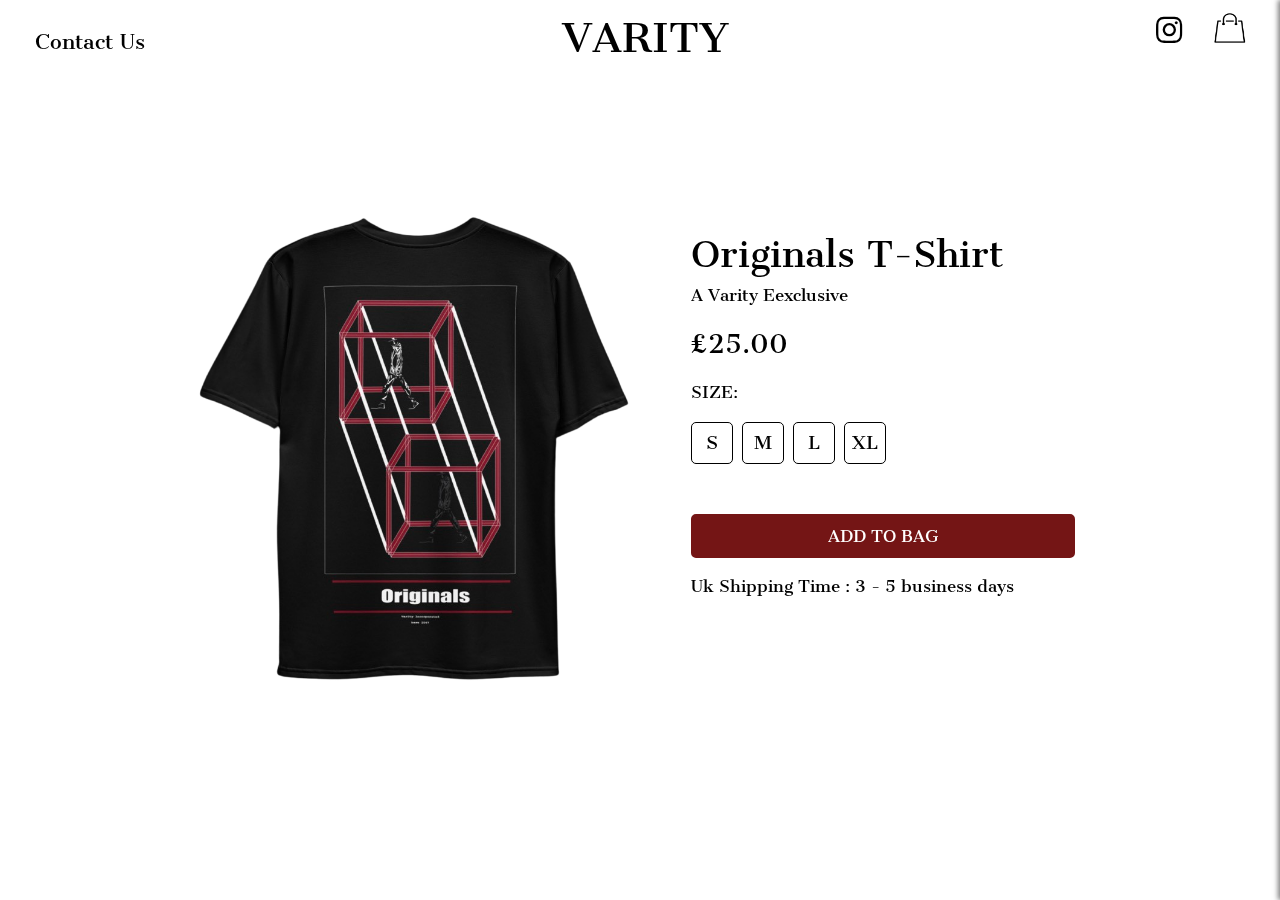
<file: index.html>
<!DOCTYPE html>
<html lang="en">
	<head>
    <script src="https://js.stripe.com/v3/"></script>
    <!-- <link rel="stylesheet" href="index.css"></link> -->
		<meta charset="utf-8">
		<meta name="viewport" content="width=device-width, user-scalable=no, minimum-scale=1.0, maximum-scale=1.0">
    <!-- <meta charset="UTF-8"> -->
    <!-- <meta name="google-signin-client_id" content="73748507210-befn87uscvndhunjb21m0utaa9p12ojh.apps.googleusercontent.com.apps.googleusercontent.com"> -->
    <title>Varity® | Luxury Futurism style clothing</title>
    <link rel="icon" type="image/png" href="images/man.png">

    <!-- <link rel="stylesheet" href="https://cdnjs.cloudflare.com/ajax/libs/font-awesome/5.15.3/css/all.min.css" integrity="sha512-...your-sha512-here..." crossorigin="anonymous" /> -->

    <!-- <link rel="stylesheet" href="https://cdnjs.cloudflare.com/ajax/libs/flag-icon-css/3.5.0/css/flag-icon.min.css" integrity="sha512-...your-sha512-here..." crossorigin="anonymous" /> -->
	<link rel="stylesheet" href="https://cdnjs.cloudflare.com/ajax/libs/font-awesome/5.15.3/css/all.min.css">
	<!-- <script src="https://apis.google.com/js/platform.js" async defer></script> -->
  <link rel="preload" href="models/DamagedHelmet/glTF/WholeFile.gltf" as="fetch" crossorigin="anonymous">
  <link rel="modulepreload" href="https://cdn.skypack.dev/three@0.133.0">
  <link rel="preload" href="https://cdn.skypack.dev/three@0.133.0/examples/jsm/loaders/GLTFLoader.js" as="fetch" crossorigin="anonymous">
  <link rel="preload" href="https://cdn.skypack.dev/three@0.133.0/examples/jsm/controls/OrbitControls.js" as="fetch" crossorigin="anonymous">
  <link rel="preload" href="https://cdn.skypack.dev/three@0.133.0/examples/jsm/loaders/RGBELoader.js" as="fetch" crossorigin="anonymous">
  <link rel="preconnect" href="https://fonts.googleapis.com">
<link rel="preconnect" href="https://fonts.gstatic.com" crossorigin>
<link href="https://fonts.googleapis.com/css2?family=Cantata+One&display=swap" rel="stylesheet">

<style>
  .top{
    width: 50%;
}


body {
margin: 0;
/* background-color: #000; */
color: #fff;
font-family: Monospace;
font-size: 13px;
line-height: 24px;
overscroll-behavior: none;
}

a {
color: #ff0;
text-decoration: none;
}

a:hover {
text-decoration: underline;
}

button {
cursor: pointer;
text-transform: uppercase;
}

#info {
position: absolute;
top: 0px;
width: 100%;
padding: 10px;
box-sizing: border-box;
text-align: center;
-moz-user-select: none;
-webkit-user-select: none;
-ms-user-select: none;
user-select: none;
pointer-events: none;
z-index: 1; /* TODO Solve this in HTML */
}

a, button, input, select {
pointer-events: auto;
}

.lil-gui {
z-index: 2 !important; /* TODO Solve this in HTML */
}

@media all and ( max-width: 640px ) {
.lil-gui.root { 
right: auto;
top: auto;
max-height: 50%;
max-width: 80%;
bottom: 0;
left: 0;
}
}

.navbar {
font-family: 'Open Sans', sans-serif;
font-family: "Cantata One", serif;
margin: 0;
padding-top: 70px; 
/* background-color: white;  */
/* background-color: rgba(0, 0, 0, 0.7); */
color: #000;

position: fixed; /* Fixed at the top */
top: 0;
width: 97%;
display: flex;
justify-content: space-between;
align-items: center;
padding: 10px 20px; 

}

.navbar.scrolled {
/* From https://css.glass */
background: rgba(255, 255, 255, 0.8);
border-radius: 16px;
box-shadow: 0 4px 30px rgba(0, 0, 0, 0.1);
backdrop-filter: blur(16px);
-webkit-backdrop-filter: blur(16px);
/* border: 1px solid rgba( 255, 255, 255, 0.18 ); */
/* background-color: rgba(255, 255, 255, 0.87); Background color when scrolled */
color: black;
/* Add other styles for the scrolled state of the navbar */
}
.navbar a {
color: inherit;
text-decoration: none;
margin: 0 15px;
}
.navbar .logo {
/* font-family: 'Courier New', Courier, monospace; */
/* font-family: 'Open Sans', sans-serif; */
font-size: 40px;
margin-left: 0.1em;
margin-top: 0.3em;

}

.navbar .navbar-links {
display: flex;
align-items: center;
}

.navbar-icons {
display: flex;
align-items: center;
flex-direction: row;
}
.navbar-icons i {
margin-left: 5px;
font-size: 30px;
font-weight: 200;
}
.middle{
display: flex;
justify-content: center;
align-items: center;
flex-direction: column;
margin-right: 1em;
}
.navbar-links{
margin-top: 1em;
margin-right: 1em;
font-size: 20px;
 opacity: 1;  /*/////////////////////////////////////////////////////////////////////////////////////////////////////////////////// */
}
.navbar .row{
display: flex;
flex-direction: row;
margin-left: 2em;
align-items: center;
justify-content: center;
}
#overlay {
position: absolute;
font-size: 16px;
z-index: 2;
top: 0;
left: 0;
width: 100%;
height: 100%;
display: flex;
align-items: center;
justify-content: center;
flex-direction: column;
background: rgba(0,0,0,0.7);
}

#overlay button {
background: transparent;
border: 0;
border: 1px solid rgb(255, 255, 255);
border-radius: 4px;
color: #ffffff;
padding: 12px 18px;
text-transform: uppercase;
cursor: pointer;
}

#notSupported {
width: 50%;
margin: auto;
background-color: #f00;
margin-top: 20px;
padding: 10px;
}

.cart-sidebar {
position: fixed;
right: 0;
top: 0;
width: 350px; /* Adjust width as needed */
height: 100vh;
background: #fff; /* White background for contrast */
color: #000; /* Black color for text */
box-shadow: -2px 0 5px rgba(0,0,0,0.5);
padding: 20px;
box-sizing: border-box;
transform: translateX(100%);
transition: transform 0.3s ease;
z-index: 1000; /* Ensure it's above other content */
overflow-y: auto; /* Enable scroll for overflow */
font-family: 'Open Sans', sans-serif; /* Example font */

}

.cart-item {
display: flex;
align-items: center;
border: 1px solid #e1e1e1;
border-radius: 5px;
padding: 10px;
margin-bottom: 10px;
}

.cart-item-image {
width: 100px; /* Adjust as needed */
height: auto;
margin-right: 20px;
}

.cart-item-details {
flex-grow: 1;
}

.item-code {
font-size: 0.9em;
color: #666;
}

.item-name {
margin-top: 0;
margin-bottom: 0;
font-size: 1.2em;
font-weight: bold;

}

.item-attributes {
font-size: 1em;
color: #333;
/* color: #ac1616; */
margin-top: 0;
margin-bottom: 0;
padding: 0;
}

.item-price {
  margin-top: 0;
margin-bottom: 0;
padding: 0;
font-size: 1.2em;
font-weight: bold;
color: #333;
}

.cart-item-actions {
display: flex;
align-items: center;
/* flex-direction: column; */
/* gap: 10px; */
}

.quantity-label {
font-size: 1em;
margin-right: 5px;
}

.item-quantity {
width: 50px; /* Adjust as needed */
/* padding: 5px; */
border: 1px solid #e1e1e1;
border-radius: 4px;
}

.remove-item-btn {
padding: 5px 10px;
background-color: #741515;
border: none;
margin-top: 1em;
border-radius: 4px;
color: white;
cursor: pointer;
}

.remove-item-btn:hover {
background-color: #d32f2f;
cursor: pointer;
}


.checkout-container {
text-align: center;
padding: 20px 0;
}

#checkout-button {
background-color: #741515; /* Black button for luxury look */
color: #fff;
border: none;
padding: 12px 30px;
width: 100%;
cursor: pointer;
font-size: 16px;
text-transform: uppercase;
border-radius: 5px;
}

#checkout-button:hover {
  background-color: #fff; /* Black button for luxury look */
color: #741515;
border: #741515 solid 0.2px;
}

.close-cart-btn {
position: absolute;
right: 370px; /* 1em to the left of the sidebar edge */
top: 50%; /* Centered vertically */
transform: translateY(-50%); 
/* background-color: #000; Black button for luxury look */
color: #cacaca; 
display: none;
align-items: center;
cursor: pointer;
font-size: 20px;
/* Hidden by default */
/* opacity: 0.8; */
transition: opacity 0.3s ease, visibility 0s 0.3s; /* Smooth transition for opacity and delayed visibility */
}

.close-cart-text {
margin-right: 10px; /* Space between text and icon */
white-space: nowrap; /* Ensure the text does not wrap */
opacity: 0;
transition: opacity 0.3s ease;
}
.cart-sidebar h4:hover {
color: #d32f2f;
cursor: pointer;
}

.close-cart-btn:hover .close-cart-text {
opacity: 1; /* Show text on hover */
}

/* Rotate icon to an arrow and show text on hover */
.close-cart-btn:hover .close-cart-icon:before {
transform: rotate(-180deg);
content: '\f0a8'; /* FontAwesome arrow-left icon */
}

.cart-sidebar.active .close-cart-btn {
/* Show only when sidebar is active */
opacity: 1;
transition: opacity 0.3s ease, visibility 0s; /* Immediate visibility transition */
}


/* Overlay background */
.overlay {
position: fixed;
top: 0;
left: 0;
width: 100%;
height: 100%;
backdrop-filter: blur(9px) saturate(187%);
-webkit-backdrop-filter: blur(9px) saturate(187%);
/* background-color: rgba(17, 27, 39, 0.53); */
border-radius: 12px;
border: 1px solid rgba(255, 255, 255, 0.125);
backdrop-filter: blur(10px); /* Blur effect for the background */
display: none;
justify-content: center;
align-items: center;
z-index: 1000; /* Ensure it's above other content */
color: #ffffff;
font-family: 'Open Sans', sans-serif;
}

/* Glassmorphism style for the form container */
.glass {
padding: 40px;
border-radius: 20px;
backdrop-filter: blur(9px) saturate(187%);
-webkit-backdrop-filter: blur(9px) saturate(187%);
/* background-color: rgba(255, 255, 255, 0.692); */
border-radius: 12px;
/* border: 1px solid rgba(255, 255, 255, 0.125); */
width: 500px; /* Fixed width for the form */
}

/* Style for form elements */
.form-group input {
width: 100%; /* Full width of the parent container */
padding: 15px;
margin-bottom: 20px; /* Spacing between elements */
border-radius: 20px; /* Rounded borders */
border: none; /* No border */
backdrop-filter: blur(9px) saturate(187%);
-webkit-backdrop-filter: blur(9px) saturate(187%);
/* background-color: rgba(17, 27, 39, 0.53); */
border-radius: 20px;
border: 1px solid rgba(255, 255, 255, 0.125);
color: #ff0000;
}

.login-form{
display: flex;justify-content: center;align-items: center;
background: #000;
}

/* Style for the submit button */
.btn {
width: 107%;
padding: 15px;
border-radius: 20px;
border: none;
background-color: #000000; /* Vibrant color for the button */
color: white;
font-size: 16px;
display: flex;
align-items: center;justify-content: center;
/* flex-direction: ; */
cursor: pointer; /* Pointer cursor on hover */
transition: background-color 0.3s ease; /* Transition for a hover effect */
}

.btn:hover {
background-color: #000000; /* Darker shade on hover */
}

.switch-form{
font-size: larger;
}
/* Style for the active tab */
.switch-form .active {

color: #ffffff; /* Vibrant text color for the active tab */
font-weight: bold; /* Bold text for emphasis */
}

/* Style for the form footer */
.form-footer {
text-align: center;
margin-top: 20px; /* Spacing from the last form element */
/* color: #ffffff; Dark text color for contrast */
/* color: #ffffff; */
}

.form-footer span {
color: #ff0000; /* Vibrant text color for clickable actions */
cursor: pointer; /* Pointer cursor on hover */
}
#formContent{
margin-top: 2em;
width: 100%;
/* background-color: #f00; */
}
.form-group{
width: 100%;
}

/* Hide the confirmPasswordGroup by default */
#confirmPasswordGroup {
display: none; /* Hide the confirm password input initially */
}

/* Customize the Google Sign-in button */
.g-signin2 {
width: 100%; /* Full width of the parent container */
margin-bottom: 20px; /* Spacing from the next element */
}

.form-tab {
cursor: pointer;
padding: 10px;
border-bottom: 2px solid transparent; /* Default state with no border */
}

.form-tab.active {
border-bottom: 2px solid #ff0015; /* Highlight the active tab with a border */
}
.title{
display: flex;
flex-direction: row;
align-items: center;

}

.i {
font-size: large;
margin-right: 2em;
}

.buy-button {
position: fixed;
top: 500px;
left: 600px;
padding: 10px 20px;
font-size: 16px;
cursor: pointer;
background-color: #ff7a8513;
border: 2px solid #ff7a85; 
color: white;
/* border: none; */
border-radius: 15px;
box-shadow: 0 2px 5px rgba(0,0,0,0.2);
}




.b {
    position: fixed;
    top: 650px;
    right: 650px;
}
#titlebuy{
    font-size: 1.7em;
    text-align: center;
    line-height: normal;
    color: #000000;
    font-family: "Cantata One", serif;
    font-weight: 550;
}

.login{
color: rgb(0, 0, 0);
/* font-family: 'Open Sans', sans-serif; */
font-family: "Cantata One", serif;
/* font-family: 'Open Sans', sans-serif; */
margin: 0;
font-size: 17px;
position: fixed; /* Fixed at the top */
bottom: 1.5em;
left: 2em;
z-index: 40;

}

.close{
  margin-left: 12em;
  
}

#price{
    font-size: 1.3em;
    margin-top: 0.4em;
    color: #000;
    font-family: "Cantata One", serif;
}
#o{
  /* margin-top: 1em; */
    font-size: smaller;
    color: #666;
    color: #000;
    margin-bottom: 0.2em;
    /* display: none; */
    font-family: "Cantata One", serif;
}
#os{
    font-size: smaller;
    color: #ffffff;
    color: #000;
    margin-bottom: 1em;
    text-decoration: underline;
    font-family: "Cantata One", serif;
}


#buybtn{
    display: flex;
    justify-content: center; /* Centers content horizontally */
    align-items: center; /* Centers content vertically */
    width: 200px; /* Explicit width */
    height: 40px; /* Explicit height */
    margin-bottom: 1em;
    margin-top: 1em;
    font-size: 12px;
    cursor: pointer;
    background-color: #4b0909;
    border: 0.5px solid #e2dcdd; 
    color: white;
    font-family: "Cantata One", serif;
    border-radius: 5px;
    box-shadow: 0 2px 5px rgba(0,0,0,0.2);
    z-index: 1; /* Adjusted to be positive so it's not behind other elements */
    text-align: center; /* This is actually redundant because of flex, but left it just in case */

    /* Make button responsive */
    max-width: 100%; /* Ensures button doesn't overflow its container */
    box-sizing: border-box; /* Ensures width includes padding and border */
}

/* #titlebuy{
    font-size: 3em;
    font-weight:100;

} */
#buybutton:hover{
    background-color: #9125254f;
}
/* 
body {
margin: 0;
height: 100vh;
display: flex;
justify-content: center;
align-items: center;
background: #f0f0f0;
} */
.buy{
  position: relative;
  z-index: 1;
  /* display: inline; */
}
#menuToggle {
position: fixed;
top: 20px;
right: 20px;
display: none;
flex-direction: column;
justify-content: space-around;
width: 40px;
height: 30px;
background: transparent;
border: none;
cursor: pointer;
padding: 0;
z-index: 2;
color: #4b0909;
}

#menuToggle input {
display: none;
}

#menuToggle span {
display: block;
width: 40px;
height: 3px;
margin-bottom: 5px;
position: relative;
background: #4b0909;
border-radius: 3px;
z-index: 1;
transform-origin: 4px 0px;
transition: transform 0.5s cubic-bezier(0.77,0.2,0.05,1.0)
        /* background 0.5s cubic-bezier(0.77,0.2,0.05,1.0), */
        /* opacity 0.55s ease; */
}

#menuToggle span:first-child {
transform-origin: 0% 0%;
}

#menuToggle span:nth-last-child(2) {
transform-origin: 0% 100%;
}

#menuToggle input:checked ~ span {
opacity: 1;
transform: rotate(45deg) translate(-2px, -1px);
background: #232323;
}

#menuToggle input:checked ~ span:nth-last-child(3) {
opacity: 0;
transform: rotate(0deg) scale(0.2, 0.2);
}

#menuToggle input:checked ~ span:nth-last-child(2) {
transform: rotate(-45deg) translate(0, -1px);
}

#menuOverlay {
position: fixed;
/* visibility: hidden; */
display: none;
top: 0;
left: 0;
bottom: 0;
right: 0;
/* From https://css.glass */
background: rgba(255, 255, 255, 0.05);
border-radius: 16px;
box-shadow: 0 4px 30px rgba(0, 0, 0, 0.1);
backdrop-filter: blur(14px);
-webkit-backdrop-filter: blur(14px);
border: 1px solid rgba(255, 255, 255, 0.14);
transition: visibility 0s, opacity 0.5s linear;
/* opacity: 0; */
font-family: 'Open Sans', sans-serif;
}

#menuOverlay ul {
position: absolute;
top: 100px;
width: 100vw;
padding: 0;
list-style-type: none;
text-align: center;
}

#menuOverlay ul li {
padding: 10px 0;
font-size: 22px;
}

#menuOverlay ul li a {
text-decoration: none;
color: whitesmoke;
transition: color 0.3s ease;
}

#menuOverlay ul li a:hover {
color: #ffffff;
}

#signInGoogle, #signInNormal {
display: inline-block;
margin-top: 20px;
padding: 10px 15px;
border: 1px solid #ddd;
border-radius: 5px;


}
#signInGoogle:hover
{
border: none;
} #signInNormal:hover
{
border: none;
}

.buttonnavmobile:hover {
background: rgb(131,58,180);
background: linear-gradient(90deg, rgba(131,58,180,1) 0%, rgba(253,29,29,1) 50%, rgba(252,176,69,1) 100%);
/* border: 1px solid  rgb(131,58,180); */

}

#menuToggle input:checked ~ #menuOverlay {
visibility: visible;
opacity: 1;
}
.mobile-icons {
display: none;
}

@media (max-width: 1042px) {

  .buy{
    width: 70%;
  }
#menuToggle {
/* display: block; */
}

.navbar .navbar-links {
display: none;
}
.login{
  display: none;
}
.navbar .navbar-icons {
/* top: 0; */
/* left: 0; */
/* display: none; */
}

.mobile-icons {
display: none;
position: fixed;
bottom: 20px;
right: 0px;
flex-direction: row;
justify-content: space-around;
align-items: center;
/* justify-content: center; */
width: 140px;
height: 25px;
/* background: black; */
border: none;
cursor: pointer;
/* padding: auto; */
z-index: 2;
/* color: white; */
/* margin-left: 10px; */
font-size: 22px;
}

.mobile-icons i {
color: #e1e1e1;
margin-right: 1em;
}

/* .buy {
    display: none;
} */

.buy {

position: fixed;
display: flex;
align-items: center;
justify-content: center;
flex-direction: column;
/* top: 300px; */
right: 150px;
/* display: none; */
bottom: 2%;
right:50%;
transform: translateX(50%);
padding: 10px 20px;
font-size: 16px;
/* cursor: pointer; */
/* background-color: #53535313; */
/* border: 0.5px solid #e2dcdd;  */
color: white;
font-family: 'Open Sans', sans-serif;
/* border: none; */
border-radius: 15px;
/* box-shadow: 0 2px 5px rgba(0,0,0,0.2); */
}


.fixed-bottom-middle {
    font-family: 'Open Sans', sans-serif;
    display: flex;
    flex-direction: column;
    align-items: center;
    justify-content: center;
    /* cursor: pointer; */
    position: fixed;
  bottom: 10%;
  left: 50%;
  transform: translate(-50%, -50%);
    transform: translateX(-50%);
    /* transform: translateY(-50%); */
    /* background-color: rgba(0, 0, 0, 0.7); */
    /* text-decoration: underline; */
    color: white;
    /* padding: 10px 20px; */
    font-size: 18px;
    border-radius: 5px;


    display: none;
/* width: 100%; */
    /* From https://css.glass */
/* background: rgba(255, 255, 255, 0.1); 
border: white 0.09px solid;
border-radius: 16px;
box-shadow: 0 4px 30px rgba(0, 0, 0, 0.1);
backdrop-filter: blur(8.6px);
-webkit-backdrop-filter: blur(8.6px); */
  }

  .spinner-container img{
    position: fixed;
    display: flex;
    align-items: center;
    justify-content: center;
    top: 40%;
    left: 50%;
    transform: translate(-50%, -50%);
    width: 300px;
    height: 300px;
    z-index: 1000;
    /* display: none;  */
}

}
@media (min-width: 1042px) {

  .spinner-container img{
    position: fixed;
    display: flex;
    align-items: center;
    justify-content: center;
    top: 50%;
    left: 33%;
    transform: translate(-50%, -50%);
    width: 500px;
    height: 500px;
    z-index: 1000;
    /* display: none;  */
}
  .buy{
    display: none;
  }
  .fixed-bottom-middle{
    left: 69%;
    /* font-family: 'Open Sans', sans-serif; */
    font-family: "Cantata One", serif;
    /* font-family: C; */
    display: flex;
    flex-direction: column;
    align-items: left;
    justify-content: center;
    /* cursor: pointer; */
    position: fixed;
    /* bottom: 18%;
    left: 70%; */
    top: 22%;
    /* left: 50%; */
    transform: translateX(-50%);
    /* transform: translateY(-0%); */
    /* transform: translateY(-50%); */
    /* background-color: rgba(0, 0, 0, 0.7); */
    /* text-decoration: underline; */
    color: white;
    padding: 10px 20px;
    font-size: 18px;
    border-radius: 5px;
width: 30%;
  }



}

#overlay1 {
position: fixed;
top: 0;
left: 0;
width: 100%;
height: 100%;
backdrop-filter: blur(9px) saturate(187%);
-webkit-backdrop-filter: blur(9px) saturate(187%);
/* background-color: rgba(17, 27, 39, 0.53); */
border-radius: 12px;
border: 1px solid rgba(255, 255, 255, 0.125);
backdrop-filter: blur(10px); /* Blur effect for the background */
display: none;
justify-content: center;
align-items: center;
z-index: 1000; /* Ensure it's above other content */
color: #ffffff;
font-family: 'Open Sans', sans-serif;
}

iframe {
    position: absolute;
    font-size: 16px;
    z-index: -92;
    top: 0;
    left: 0;
    width: 100%;
    height: 100%;

    flex-direction: column;
    /* background: rgba(0,0,0,0.7); */
    overflow: hidden; /* This will remove the scrollbars */
    border: none; /* This will remove the border */
    }

      /* Style for the fixed text */
  .fixed-bottom-middle {

    /* From https://css.glass */
/* background: rgba(255, 255, 255, 0.1); */
/* border: white 0.09px solid; */
/* border-radius: 16px;
box-shadow: 0 4px 30px rgba(0, 0, 0, 0.1);
backdrop-filter: blur(8.6px);
-webkit-backdrop-filter: blur(8.6px); */
  }
    /* Style for the loading spinner */

  /* .spinner-container img{
    position: fixed;
    display: flex;
    align-items: center;
    justify-content: center;
    top: 50%;
    left: 35%;
    transform: translate(-50%, -50%);
    width: 500px;
    height: 500px;
    z-index: 1000;
    display: none; 
} */


/* 
.spinner {
    position: relative;
    width: 60px;
    height: 60px;
    border-radius: 50%;
    animation: spin 2s cubic-bezier(0.32, 0.64, 0.45, 1) infinite;
    box-shadow: 0 0 20px rgba(0, 0, 0, 0.1); 
}

.spinner::before {
    content: "";
    position: absolute;
    top: 0;
    left: 0;
    right: 0;
    bottom: 0;
    border-radius: 50%;
    background: conic-gradient(
        from 0deg,
        #7638e9, 
        #5AB9EA, 
        #d060b4
    );
    z-index: -1;
}

@keyframes spin {
    from {
        transform: rotate(0deg);
    }
    to {
        transform: rotate(360deg);
    }
}

.spinner-container:hover .spinner {
    animation: spin 1.5s cubic-bezier(0.32, 0.64, 0.45, 1) infinite;
}

.spinner-container:hover .spinner::before {
    background: conic-gradient(
        from 0deg,
        #df2dd0, 
        #293ce9, 
        #49e9e1
    );
} */



/* HTML: <div class="loader"></div> */
.spinner {
  width: fit-content;
  font-weight: bold;
  font-family: monospace;
  white-space: pre;
  font-size: 30px;
  line-height: 1.2em;
  height:1.2em;
  overflow: hidden;
}
.spinner:before {
  content:"Loading...\A⌰oading...\A⌰⍜ading...\A⌰⍜⏃ding...\A⌰⍜⏃⎅ing...\A⌰⍜⏃⎅⟟ng...\A⌰⍜⏃⎅⟟⋏g...\A⌰⍜⏃⎅⟟⋏☌...\A⌰⍜⏃⎅⟟⋏☌⟒..\A⌰⍜⏃⎅⟟⋏☌⟒⏁.\A⌰⍜⏃⎅⟟⋏☌⟒⏁⋔"; 
  white-space: pre;
  display: inline-block;
  animation: l39 1s infinite steps(11) alternate;
}

@keyframes l39 {
  100%{transform: translateY(-100%)}
}

</style>
</head>
	<body>
    <!-- Loading Spinner -->
<!-- <div class="spinner" id="spinner"></div> -->
<div class="spinner-container" id="spinner">
  <img id="spinner" src="images/actual.png"></img>
</div>

<!-- <img src="images/actual.png" alt=""> -->
    <!-- <div id="overlay1">
      <form id="payment-form">
        <div id="express-checkout-element"></div>
        <h3>Contact info</h3>
        <div id="link-authentication-element"></div>
      
        <h3>Shipping</h3>
        <div id="address-element"></div>

        <h3>Payment</h3>
        <div id="payment-element"></div>
      
        <button id="submit">Submit</button>
      </form>
    </div>  -->


    <!-- <script type="module">
      import * as THREE from 'https://cdn.skypack.dev/three@0.133.0';
      import { GLTFLoader } from 'https://cdn.skypack.dev/three@0.133.0/examples/jsm/loaders/GLTFLoader.js';
      import { OrbitControls } from 'https://cdn.skypack.dev/three@0.133.0/examples/jsm/controls/OrbitControls.js';
      
      let camera, scene, renderer, controls;
      var x = window.matchMedia("(max-width: 700px)");
      init();
      
      function init() {
          const container = document.createElement('div');
          document.body.appendChild(container);
      
          camera = new THREE.PerspectiveCamera(45, window.innerWidth / window.innerHeight, 0.25, 20);
          camera.position.set(-1.8, 0.6, 2.7);
      
          scene = new THREE.Scene();
          scene.background = new THREE.Color(0xFFFFFF); // Set background to white
      
          const loader = new GLTFLoader().setPath('models/DamagedHelmet/glTF/');
          loader.load('WholeFile.gltf', function (gltf) {
              const model = gltf.scene;
              let boundingBox = new THREE.Box3().setFromObject(model);
              let center = boundingBox.getCenter(new THREE.Vector3());
      
              if (x.matches) {
                  model.scale.set(5, 5, 5); // scale here
                  // model.position.x = -0.05 + center.x;
                  model.position.y = 0.4 + center.y;
              } else {
                  model.scale.set(6, 6, 6); // scale here
                  model.position.x = -0.95 + center.x;
                  model.position.y = 0.1 + center.y;
              }
              model.rotation.y -= 1.01;
      
              scene.add(model);
              render();

// Directional Light
const directionalLight = new THREE.DirectionalLight(0xffffff, 3);
directionalLight.position.set(-1, 1, -4); // Position the light source relative to the scene
scene.add(directionalLight);


// Directional Light
const directionalLight3 = new THREE.DirectionalLight(0xffffff, 3);
directionalLight3.position.set(-1, 1, 4); // Position the light source relative to the scene
scene.add(directionalLight3);


// const directionalLight2 = new THREE.DirectionalLight(0xffffff, 3);
// directionalLight2.position.set(-1,-1, 1); // Position the light source relative to the scene
// scene.add(directionalLight2);


const spotLight = new THREE.SpotLight(0xffffff);
spotLight.position.set(1, 10, 1);
spotLight.angle = Math.PI / 4;
spotLight.penumbra = 0.1;
spotLight.decay = 2;
spotLight.distance = 200;

scene.add(spotLight); 



      
               // Update controls to focus on model center
               controls.target.set(center.x, center.y, center.z);
               controls.update();
           });
      
           renderer = new THREE.WebGLRenderer({ antialias: true });
           renderer.setPixelRatio(window.devicePixelRatio);
           renderer.setSize(window.innerWidth, window.innerHeight);
           renderer.toneMapping = THREE.ACESFilmicToneMapping;
           renderer.toneMappingExposure = 1;
           container.appendChild(renderer.domElement);
      
           controls = new OrbitControls(camera, renderer.domElement);
           controls.addEventListener('change', render); // use if there is no animation loop
           controls.minDistance = 2;
           controls.maxDistance = 10;
          
           // Note: No need to set controls.target here as it will be set when the model is loaded
      
           window.addEventListener('resize', onWindowResize);
       }
      
       function onWindowResize() {
           camera.aspect = window.innerWidth / window.innerHeight;
           camera.updateProjectionMatrix();
      
           renderer.setSize(window.innerWidth, window.innerHeight);
      
           render();
       }
      
       function render() {
           renderer.render(scene, camera);
       }
       </script> -->

      <script type="module">
  import * as THREE from 'https://cdn.skypack.dev/three@0.133.0';
  import { GLTFLoader } from 'https://cdn.skypack.dev/three@0.133.0/examples/jsm/loaders/GLTFLoader.js';
  import { OrbitControls } from 'https://cdn.skypack.dev/three@0.133.0/examples/jsm/controls/OrbitControls.js';
  import { RGBELoader } from 'https://cdn.skypack.dev/three@0.133.0/examples/jsm/loaders/RGBELoader.js';
  let spinner = document.getElementById('spinner')
  let camera, scene, renderer, container;
  var x = window.matchMedia("(max-width: 1000px)"); // Changed to 1000px for desktop check
  let hdrTexture; // Reference to the HDR texture

  init();

  function init() {
    // Select the target container by ID
    container = document.getElementById('red');
    if (!container) {
      console.error('Container element with ID "red" not found.');
      return;
    }

    // Adjust camera and renderer to fit the container size
    const { width, height } = container.getBoundingClientRect();
    camera = new THREE.PerspectiveCamera(45, width / height, 0.25, 20);
    camera.position.set(-1.8, 0.6, 2.7);

    scene = new THREE.Scene();
    showSpinner();
    scene.background = new THREE.Color(0xffffff);

    renderer = new THREE.WebGLRenderer({ antialias: true });
    renderer.setPixelRatio(window.devicePixelRatio);
    renderer.setSize(width, height);
    renderer.toneMapping = THREE.ACESFilmicToneMapping;
    renderer.toneMappingExposure = 1;
    container.appendChild(renderer.domElement);
    renderer.domElement.style.borderRadius = '5px'; // Adjust to your preference

      // On mobile, just load the model without HDR texture
      loadModel();

//     if (!x.matches) { // If it's desktop
//       new RGBELoader()
//         .setPath('textures/equirectangular/')
//         .load('NewTextureRenderTargetCube.HDR', function(texture) {
//           hdrTexture = texture; // Save the HDR texture reference
//           texture.mapping = THREE.EquirectangularReflectionMapping;
//           scene.background = texture;
//           scene.environment = texture;
//           loadModel(); // Load the model in any case
//           // Create a texture loader

// // const loader = new THREE.TextureLoader();

// // // Load your image
// // loader.load(
// //     'images/ss.png', // Path to your image
// //     function(texture) {
// //         // Create a background for the scene using the texture
// //         scene.background = texture;
// //     },
// //     undefined, // onProgress callback not needed here
// //     function(err) {
// //         console.error('An error occurred loading the texture:', err);
// //     }
// // );

//         });
//     } else {
//       // On mobile, just load the model without HDR texture
//       loadModel();
//     }



    const controls = new OrbitControls(camera, renderer.domElement);
    controls.addEventListener('change', render); // use if there is no animation loop
    controls.minDistance = 2;
    controls.maxDistance = 10;
    controls.target.set(0, 0, -0.2);
    controls.update();

    window.addEventListener('resize', onWindowResize);
  }

  function loadModel() {
    const loader = new GLTFLoader().setPath('models/DamagedHelmet/glTF/');
    loader.load('WholeFile.gltf', function(gltf) {
      const model = gltf.scene;
      model.scale.set(7, 7, 7); // Adjust scale if needed
      model.position.y = 0.2;
      model.rotation.y = -1.01;



      // const loader = new GLTFLoader().setPath('models/DamagedHelmet/glTF/');
      //     loader.load('WholeFile.gltf', function (gltf) {
      //         const model = gltf.scene;
      //         let boundingBox = new THREE.Box3().setFromObject(model);
      //         let center = boundingBox.getCenter(new THREE.Vector3());
      
      //         if (x.matches) {
      //             model.scale.set(5, 5, 5); // scale here
      //             // model.position.x = -0.05 + center.x;
      //             model.position.y = 0.4 + center.y;
      //         } else {
      //             model.scale.set(6, 6, 6); // scale here
      //             model.position.x = -0.95 + center.x;
      //             model.position.y = 0.1 + center.y;
      //         }
      //         model.rotation.y -= 1.01;
      
      //         scene.add(model);
      //         render();
              // hideSpinner();

// Directional Light
const directionalLight = new THREE.DirectionalLight(0xffffff, 3);
directionalLight.position.set(-1, 1, -4); // Position the light source relative to the scene
scene.add(directionalLight);


// Directional Light
const directionalLight3 = new THREE.DirectionalLight(0xffffff, 3);
directionalLight3.position.set(-1, 1, 4); // Position the light source relative to the scene
scene.add(directionalLight3);


// const directionalLight2 = new THREE.DirectionalLight(0xffffff, 3);
// directionalLight2.position.set(-1,-1, 1); // Position the light source relative to the scene
// scene.add(directionalLight2);


const spotLight = new THREE.SpotLight(0xffffff);
spotLight.position.set(1, 10, 1);
spotLight.angle = Math.PI / 4;
spotLight.penumbra = 0.1;
spotLight.decay = 2;
spotLight.distance = 200;

scene.add(spotLight); 

scene.add(model);
      hideSpinner();
      render();
    });
  }

  function onWindowResize() {
    const { width, height } = container.getBoundingClientRect();
    camera.aspect = width / height;
    camera.updateProjectionMatrix();
    renderer.setSize(width, height);
    render();
  }

  function render() {
    renderer.render(scene, camera);
  }

  function showSpinner() {
    spinner.style.display = 'block';
  }

  function hideSpinner() {
    spinner.style.display = 'none';
  }
</script>
 <!-- </script> -->
        
<!-- External Site Button -->

<script>

// const dredirectToCheckout = () => {
//     // Construct the query string with parameters
//     const queryParams = new URLSearchParams({
//         productName: "Varity Originals T-Shirt",
//         price: "25"
//     }).toString();

//     fetch(`https://syneticx.com/_functions/createPayment?${queryParams}`, {
//         method: 'GET', // Change the method to GET
//         mode: 'cors', // Ensure CORS is properly handled
//     })
//     .then(response => {
//         if (!response.ok) {
//             // If the response status code is not in the 200-299 range, throw an error
//             throw new Error(`HTTP error! status: ${response.status}`);
//         }
//         // Parse the response body as JSON
//         return response.json();
//     })
//     .then(data => {
//         console.log(data); // Logging the parsed JSON data
//         // Use the paymentUrl from the parsed JSON data for redirection
//         if (data && data.paymentUrl) {
//             window.location.href = data.paymentUrl;
//         } else {
//             // Handle cases where the paymentUrl might not be present in the parsed JSON data
//             console.error('Payment URL not received.');
//         }
//     })
//     .catch(error => {
//         // Handle any errors that occur during the fetch request or its processing
//         console.error('Fetch error:', error);
//     });
// };






</script>



<script>      

//e

// Example usage: Trigger 'ArrowRight' keydown event

let stripePromise;
const getStripe = () => {
  if (!stripePromise) {
    // Ensure to replace 'your_publishable_key' with your actual Stripe public key
    stripePromise = Stripe('pk_live_51MNx4UKJeZAyw8f4Lec7u9jtEoGifaJPvGAsW5OOUP3v943UwPN07TloLoOKJPJm85dpGPhGaufUXAU10IepmPVp00Z98Rt01D');
  }
  return stripePromise;
};


const redirectToCheckout = async () => {

  console.log("Redirecting to Checkout...");
  const stripe = getStripe();
  
  // Fetch your cart from local storage
  const cart = JSON.parse(localStorage.getItem('cart')) || [];
  
  // Prepare lineItems from the cart object
  const lineItems = cart.map(item => ({
    price: item.id, // assuming id is the Stripe price ID
    quantity: item.quantity
  }));

  const checkoutOptions = {
    // billing_address_collection: 'auto',
    // shipping_address_collection: {
    //   allowed_countries: ['US', 'GBR'],
    // },
    lineItems: lineItems,
    mode: "payment",
    successUrl: `${window.location.origin}/success`,
    cancelUrl: `${window.location.origin}`,
    shippingAddressCollection: {
      allowedCountries: ['GB'], // Specify allowed countries here
    }
  };
  
  try {
    const { error } = await stripe.redirectToCheckout(checkoutOptions);
    if (error) {
      console.error("Stripe checkout error", error);
      alert(error.message);
    }
  } catch (error) {
    console.error("Error redirecting to Stripe checkout", error);
    alert("An error occurred");
  }
};

  const stripe = Stripe('pk_live_51MNx4UKJeZAyw8f4Lec7u9jtEoGifaJPvGAsW5OOUP3v943UwPN07TloLoOKJPJm85dpGPhGaufUXAU10IepmPVp00Z98Rt01D');

  async function checkout2() {
  try {
    console.log("sennding cart items to server")
    // document.getElementById('overlay1').style.display = 'block';
    hideSidebar();
    const cartItems = JSON.parse(localStorage.getItem('cart'));
    console.log(cartItems);
    // Call your server to create a checkout session
    const response = await fetch('https://dapp-synetic.onrender.com/create-checkout-session', {
      method: 'POST',
      headers: {
        'Content-Type': 'application/json',
      },
      body: JSON.stringify({ cart: cartItems })
    });

    if (!response.ok) throw new Error('Network response was not ok.');

    const session = await response.json();

    // Redirect to Stripe Checkout
    window.location.href = session.url;
  } catch (error) {
    console.error('Error:', error);
  }
}


function qcheckout1() {

    console.log("sennding cart items to server")
    document.getElementById('overlay1').style.display = 'block';
    hideSidebar();
    // Enable the skeleton loader UI for the optimal loading experience.
    const loader = 'auto';
    // const response = await fetch('/checkout');
    const cart = JSON.parse(localStorage.getItem('cart'));
    console.log(cart);
    fetch('https://dapp-synetic.onrender.com/checkout', {
        method: 'POST',
        headers: { 'Content-Type': 'application/json' },
        body: JSON.stringify({ cart })
    })
    .then(response => response.json())
    .then(data => {
        console.log(data);
        alert(data);
        const clientSecret = response.clientSecret;
        const appearance = { /* ... */ };
        // Create an elements group from the Stripe instance, passing the clientSecret (obtained in step 2), loader, and appearance (optional).
        const elements = stripe.elements({clientSecret, appearance, loader});
    
        // Create Element instances
        const expressCheckoutElement = elements.create('expressCheckout', options)


        expressCheckoutElement.mount('#express-checkout-element')
        const linkAuthenticationElement = elements.create("linkAuthentication" , {defaultValues: {email: "foo@bar.com"}});
        const addressElement = elements.create("address", {
            mode: 'shipping',
            defaultValues: {
            name: 'Jane Doe',
            address: {
                line1: '354 Oyster Point Blvd',
                line2: '',
                city: 'South San Francisco',
                state: 'CA',
                postal_code: '94080',
                country: 'US',
        }
      }});
        // Mount the Element to its corresponding DOM node
        addressElement.mount("#address-element");
    
        const paymentElement = elements.create('payment', {
        defaultValues: {
            billingDetails: {
            name: 'John Doe',
            phone: '888-888-8888',
        },},});
    
        linkAuthenticationElement.on('change', (event) => {
            const email = event.value.email;
        });
    
        addressElement.on('change', (event) => {
            const address = event.value;
        })
    
        linkAuthenticationElement.mount("#link-authentication-element");
        addressElement.mount("#address-element");
        paymentElement.mount("#payment-element");    
        // Render the form using the clientSecret

    })
    .catch(error => {
        console.error('Error:', error);
        alert('connection to payment provider failed');
    });




};

const form = document.getElementById('payment-form');

    form.addEventListener('submit', async (event) => {
    event.preventDefault();

    const {error} = await stripe.confirmPayment({
        elements,
        confirmParams: {
        return_url: "https://example.com/order/123/complete",
        }
    });

    if (error) {
        // Show error to your customer (for example, payment details incomplete)
        console.log(error.message);
    } else {
        // Your customer will be redirected to your `return_url`. For some payment
        // methods like iDEAL, your customer will be redirected to an intermediate
        // site first to authorize the payment, then redirected to the `return_url`.
    }
    });


</script>
    <style>
      .fbmt{
        color: #000;
        margin-top: 1em;
        font-size: 35px;
        /* font-weight: bolder; */
        /* color: #000; */
      }
      .fbmT {
        color: #000;
        margin-top: 1em;
        font-size: medium;
        /* font-weight: 600; */
      }
      .fbmTs {
        color: #000;
        margin-top: 1em;
        font-size: medium;
        /* font-weight: 600; */
        margin-bottom: 1em;
      }
      
      .fbmP{
        color: #000;
        font-size: 25px;
        margin-top: 1em;
        margin-bottom: 0.3em;
        /* font-weight: bolder; */
        /* border-bottom: #e1e1e1 solid 1px; */
      }
      .underline{
        color: #000;
        height: 1px;
  background: #000;
      }
      .fbmBTN{
        background-color: #741515;
        border: #741515 solid 2px;
        border-radius: 5px;
        padding: 10px 30px;
        color: #ffffff;
        /* color: #000; */
        font-size: medium;
        /* font-weight: bold; */
        margin-top: 2em;
        font-family: "Cantata One", serif;
      }

      .fbmBTN:hover{
        /* border-radius: 16px; */
        background-color: #ffffffa6;
box-shadow: 0 4px 30px rgba(0, 0, 0, 0.1);
backdrop-filter: blur(8.6px);
-webkit-backdrop-filter: blur(8.6px);
color: #741515;
      }
      .fixed-bottom-middle p{
        color: #000;
        font-size: small;

        text-decoration: underline;
        margin-top: 1.5em;
      }
      .arrow {
        color: #000;
    position: absolute;
    top: 50%;
    transform: translateY(-50%);
    font-size: 80px;
    cursor: pointer;
  }
  .arrow.left {
    left: 1em;
  }
  .arrow.right {
    right: 1em;
  }

  .sizes{
    margin-top: 1em;
    margin-bottom: 1em;
    display: flex;
    flex-direction: row;
    align-items: left;
    justify-content: left;
  }
.sizes div{
  color: #000;
  font-weight: 00;
  margin-right: 0.5em;
  border: #000 solid 0.2px;
  /* padding: 0.5em; */
  height: 40px;
width: 40px;
display: flex;
align-items: center;
justify-content: center;
border-radius: 5px;
}

.sizes div:hover{
  /* background-color: #ffe0e034; */
box-shadow: 0 4px 30px rgba(0, 0, 0, 0.1);
backdrop-filter: blur(8.6px);
-webkit-backdrop-filter: blur(8.6px);
color: #741515;
border: #9e1111 solid 0.2px;
  cursor: pointer;
}

@media (min-width: 1042px) {
  .redd{
  position: fixed;
  /* background-color:rgb(255, 0, 0) ; */
  /* top: 10%; */
  top: 18%;
  left: 8em;
  z-index: 200;
  height: 70%;
  width: 40%;
  border-radius: 10px;
}

#Nav{
  display: flex;
}
#mobileNav{
  display: none;
}

}

@media (max-width: 1042px) {
#mobileNav{
  display: flex;
}
#Nav{
  display: none;
}
.underline{
  display: none;
  
}



.fbmTs{
  display: none;
}
.fbmT{
  display: none;
}

.fixed-bottom-middle .p
{
  display: none;
}
.fbmt{
  color: #000;
        margin-top: 1em;
        font-size: 15px;
        font-weight: 700;
        /* color: #000; */
      }

.fmbp{
  color: #000;
  font-size: 15px;
        font-weight: 700;
}

.fbmP{
  margin-top: 5em;
  color: #000;
}

.arrow {
  color: #000;
    position: absolute;
    top: 50%;
    transform: translateY(-50%);
    font-size: 20px;
    cursor: pointer;
    border-radius: 50%;
  }
  .arrow.left {
    left: 1em;
    border-radius: 50%;
  }
  .arrow.right {
    right: 1em;
    border-radius: 50%;
  }
  .redd{
  position: fixed;
  /* background-color:rgb(255, 0, 0) ; */
  top: 4em;
  /* top: 18%; */
  left: 10%;
  z-index: 200;
  height: 55%;
  width: 80%;
  border-radius: 10px;

}
}

.navbar img{
  width: 4em;
  height: 6em;
}

    </style>
    <div class="redd" id="red"></div>
                <!-- <div class="arrow right" onclick="toggleBackground()" id="myDiv">&#10095;</div> -->
                <!-- <div class="arrow right" onclick=""><i class="fa-solid fa-chevron-right"></i></i></div> -->

                <!-- <div class="arrow left" onclick="">&#10094;</div> -->
                <!-- <div class="arrow left" onclick=""><i class="fa-solid fa-chevron-left"></i></div> -->

    <div class="fixed-bottom-middle" onclick="toggleSizeChart()" id="textsizeChart">
      <div class="fbmt">Originals T-Shirt</div>
      <div class="fbmT">A Varity Eexclusive</div>
      <div class="fbmP">£25.00</div>
      <!-- <div class="underline"></div> -->
      <div class="fbmT">SIZE: </div>
      <div class="sizes">

        <div id="sizeS" class="S" onclick="selectSize('S')">S</div>
        <div id="sizeM" class="M" onclick="selectSize('M')">M</div>
        <div id="sizeL" class="L" onclick="selectSize('L')">L</div>
        <div id="sizeXL" class="XL" onclick="selectSize('XL')">XL</div>
      </div>

      

      <!-- <p class="p">SIZE CHART</p> -->
      <!-- <div class="underline"></div> -->

      <!-- <div class="fbmT">DESCRIPTION</div> -->
      <!-- <div class="fbmTs">Lorem ipsum dolor sit amet consectetur adipisicing elit. Ex soluta dolores voluptate non recusandae eum consectetur nesciunt molestias, sunt minus.</div> -->
      <button class="fbmBTN" onclick="buybutton()">ADD TO BAG</button>
      <div class="fbmT">Uk Shipping Time : 3 - 5 business days</div>
      <!-- <p>MORE DETAILS</p> -->
    </div>
          <!-- <img src="images/man.png" alt=""> -->
        <!-- <div class="login" id="login" onclick="showOverlay()">LOGIN / SIGN UP</div> -->
    <!-- <div class="mobile-icons">
      <a href="https://www.tiktok.com/@varity.club?is_from_webapp=1&sender_device=pc" target="_blank"><i class="fab fa-tiktok"></i></a>
      <a href="https://www.instagram.com/varityclothes?utm_source=ig_web_button_share_sheet&igsh=ZDNlZDc0MzIxNw==" target="_blank"><i class="fab fa-instagram"></i></a>
      <a id="#show-cart" onclick="showSidebar()"><i class="fa fa-shopping-bag" ></i></a>
      <a ><i class="far fa-shopping-bag" id="show-cart"></i></a>
    </div> -->

    <div class="navbar" id="Nav">

      <!-- <div class="navbar-brand">
      </div> -->
    <div class="navbar-links">
    
      <!-- <a href="#">HOME</a> -->
      
      <a href="Varity.html#highlights">Contact Us</a>
      <!-- <a href="Varity.html#catalogue">CLOTHING</a> -->
      <!-- <a href="https://www.syneticx.com">STORE</a> -->
      <!-- <a href="Varity.html#story">STORY</a> -->
      <!-- <a href="https://www.instagram.com/varityclothes?utm_source=ig_web_button_share_sheet&igsh=ZDNlZDc0MzIxNw==" target="_blank">INSTAGRAM</a> -->
    </div>
      <div class="middle">
        <a  class="logo">VARITY</a>
    </div>

    <div class="navbar-icons">
      <!-- <a onclick="showOverlay()" target="_blank"><i class="fa fa-user"></i></a> -->
      <a href="https://www.instagram.com/varityclothes?utm_source=ig_web_button_share_sheet&igsh=ZDNlZDc0MzIxNw==" target="_blank"><i class="fab fa-instagram"></i></a>
      <a id="#show-cart" onclick="showSidebar()"><img src="images/image_2.png" alt=""></a>
    </div>
  </div>

<style>
  
.navbar1 {
font-family: 'Open Sans', sans-serif;
font-family: "Cantata One", serif;
margin: 0;
padding-top: 70px; 
/* background-color: white;  */
/* background-color: rgba(0, 0, 0, 0.7); */
color: #000;

position: fixed; /* Fixed at the top */
top: 0;
width: 97%;
display: flex;
justify-content: space-between;
align-items: center;
padding: 10px 20px; 

}

.navbar1.scrolled {
/* From https://css.glass */
background: rgba(255, 255, 255, 0.8);
border-radius: 16px;
box-shadow: 0 4px 30px rgba(0, 0, 0, 0.1);
backdrop-filter: blur(16px);
-webkit-backdrop-filter: blur(16px);
/* border: 1px solid rgba( 255, 255, 255, 0.18 ); */
/* background-color: rgba(255, 255, 255, 0.87); Background color when scrolled */
color: black;
/* Add other styles for the scrolled state of the navbar */
}
.navbar1 a {
color: inherit;
text-decoration: none;
margin: 0 15px;
}
.navbar1 .logo {
/* font-family: 'Courier New', Courier, monospace; */
/* font-family: 'Open Sans', sans-serif; */
font-size: 40px;
margin-left: 0.1em;
margin-top: 0.3em;

}

 /* Styles the entire navbar */
.navbar1 {
  /* width: 100%; */
  display: flex;
  justify-content: space-between;
  align-items: center;
  padding: 0 0px;
  /* background-color: #752222; */
  height: 60px;
}

/* Container for the left-aligned items (e.g., Contact Us) */
.navbar-left {
  margin-top: 0.5em;
  display: flex;
  align-items: center;
  justify-content: start;
  flex: 1;
  font-size: 20px;
  margin-left: 0;
}

.navbar-left a{
  font-size: 20px;
  /* position:fixed; */
  /* top:50%; */
}
/* Container for the center-aligned items (e.g., VARITY logo) */
.navbar-center {
  display: flex;
  align-items: center;
  justify-content: center;
  flex: 1;
  position: relative;
}

.logo {
  font-weight:500;
  font-size: 24px;
}

/* Container for the right-aligned items (icons) */
.navbar-right {
  display: flex;
  align-items: center;
  justify-content:end;
  gap: 0px; /* Reduced gap for closer icon spacing */
  flex: 1;
  /* font-size: 0.1em; */
}

/* Make the contact link thinner and in line */
.navbar-left > a {
  font-size: 1em;
  font-weight: normal;
  text-decoration: none;
  color: #000;
}

/* Style for icons */
.navbar-right > a {
  color: #000;
  font-size: 1.5em;
  height: 20px;
  width: 
  20px;
  text-decoration: none;
}
.navbar1 img{
  height: 40px;
  width: 
  40px;
}

.navbar img{
  height: 30px;
  width: 
  35px;
}

#cu {
  font-size: 0.7em;
}

@media (max-width: 364px) {

  #cu {
  font-size: 0.4em;
}


}

</style>

<div class="navbar1" id="mobileNav">
  <div class="navbar-left">
    <a href="Varity.html#highlights" id="cu">Contact Us</a>
  </div>
  <div class="navbar-center">
    <div class="logo">VARITY</div>
  </div>
  <div class="navbar-right">
    <!-- <a onclick="showOverlay()" target="_blank"><i class="far fa-user"></i></a> -->
    <!-- <a href="https://www.instagram.com/varityclothes" target="_blank"><i class="fab fa-instagram"></i></a> -->
    <a id="#show-cart" onclick="showSidebar()"><img src="images/image_2.png" alt=""></a>

  </div>
</div>



  <div id="menuToggle" onclick="menu()">
    <input type="checkbox" />
    <span></span>
    <span></span>
    <span></span>
</div>

<div id="menuOverlay">
    <nav id="menuNav">
        <ul>
          <li><a href="Varity.html#highlights">HIGHLIGHTS</a></li>
          <li><a href="Varity.html#catalogue">CLOTHING</a></li>
          <li><a href="https://www.syneticx.com">STORE</a></li>
          <li><a href="Varity.html#story">STORY</a></li>
          <li><a href="https://www.instagram.com/varityclothes?utm_source=ig_web_button_share_sheet&igsh=ZDNlZDc0MzIxNw==" target="_blank">INSTAGRAM</a></li>
            <li ><a href="#signin" id="signInGoogle" class="buttonnavmobile">Sign in with Google</a>
              <a href="#signin" id="signInNormal" class="buttonnavmobile">Sign in</a></li>
            <!-- <li></li> -->
        </ul>
    </nav>
</div>

<!-- Form Overlay -->
<div id="formOverlay" class="overlay">
  <div class="form-container glass">
    <form id="loginForm">
      <!-- Switch between Login, Register, and Reset Password -->
      <div class="switch-form">
        <span id="loginTab" class="form-tab active" onclick="switchForm('login')">Login</span>
        <span id="registerTab" class="form-tab" onclick="switchForm('register')">Register</span>
        <span id="resetTab" class="form-tab" onclick="switchForm('reset')">Reset Password</span>
        <span  class="close" onclick="closeForm()">X</span>
      </div>
      <!-- Form Content will be populated by JavaScript -->
      <div id="formContent">
        <!-- Content dynamically generated by JavaScript -->
      </div>
      <button type="submit" class="btn" id="formButton">Login</button>
      
      <button class="btn" id="rformButton" onclick="register()">Sign up</button>
      <p class="form-footer" id="formFooter">
        Forgot password? or <span id="switchAction">Sign up</span>
        
      </p>
      <div id="message"></div>
    </form>
  </div>
</div>


<script>

    const menuToggleInput = document.querySelector('#menuToggle input');
    const menuOverlay = document.getElementById('menuOverlay');
    // const buy = document.getElementById('sizeChart');
    // var buyElements = document.querySelectorAll('.buy');
  

    // const detailsOverlay = document.getElementById('details');
    var open = false;
    // menuToggleInput.addEventListener('change', 
    function menu() {
        console.log("menu", open)
        if(!open) {
            // When the checkbox is checked, show the menu
            menuOverlay.style.display = 'block';
            menuOverlay.style.opacity = '1';
            // buy.style.display = 'none';   
            toggleSizeChart();
            open = true;
        } else {
            // When the checkbox is not checked, hide the menu
            menuOverlay.style.opacity = '0';
            setTimeout(() => {
                menuOverlay.style.display = 'none';
                // buy.style.display = 'block';
                toggleSizeChart();
            }, 500); // Corresponds to the transition duration
            open = false;
        }

    // 
  }

document.addEventListener('DOMContentLoaded', function() {
    // Function to switch tabs in the form
    function switchForm(tab) {
        var formTabs = document.querySelectorAll('.form-tab');
        formTabs.forEach(function(tab) {
            tab.classList.remove('active');
        });
        var tabElement = document.getElementById(tab + 'Tab');
        tabElement.classList.add('active');

        // Here you should handle the display of the respective form content
        // for simplicity, it is not included
    }

    // Attach the switchForm function to the tabs
    document.getElementById('loginTab').addEventListener('click', function() { switchForm('login'); });
    document.getElementById('registerTab').addEventListener('click', function() { switchForm('register'); });
    document.getElementById('resetTab').addEventListener('click', function() { switchForm('reset'); });

    // Function to handle the form submission
    document.getElementById('accountForm').addEventListener('submit', function(event) {
        event.preventDefault(); // Prevent the default form submission

        var email = document.getElementById('email').value;
        var privacyPolicy = document.getElementById('privacyPolicy').checked;
        
        // Simple email validation
        if (!email || !validateEmail(email)) {
            alert('Please enter a valid email address.');
            return;
        }

        // Check if privacy policy is checked
        if (!privacyPolicy) {
            alert('Please agree to the privacy policy.');
            return;
        }

        // Here, you would typically make an AJAX request to your server
        console.log('Form submitted with:', email);

        // For now, let's just close the overlay
        closeOverlay();
    });

    // Function to validate email
    function validateEmail(email) {
        var re = /^[^\s@]+@[^\s@]+\.[^\s@]+$/;
        return re.test(String(email).toLowerCase());
    }

    // Function to open the overlay
    function openOverlay() {
        document.getElementById('overlay').style.display = 'block';
    }

    // Function to close the overlay
    function closeOverlay() {
        document.getElementById('overlay').style.display = 'none';
    }

    // Close the overlay when clicking outside the form container
    document.getElementById('overlay').addEventListener('click', function(event) {
        if (event.target == this) { // If the direct target of the click is the overlay background
            closeOverlay();
        }
    });

    // Example call to open the overlay, you can trigger this however you need
    openOverlay();
});



function closeForm() {
  const formOverlay = document.getElementById('formOverlay');
  formOverlay.style.display = 'none';
}

  function switchForm(state) {
  const emailGroup = `
    <div class="form-group">
      <input type="email" id="Email" placeholder="Email Address" required>
    </div>`;
  const passwordGroup = `
    <div class="form-group">
      <input type="password" id="Password" placeholder="Password" required>
    </div>`;
  const confirmPasswordGroup = `
    <div class="form-group">
      <input type="password" id="confirmPassword" placeholder="Confirm Password" required>
    </div>`;

  const formContent = document.getElementById('formContent');
  const formButton = document.getElementById('formButton');
  const registerformButton = document.getElementById('rformButton');
  const formFooter = document.getElementById('formFooter');
  const loginTab = document.getElementById('loginTab');
  const registerTab = document.getElementById('registerTab');
  const resetTab = document.getElementById('resetTab');

  // Reset all tabs to inactive state
  loginTab.classList.remove('active');
  registerTab.classList.remove('active');
  resetTab.classList.remove('active');
  registerformButton.style.display = 'none';
  formButton.style.display = 'none';

  // Handle different states
  if (state === 'login') {
    console.log(state);
    formButton.style.display = 'flex';
    registerformButton.style.display = 'none';

    formContent.innerHTML = emailGroup + passwordGroup;
    formButton.innerText = 'Login';
    formButton.type = "submit";
    formFooter.innerHTML = 'Forgot password? or <span id="switchAction" onclick="switchForm(\'register\')">Sign up</span>';
    loginTab.classList.add('active');
  } else if (state === 'register') {
    console.log(state);
    registerformButton.style.display = 'flex';
    formButton.style.display = 'none';

    formContent.innerHTML = emailGroup + passwordGroup + confirmPasswordGroup;
    formButton.innerText = 'Create Account';
    formButton.type = "regiser";
    formFooter.innerHTML = 'Already have an account? <span id="switchAction" onclick="switchForm(\'login\')">Login</span>';
    registerTab.classList.add('active');
  } else if (state === 'reset') {
    console.log(state);
    formContent.innerHTML = emailGroup;
    formButton.innerText = 'Reset Password';
    formButton.type = "reset";
    formFooter.innerHTML = 'Back to <span id="switchAction" onclick="switchForm(\'login\')">Login</span>';
    resetTab.classList.add('active');
  }
}

// Initialize the form with the login state
switchForm('login');

</script>

	<div id="close-cart-btn" class="close-cart-btn" onclick="hideSidebar()">
		<span class="close-cart-text">Close Cart</span>
		<i class="fas fa-times close-cart-icon"></i>
    
	  </div>
<!-- Sidebar Cart -->
<div id="cart-sidebar" class="cart-sidebar">
<style>
  /* .cart-sidebar .cart-item{
    display: none;
  } */
  .cart-sidebar h3{
    display: block;
  }

</style>
<div class="title">
  <!-- <i class="fa-solid fa-backward" ></i> -->
  <i class="fas fa-chevron-left i" onclick="hideSidebar()"></i>
  <h1>Your Cart</h1>

</div>
<!-- <h1>Your Cart</h1> -->
	<!-- Cart Item 1 -->
	<!-- <div class="cart-item" id="yourElementId">
    <div>
	  <img src="tee.jpeg" alt="Armani Shirt" class="cart-item-image">
    <button class="remove-item">Remove</button>
  </div>
	  <div class="cart-item-details">
		<p class="item-brand">VARITY</p>
		<p class="item-name">Originals collective T-shirt</p>
		<p class="item-price">£25</p>
		<p class="item-attributes">Colour: Black<br>Size: S<br>Quantity: 1</p>
		
	  </div>
	</div> -->
  <!-- <h3 id="#h3">Cart is empty</h3> -->
  <h3 id="empty-cart-message" style="display: none;">Your cart is empty</h3>
	
	<!-- Cart Item 2
	<div class="cart-item">
	  <img src="path/to/gucci-bag.jpg" alt="Gucci Bag" class="cart-item-image">
	  <div class="cart-item-details">
		<p class="item-brand">GUCCI</p>
		<p class="item-name">JACKIE NOTTE MINI BAG</p>
		<p class="item-price">£2,630</p>
		<p class="item-attributes">Style: 782889 OP50G 6207<br>Quantity: 1</p>
		<button class="remove-item">Remove</button>
	  </div>
	</div> -->

  <div id="cartItems"></div>
  <h4 onclick="clearCart()">Clear Cart</h4>
	<!-- Checkout Button -->
	<div class="checkout-container">
	  <button id="checkout-button" onclick="redirectToCheckout()">CHECKOUT</button>
	</div>
  </div>
<style>
  iframe {
    position: absolute;
    font-size: 16px;
    /* z-index: 2; */
    top: 0;
    left: 0;
    width: 100%;
    height: 100%;
    display: flex;
    align-items: center;
    justify-content: center;
    flex-direction: column;
    background: rgba(0,0,0,0.7);
    overflow: hidden; /* This will remove the scrollbars */
    border: none; /* This will remove the border */
    }
</style>  
		<!-- Import maps polyfill -->
		<!-- Remove this when import maps will be widely supported -->

      <!-- Add this inside the <body> tag -->
<div class="content-wrapper">
  <div id="top" class="top"></div> 
  <!-- <iframe class="container " src ="https://syneticslz.github.io/three.js/examples/webgl_loader_gltf.html" alt="" srcset=""></iframe> -->

  <div class="buy" id="sizeChart" >
    <!-- <div id="o">ORIGINALS</div> -->
    <div id="titlebuy">Originals T-Shirt</div>
    <div id="price">£25.00</div>

    <div class="sizes">
      <div id="size1S" class="S" onclick="selectSize('S')">S</div>
      <div id="size1M" class="M" onclick="selectSize('M')">M</div>
      <div id="size1L" class="L" onclick="selectSize('L')">L</div>
      <div id="size1XL" class="XL" onclick="selectSize('XL')">XL</div>
    </div>

    <!-- <p>Lorem ipsum dolor sit amet consectetur <br>Ratione</p> -->
    <div id="buybtn" onclick="buybutton()">ADD TO BAG</div>
    <!-- <div id="os">MORE DETAILS</div> -->
  </div>

  <script>
      function toggleSizeChart() {
      const sizeChart = document.getElementById('sizeChart');
    // const textsizeChart = document.getElementById('textsizeChart');
    sizeChart.style.display = (sizeChart.style.display === 'none') ? 'flex' : 'none';
    
    var x = window.matchMedia("(max-width: 700px)")
              if (x.matches) {
console.log("mobile")
              }
              else {
                sizeChart.style.display = (sizeChart.style.display === 'none') ? 'none' : 'none';
                sizeChart.style.display = (sizeChart.style.display === 'flex') ? 'none' : 'none';
              }
    // textsizeChart.style.display = 'none';

  }
  </script>

  <!-- <img src="images/line.png" alt=""  class="b"> -->
  <!-- <div class="buy-button" onclick="buybutton()"> -->
    <!-- Buy Now -->
    <!-- <h1>Originals</h1> -->
  </div> <!-- Buy button -->
  <!-- <button class="buy-button" onclick="buybutton()">Buy Now</button> Buy button -->
</div>

<script>
function clearCart() {
  localStorage.removeItem('cart');
displayCart();
}
  // Utility function to get cart from localStorage
function getCart() {
  const cart = localStorage.getItem('cart');
  return cart ? JSON.parse(cart) : [];
}

// Utility function to save cart to localStorage
function saveCart(cart) {
  localStorage.setItem('cart', JSON.stringify(cart));
}

// Function to add an item to the cart
function addToCart(item) {
  const cart = getCart();
  const index = cart.findIndex(cartItem => cartItem.id === item.id);
  if (index !== -1) {
    // Item already in cart, update quantity
    cart[index].quantity += item.quantity;
  } else {
    // Add new item to cart
    cart.push(item);
  }
  saveCart(cart);
}

function remove() {
  removeFromCart({
      id: "price_1NOjCxKJeZAyw8f4vRllvFVn",
      name: "Varity Originals Tee",
      price: 25,
      quantity: 1 // Default to 1, adjust as necessary
    });
}
// Function to remove an item from the cart
function removeFromCart(item) {
  const cart = getCart();
  const index = cart.findIndex(cartItem => cartItem.id === item.id);
  if (index !== -1) {


    if(cart[index].quantity > 1)
    {

      cart[index].quantity -= 1;
      displayCart();

      if(cart[index].quantity < 1)
      {
        clearCart();
      }

    }
    else{
        clearCart();
        displayCart();
    }



  } else {
    // Add new item to cart
    return;
  }
  saveCart(cart);
  displayCart();
}
let selectedSize = null; // To keep track of the selected size
const sizeToPriceId = {
  'S': 'price_1P2bLWKJeZAyw8f4Wwj4tBXv',
  'M': 'price_1P2bKdKJeZAyw8f4MLGDXYB7',
  'L': 'price_1NiKm8KJeZAyw8f46JzkV8n9',
  'XL': 'price_1P2bM5KJeZAyw8f4MWjNJ15A'
};
function selectSize(size) {
  // Update the selectedSize variable
  selectedSize = sizeToPriceId[size];

  //xl- price_1P2bM5KJeZAyw8f4MWjNJ15A
  //s - price_1P2bLWKJeZAyw8f4Wwj4tBXv
  //m - price_1P2bKdKJeZAyw8f4MLGDXYB7
  //l - price_1NiKm8KJeZAyw8f46JzkV8n9

  // Reset the background of all buttons
  document.getElementById('sizeS').style.backgroundColor = '';
  document.getElementById('sizeM').style.backgroundColor = '';
  document.getElementById('sizeL').style.backgroundColor = '';
  document.getElementById('sizeXL').style.backgroundColor = '';
  document.getElementById('sizeS').style.color = '#000';
  document.getElementById('sizeM').style.color = '#000';
  document.getElementById('sizeL').style.color = '#000';
  document.getElementById('sizeXL').style.color = '#000';

  document.getElementById('size1S').style.backgroundColor = '';
  document.getElementById('size1M').style.backgroundColor = '';
  document.getElementById('size1L').style.backgroundColor = '';
  document.getElementById('size1XL').style.backgroundColor = '';
  document.getElementById('size1S').style.color = '#000';
  document.getElementById('size1M').style.color = '#000';
  document.getElementById('size1L').style.color = '#000';
  document.getElementById('size1XL').style.color = '#000';

  // document.getElementById(`size${size}`).style.color = '#741515';

  // Set the background of the selected button to red
  document.getElementById(`size${size}`).style.backgroundColor = '#741515';
  document.getElementById(`size${size}`).style.color = '#fff';

  document.getElementById(`size1${size}`).style.backgroundColor = '#741515';
  document.getElementById(`size1${size}`).style.color = '#fff';
}

function buybutton() {
    const productId = "price_1NOjCxKJeZAyw8f4vRllvFVn";
    
  if (!selectedSize) {
    alert('Please select a size.');
    return;
  }

    // Assuming you have a function to get product details by ID
    // const product = getProductDetails(productId);

    addToCart({
      id: selectedSize,
      // id: "price_1NOjCxKJeZAyw8f4vRllvFVn" price,
      name: "Varity Originals Tee",
      price: 25,
      quantity: 1 // Default to 1, adjust as necessary
    });
    // Optionally, update the cart display here
    showSidebar();
  };
// Inverting the mapping to get size from price ID
const priceIdToSize = Object.entries(sizeToPriceId).reduce((acc, [size, priceId]) => {
  acc[priceId] = size;
  return acc;
}, {});

  function displayCart() {
  const cartItems = getCart();
  const cartContainer = document.getElementById('cartItems');
  const emptyCartMessage = document.getElementById('empty-cart-message');
  cartContainer.innerHTML = ''; // Clear current cart contents
  if (cartItems.length === 0) {
    // If there are no cart items, show the "empty cart" message
    emptyCartMessage.style.display = 'block';
  } else {
  cartItems.forEach(item => {
    const cartItemElement = document.createElement('div');
    cartItemElement.innerHTML = `

  <div class="cart-item" id="yourElementId" data-id="${item.id}">
  <img src="images/actual.png" alt="Nice Mini Toiletry Bag" class="cart-item-image">
  <div class="cart-item-details">

    <p class="item-name">${item.name}</p>
    <p class="item-attributes">Size: ${priceIdToSize[item.id]}</p>
    <p class="item-price">£${item.price}</p>
    <div class="cart-item-actions">
      <label for="item-quantity-${item.id}" class="quantity-label">Quantity:${item.quantity}</label>
      
      
    </div>
    <button class="remove-item-btn" onclick="remove()">Remove</button>
  </div>
</div>

    `;
    cartContainer.appendChild(cartItemElement);
  });
}

}

// Call displayCart to update the cart display when needed
displayCart();

document.getElementById('cart-container').addEventListener('click', function(event) {
  if (event.target.classList.contains('remove-item-btn')) {
    const itemId = event.target.getAttribute('data-id');
    removeFromCart(itemId);
    displayCart(); // Refresh cart display
  }
});

// Similar event listeners can be set up for quantity changes



</script>
    <script>
var userEmail = "uninitialised";
const userId = userEmail; // Replace with the actual user ID

function showSidebar() {
  // fetchCartItems(userId)
  displayCart();
	console.log("// Set transform to 0% to show the sidebar")
  document.getElementById('cart-sidebar').style.transform = 'translateX(0%)';
  var closeCartBtn = document.getElementById('close-cart-btn');
  closeCartBtn.style.display = 'flex'; // This will change the display to flex

}


function hideSidebar() {
	console.log("// Set transform to 0% to show the sidebar")
  document.getElementById('cart-sidebar').style.transform = 'translateX(100%)';
  var closeCartBtn = document.getElementById('close-cart-btn');
  closeCartBtn.style.display = 'none'; // This will change the display to flex
}

function showOverlay() {

    const formOverlay = document.getElementById('formOverlay');
    formOverlay.style.display = 'flex';
    // Show the overlay with the form
  }



  // Login User
document.getElementById('loginForm').addEventListener('submit', function(e) {
    e.preventDefault();
    const email = document.getElementById('Email').value;
    const password = document.getElementById('Password').value;
console.log("login account clicked ", JSON.stringify({ email, password }));
    fetch('https://dapp-synetic.onrender.com/login-varity', {
        method: 'POST',
        headers: { 'Content-Type': 'application/json' },
        body: JSON.stringify({ email, password })
    })
    .then(response => response.json())
    .then(data => {
        console.log(data);
        // alert(data);
        userEmail = email;
        const loginButton = document.getElementById('login');
        console.log(data);
        loginButton.innerText = data.walletAddress;
    })
    .catch(error => {
        console.error('Error:', error);
        alert('Login failed');
    });
});

document.getElementById('Password').addEventListener('input', validatePassword);
document.getElementById('confirmPassword').addEventListener('input', validatePassword);

function validatePassword() {
  const password = document.getElementById('Password').value;
  const confirmPassword = document.getElementById('confirmPassword').value;
  const submitBtn = document.getElementById('formButton');

  if (password !== confirmPassword) {
    submitBtn.disabled = true; // Disable the submit button
    // Optionally, alert the user that the passwords do not match
    document.getElementById('message').textContent = 'Passwords do not match.';
  } else {
    submitBtn.disabled = false; // Enable the submit button
    document.getElementById('message').textContent = ''; // Clear the message
  }
}



// document.getElementById('loginForm').addEventListener('regiser', function(event) {
  function register(){
  event.preventDefault(); // Prevent the form from submitting the traditional way

  const email = document.getElementById('Email').value;
  const password = document.getElementById('confirmPassword').value;

  console.log("create account clicked ", JSON.stringify({ email, password }));

  fetch('https://dapp-synetic.onrender.com/create-varity-account', {
    method: 'POST',
    headers: {
      'Content-Type': 'application/json',
      // Add your authentication headers if necessary
    },
    body: JSON.stringify({ email, password }) // Convert the payload to JSON
  })
  .then(response => {
    if (!response.ok) {
      throw new Error('Network response was not ok');
    }
    return response.json();
  })
  .then(data => {
    if (data.error) {
      displayMessage(data.error); // Display error if the user already exists
    } else {
      alert(`Account created for ${data.email}`);
      displayMessage(`Account created for ${data.email}`);
      userEmail = data.email;
      const loginButton = document.getElementById('login');
      console.log(data);
        loginButton.innerText = data.walletAddress;
      // You can redirect the user or update the UI as needed
    }
  })
  .catch(error => {
    displayMessage(`An error occurred: ${error.message}`);
  });
}
// });


function onSignIn(googleUser) {
  var profile = googleUser.getBasicProfile();
  console.log('ID: ' + profile.getId()); // Do not send to your backend! Use an ID token instead.
  console.log('Name: ' + profile.getName());
  console.log('Image URL: ' + profile.getImageUrl());
  console.log('Email: ' + profile.getEmail()); // This is null if the 'email' scope is not present.
  email = profile.getEmail();
  userEmail = email;

  fetch('http://localhost:3000/create-varity-account', {
    method: 'POST',
    headers: {
      'Content-Type': 'application/json',
      // Add your authentication headers if necessary
    },
    body: JSON.stringify({ email }) // Convert the payload to JSON
  })
  .then(response => {
    if (!response.ok) {
      throw new Error('Network response was not ok');
    }
    return response.json();
  })
  .then(data => {
    if (data.error) {
      displayMessage(data.error); // Display error if the user already exists
    } else {
      displayMessage(`Account created for ${data.email}`);
      // You can redirect the user or update the UI as needed
    }
  })
  .catch(error => {
    displayMessage(`An error occurred: ${error.message}`);
  });


}

function displayMessage(message) {
  document.getElementById('message').textContent = message;
}


		</script>
		
		 <!-- <script async src="https://unpkg.com/es-module-shims@1.6.3/dist/es-module-shims.js"></script>
		<script src="https://cdn.jsdelivr.net/npm/three@0.137.0/build/three.min.js"></script>
		<script src="https://cdn.jsdelivr.net/npm/three@0.137.0/examples/js/controls/OrbitControls.js"></script>
		<script src="https://cdn.jsdelivr.net/npm/three@0.137.0/examples/js/loaders/GLTFLoader.js"></script>
		<script src="https://cdn.jsdelivr.net/npm/three@0.137.0/examples/js/loaders/RGBELoader.js"></script> -->
		

<!-- <script type="importmap">
  {
    "imports": {
      "three": "../build/three.module.js",
      "three/addons/": "./jsm/"
    }
  }
</script> -->

</body>
</html>
</file>
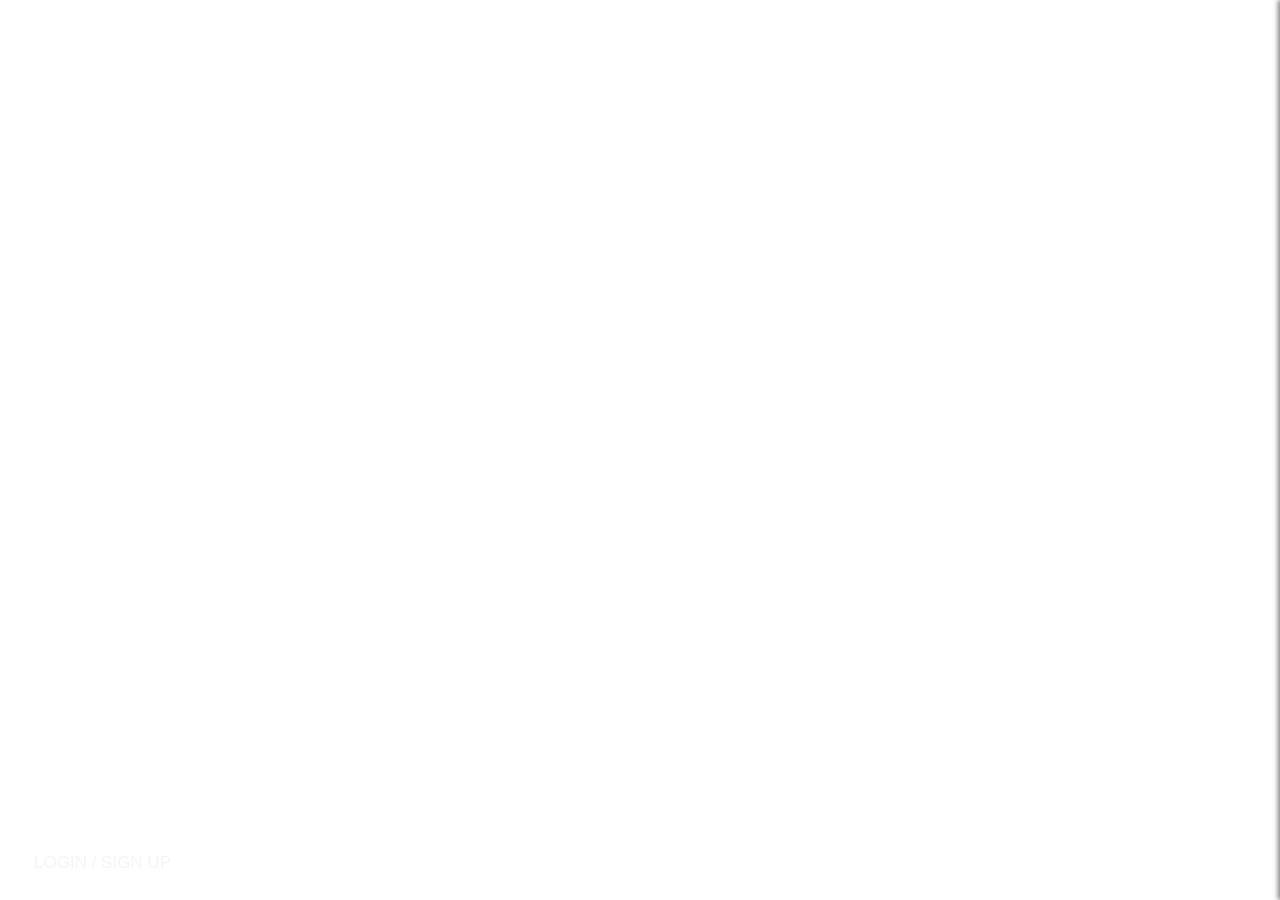
<file: index1.html>
<!DOCTYPE html>
<html lang="en">
	<head>
    <!-- <script src="https://js.stripe.com/v3/"></script> -->
    <!-- <link rel="stylesheet" href="index.css"></link> -->
		<meta charset="utf-8">
		<meta name="viewport" content="width=device-width, user-scalable=no, minimum-scale=1.0, maximum-scale=1.0">
    <!-- <meta charset="UTF-8"> -->
    <!-- <meta name="google-signin-client_id" content="73748507210-befn87uscvndhunjb21m0utaa9p12ojh.apps.googleusercontent.com.apps.googleusercontent.com"> -->
    <title>Varity® | Luxury Futurism style clothing</title>
    <link rel="icon" type="image/png" href="images/man.png">

    <!-- <link rel="stylesheet" href="https://cdnjs.cloudflare.com/ajax/libs/font-awesome/5.15.3/css/all.min.css" integrity="sha512-...your-sha512-here..." crossorigin="anonymous" /> -->

    <!-- <link rel="stylesheet" href="https://cdnjs.cloudflare.com/ajax/libs/flag-icon-css/3.5.0/css/flag-icon.min.css" integrity="sha512-...your-sha512-here..." crossorigin="anonymous" /> -->
	<link rel="stylesheet" href="https://cdnjs.cloudflare.com/ajax/libs/font-awesome/5.15.3/css/all.min.css">
	<!-- <script src="https://apis.google.com/js/platform.js" async defer></script> -->
  <link rel="preload" href="models/DamagedHelmet/glTF/WholeFile.gltf" as="fetch" crossorigin="anonymous">
  <link rel="modulepreload" href="https://cdn.skypack.dev/three@0.133.0">
  <link rel="preload" href="https://cdn.skypack.dev/three@0.133.0/examples/jsm/loaders/GLTFLoader.js" as="fetch" crossorigin="anonymous">
  <link rel="preload" href="https://cdn.skypack.dev/three@0.133.0/examples/jsm/controls/OrbitControls.js" as="fetch" crossorigin="anonymous">
  <link rel="preload" href="https://cdn.skypack.dev/three@0.133.0/examples/jsm/loaders/RGBELoader.js" as="fetch" crossorigin="anonymous">

<style>
  .top{
    width: 50%;
}


body {
margin: 0;
/* background-color: #000; */
color: #fff;
font-family: Monospace;
font-size: 13px;
line-height: 24px;
overscroll-behavior: none;
}

a {
color: #ff0;
text-decoration: none;
}

a:hover {
text-decoration: underline;
}

button {
cursor: pointer;
text-transform: uppercase;
}

#info {
position: absolute;
top: 0px;
width: 100%;
padding: 10px;
box-sizing: border-box;
text-align: center;
-moz-user-select: none;
-webkit-user-select: none;
-ms-user-select: none;
user-select: none;
pointer-events: none;
z-index: 1; /* TODO Solve this in HTML */
}

a, button, input, select {
pointer-events: auto;
}

.lil-gui {
z-index: 2 !important; /* TODO Solve this in HTML */
}

@media all and ( max-width: 640px ) {
.lil-gui.root { 
right: auto;
top: auto;
max-height: 50%;
max-width: 80%;
bottom: 0;
left: 0;
}
}

.navbar {
font-family: 'Open Sans', sans-serif;
margin: 0;
padding-top: 70px; 
/* background-color: white;  */
/* background-color: rgba(0, 0, 0, 0.7); */
color: white;
position: fixed; /* Fixed at the top */
top: 0;
width: 97%;
display: flex;
justify-content: space-between;
align-items: center;
padding: 10px 20px; 

}

.navbar.scrolled {
/* From https://css.glass */
background: rgba(255, 255, 255, 0.8);
border-radius: 16px;
box-shadow: 0 4px 30px rgba(0, 0, 0, 0.1);
backdrop-filter: blur(16px);
-webkit-backdrop-filter: blur(16px);
/* border: 1px solid rgba( 255, 255, 255, 0.18 ); */
/* background-color: rgba(255, 255, 255, 0.87); Background color when scrolled */
color: black;
/* Add other styles for the scrolled state of the navbar */
}
.navbar a {
color: inherit;
text-decoration: none;
margin: 0 15px;
}
.navbar .logo {
/* font-family: 'Courier New', Courier, monospace; */
font-family: 'Open Sans', sans-serif;
font-size: 40px;
margin-left: 0.1em;
margin-top: 0.3em;

}

.navbar .navbar-links {
display: flex;
align-items: center;
}

.navbar-icons {
display: flex;
align-items: center;
flex-direction: row;
}
.navbar-icons i {
margin-left: 10px;
font-size: 20px;
}
.middle{
display: flex;
justify-content: center;
align-items: center;
flex-direction: column;
margin-right: 1em;
}
.navbar-links{
margin-top: 1em;
margin-right: 1em;
}
.navbar .row{
display: flex;
flex-direction: row;
margin-left: 2em;
align-items: center;
justify-content: center;
}
#overlay {
position: absolute;
font-size: 16px;
z-index: 2;
top: 0;
left: 0;
width: 100%;
height: 100%;
display: flex;
align-items: center;
justify-content: center;
flex-direction: column;
background: rgba(0,0,0,0.7);
}

#overlay button {
background: transparent;
border: 0;
border: 1px solid rgb(255, 255, 255);
border-radius: 4px;
color: #ffffff;
padding: 12px 18px;
text-transform: uppercase;
cursor: pointer;
}

#notSupported {
width: 50%;
margin: auto;
background-color: #f00;
margin-top: 20px;
padding: 10px;
}

.cart-sidebar {
position: fixed;
right: 0;
top: 0;
width: 350px; /* Adjust width as needed */
height: 100vh;
background: #fff; /* White background for contrast */
color: #000; /* Black color for text */
box-shadow: -2px 0 5px rgba(0,0,0,0.5);
padding: 20px;
box-sizing: border-box;
transform: translateX(100%);
transition: transform 0.3s ease;
z-index: 1000; /* Ensure it's above other content */
overflow-y: auto; /* Enable scroll for overflow */
font-family: 'Open Sans', sans-serif; /* Example font */

}

.cart-item {
display: flex;
align-items: center;
border: 1px solid #e1e1e1;
padding: 10px;
margin-bottom: 10px;
}

.cart-item-image {
width: 100px; /* Adjust as needed */
height: auto;
margin-right: 20px;
}

.cart-item-details {
flex-grow: 1;
}

.item-code {
font-size: 0.9em;
color: #666;
}

.item-name {
margin-top: 0;
font-size: 1.2em;
font-weight: bold;
color: #333;
}

.item-attributes {
font-size: 1em;
color: #333;
}

.item-price {
font-size: 1.2em;
font-weight: bold;
color: #333;
}

.cart-item-actions {
display: flex;
align-items: center;
/* flex-direction: column; */
gap: 10px;
}

.quantity-label {
font-size: 1em;
margin-right: 5px;
}

.item-quantity {
width: 50px; /* Adjust as needed */
padding: 5px;
border: 1px solid #e1e1e1;
border-radius: 4px;
}

.remove-item-btn {
padding: 5px 10px;
background-color: #000000;
border: none;
margin-top: 1em;
border-radius: 4px;
color: white;
cursor: pointer;
}

.remove-item-btn:hover {
background-color: #d32f2f;
cursor: pointer;
}


.checkout-container {
text-align: center;
padding: 20px 0;
}

#checkout-button {
background-color: #000; /* Black button for luxury look */
color: #fff;
border: none;
padding: 12px 30px;
width: 100%;
cursor: pointer;
font-size: 16px;
text-transform: uppercase;
}

.close-cart-btn {
position: absolute;
right: 370px; /* 1em to the left of the sidebar edge */
top: 50%; /* Centered vertically */
transform: translateY(-50%); 
/* background-color: #000; Black button for luxury look */
color: #cacaca; 
display: none;
align-items: center;
cursor: pointer;
font-size: 20px;
/* Hidden by default */
/* opacity: 0.8; */
transition: opacity 0.3s ease, visibility 0s 0.3s; /* Smooth transition for opacity and delayed visibility */
}

.close-cart-text {
margin-right: 10px; /* Space between text and icon */
white-space: nowrap; /* Ensure the text does not wrap */
opacity: 0;
transition: opacity 0.3s ease;
}
.cart-sidebar h4:hover {
color: #d32f2f;
cursor: pointer;
}

.close-cart-btn:hover .close-cart-text {
opacity: 1; /* Show text on hover */
}

/* Rotate icon to an arrow and show text on hover */
.close-cart-btn:hover .close-cart-icon:before {
transform: rotate(-180deg);
content: '\f0a8'; /* FontAwesome arrow-left icon */
}

.cart-sidebar.active .close-cart-btn {
/* Show only when sidebar is active */
opacity: 1;
transition: opacity 0.3s ease, visibility 0s; /* Immediate visibility transition */
}


/* Overlay background */
.overlay {
position: fixed;
top: 0;
left: 0;
width: 100%;
height: 100%;
backdrop-filter: blur(9px) saturate(187%);
-webkit-backdrop-filter: blur(9px) saturate(187%);
/* background-color: rgba(17, 27, 39, 0.53); */
border-radius: 12px;
border: 1px solid rgba(255, 255, 255, 0.125);
backdrop-filter: blur(10px); /* Blur effect for the background */
display: none;
justify-content: center;
align-items: center;
z-index: 1000; /* Ensure it's above other content */
color: #ffffff;
font-family: 'Open Sans', sans-serif;
}

/* Glassmorphism style for the form container */
.glass {
padding: 40px;
border-radius: 20px;
backdrop-filter: blur(9px) saturate(187%);
-webkit-backdrop-filter: blur(9px) saturate(187%);
/* background-color: rgba(255, 255, 255, 0.692); */
border-radius: 12px;
/* border: 1px solid rgba(255, 255, 255, 0.125); */
width: 500px; /* Fixed width for the form */
}

/* Style for form elements */
.form-group input {
width: 100%; /* Full width of the parent container */
padding: 15px;
margin-bottom: 20px; /* Spacing between elements */
border-radius: 20px; /* Rounded borders */
border: none; /* No border */
backdrop-filter: blur(9px) saturate(187%);
-webkit-backdrop-filter: blur(9px) saturate(187%);
/* background-color: rgba(17, 27, 39, 0.53); */
border-radius: 20px;
border: 1px solid rgba(255, 255, 255, 0.125);
color: #ff0000;
}

.login-form{
display: flex;justify-content: center;align-items: center;
background: #000;
}

/* Style for the submit button */
.btn {
width: 107%;
padding: 15px;
border-radius: 20px;
border: none;
background-color: #000000; /* Vibrant color for the button */
color: white;
font-size: 16px;
display: flex;
align-items: center;justify-content: center;
/* flex-direction: ; */
cursor: pointer; /* Pointer cursor on hover */
transition: background-color 0.3s ease; /* Transition for a hover effect */
}

.btn:hover {
background-color: #000000; /* Darker shade on hover */
}

.switch-form{
font-size: larger;
}
/* Style for the active tab */
.switch-form .active {

color: #ffffff; /* Vibrant text color for the active tab */
font-weight: bold; /* Bold text for emphasis */
}

/* Style for the form footer */
.form-footer {
text-align: center;
margin-top: 20px; /* Spacing from the last form element */
/* color: #ffffff; Dark text color for contrast */
/* color: #ffffff; */
}

.form-footer span {
color: #ff0000; /* Vibrant text color for clickable actions */
cursor: pointer; /* Pointer cursor on hover */
}
#formContent{
margin-top: 2em;
width: 100%;
/* background-color: #f00; */
}
.form-group{
width: 100%;
}

/* Hide the confirmPasswordGroup by default */
#confirmPasswordGroup {
display: none; /* Hide the confirm password input initially */
}

/* Customize the Google Sign-in button */
.g-signin2 {
width: 100%; /* Full width of the parent container */
margin-bottom: 20px; /* Spacing from the next element */
}

.form-tab {
cursor: pointer;
padding: 10px;
border-bottom: 2px solid transparent; /* Default state with no border */
}

.form-tab.active {
border-bottom: 2px solid #ff0015; /* Highlight the active tab with a border */
}
.title{
display: flex;
flex-direction: row;
align-items: center;

}

.i {
font-size: large;
margin-right: 2em;
}

.buy-button {
position: fixed;
top: 500px;
left: 600px;
padding: 10px 20px;
font-size: 16px;
cursor: pointer;
background-color: #ff7a8513;
border: 2px solid #ff7a85; 
color: white;
/* border: none; */
border-radius: 15px;
box-shadow: 0 2px 5px rgba(0,0,0,0.2);
}




.b {
    position: fixed;
    top: 650px;
    right: 650px;
}
#titlebuy{
    font-size: 20;
    text-align: center;
    line-height: normal;
}

.login{
color: whitesmoke;
font-family: 'Open Sans', sans-serif;
/* font-family: 'Open Sans', sans-serif; */
margin: 0;
font-size: 17px;
position: fixed; /* Fixed at the top */
bottom: 1.5em;
left: 2em;
z-index: 40;

}

.close{
  margin-left: 12em;
}

#price{
    font-size: 27px;
    margin-top: 0.4em;

}
#o{
  /* margin-top: 1em; */
    font-size: smaller;
    color: #666;
    margin-bottom: 0.2em;
    /* display: none; */
}
#os{
    font-size: smaller;
    color: #ffffff;
    margin-bottom: 1em;
    text-decoration: underline;
}


#buybtn{
    display: flex;
    justify-content: 
    center;
    align-items: center;
    margin-bottom: 1em;
    margin-top: 1em;
    padding: 10px 60px;
    font-size: 16px;
    cursor: pointer;
    background-color: #ff0000a2;
    border: 0.5px solid #e2dcdd; 
    color: white;
    font-family: 'Open Sans', sans-serif;
    /* border: none; */
    border-radius: 15px;
    box-shadow: 0 2px 5px rgba(0,0,0,0.2);
    z-index: -10;
    }
#titlebuy{
    font-size: 27px;
}
#buybutton:hover{
    background-color: #9125254f;
}
/* 
body {
margin: 0;
height: 100vh;
display: flex;
justify-content: center;
align-items: center;
background: #f0f0f0;
} */
.buy{
  position: relative;
  z-index: 1;
  /* display: inline; */
}
#menuToggle {
position: fixed;
top: 20px;
right: 20px;
display: none;
flex-direction: column;
justify-content: space-around;
width: 40px;
height: 30px;
background: transparent;
border: none;
cursor: pointer;
padding: 0;
z-index: 2;
color: white;
}

#menuToggle input {
display: none;
}

#menuToggle span {
display: block;
width: 40px;
height: 3px;
margin-bottom: 5px;
position: relative;
background: #ffffff;
border-radius: 3px;
z-index: 1;
transform-origin: 4px 0px;
transition: transform 0.5s cubic-bezier(0.77,0.2,0.05,1.0)
        /* background 0.5s cubic-bezier(0.77,0.2,0.05,1.0), */
        /* opacity 0.55s ease; */
}

#menuToggle span:first-child {
transform-origin: 0% 0%;
}

#menuToggle span:nth-last-child(2) {
transform-origin: 0% 100%;
}

#menuToggle input:checked ~ span {
opacity: 1;
transform: rotate(45deg) translate(-2px, -1px);
background: #232323;
}

#menuToggle input:checked ~ span:nth-last-child(3) {
opacity: 0;
transform: rotate(0deg) scale(0.2, 0.2);
}

#menuToggle input:checked ~ span:nth-last-child(2) {
transform: rotate(-45deg) translate(0, -1px);
}

#menuOverlay {
position: fixed;
/* visibility: hidden; */
display: none;
top: 0;
left: 0;
bottom: 0;
right: 0;
/* From https://css.glass */
background: rgba(255, 255, 255, 0.05);
border-radius: 16px;
box-shadow: 0 4px 30px rgba(0, 0, 0, 0.1);
backdrop-filter: blur(14px);
-webkit-backdrop-filter: blur(14px);
border: 1px solid rgba(255, 255, 255, 0.14);
transition: visibility 0s, opacity 0.5s linear;
/* opacity: 0; */
font-family: 'Open Sans', sans-serif;
}

#menuOverlay ul {
position: absolute;
top: 100px;
width: 100vw;
padding: 0;
list-style-type: none;
text-align: center;
}

#menuOverlay ul li {
padding: 10px 0;
font-size: 22px;
}

#menuOverlay ul li a {
text-decoration: none;
color: whitesmoke;
transition: color 0.3s ease;
}

#menuOverlay ul li a:hover {
color: #ffffff;
}

#signInGoogle, #signInNormal {
display: inline-block;
margin-top: 20px;
padding: 10px 15px;
border: 1px solid #ddd;
border-radius: 5px;


}
#signInGoogle:hover
{
border: none;
} #signInNormal:hover
{
border: none;
}

.buttonnavmobile:hover {
background: rgb(131,58,180);
background: linear-gradient(90deg, rgba(131,58,180,1) 0%, rgba(253,29,29,1) 50%, rgba(252,176,69,1) 100%);
/* border: 1px solid  rgb(131,58,180); */

}

#menuToggle input:checked ~ #menuOverlay {
visibility: visible;
opacity: 1;
}
.mobile-icons {
display: none;
}

@media (max-width: 1000px) {

  .buy{
    width: 70%;
  }
#menuToggle {
display: block;
}

.navbar .navbar-links {
display: none;
}
.login{
  display: none;
}
.navbar .navbar-icons {
/* top: 0; */
/* left: 0; */
display: none;
}

.mobile-icons {
display: none;
position: fixed;
bottom: 20px;
right: 0px;
flex-direction: row;
justify-content: space-around;
align-items: center;
/* justify-content: center; */
width: 140px;
height: 25px;
/* background: black; */
border: none;
cursor: pointer;
/* padding: auto; */
z-index: 2;
/* color: white; */
/* margin-left: 10px; */
font-size: 22px;
}

.mobile-icons i {
color: #e1e1e1;
margin-right: 1em;
}

/* .buy {
    display: none;
} */

.buy {

position: fixed;
display: flex;
align-items: center;
justify-content: center;
flex-direction: column;
/* top: 300px; */
right: 150px;
/* display: none; */
bottom: 8%;
right:50%;
transform: translateX(50%);
padding: 10px 20px;
font-size: 16px;
/* cursor: pointer; */
/* background-color: #53535313; */
/* border: 0.5px solid #e2dcdd;  */
color: white;
font-family: 'Open Sans', sans-serif;
/* border: none; */
border-radius: 15px;
/* box-shadow: 0 2px 5px rgba(0,0,0,0.2); */
}


.fixed-bottom-middle {
    font-family: 'Open Sans', sans-serif;
    display: flex;
    flex-direction: column;
    align-items: center;
    justify-content: center;
    /* cursor: pointer; */
    position: fixed;
  bottom: 10%;
  left: 50%;
  transform: translate(-50%, -50%);
    transform: translateX(-50%);
    /* transform: translateY(-50%); */
    /* background-color: rgba(0, 0, 0, 0.7); */
    /* text-decoration: underline; */
    color: white;
    /* padding: 10px 20px; */
    font-size: 18px;
    border-radius: 5px;


    display: none;
/* width: 100%; */
    /* From https://css.glass */
/* background: rgba(255, 255, 255, 0.1); 
border: white 0.09px solid;
border-radius: 16px;
box-shadow: 0 4px 30px rgba(0, 0, 0, 0.1);
backdrop-filter: blur(8.6px);
-webkit-backdrop-filter: blur(8.6px); */
  }



}

@media (min-width: 1000px) {

  .buy{
    display: none;
  }
  .fixed-bottom-middle {
  font-family: 'Open Sans', sans-serif;
  display: flex;
  flex-direction: column;
  align-items: center; /* Adjust alignment if needed */
  justify-content: center;
  position: fixed;
  top: 50%;
  left: 50%; /* Center the element horizontally */
  transform: translate(-60%, -50%); /* Move it slightly to the left from the center */
  color: white;
  padding: 10px 20px;
  font-size: 18px;
  border-radius: 5px;
  width: 30%;
}

}

#overlay1 {
position: fixed;
top: 0;
left: 0;
width: 100%;
height: 100%;
backdrop-filter: blur(9px) saturate(187%);
-webkit-backdrop-filter: blur(9px) saturate(187%);
/* background-color: rgba(17, 27, 39, 0.53); */
border-radius: 12px;
border: 1px solid rgba(255, 255, 255, 0.125);
backdrop-filter: blur(10px); /* Blur effect for the background */
display: none;
justify-content: center;
align-items: center;
z-index: 1000; /* Ensure it's above other content */
color: #ffffff;
font-family: 'Open Sans', sans-serif;
}

iframe {
    position: absolute;
    font-size: 16px;
    z-index: -92;
    top: 0;
    left: 0;
    width: 100%;
    height: 100%;

    flex-direction: column;
    /* background: rgba(0,0,0,0.7); */
    overflow: hidden; /* This will remove the scrollbars */
    border: none; /* This will remove the border */
    }

      /* Style for the fixed text */
  .fixed-bottom-middle {
display: none;
    /* From https://css.glass */
/* background: rgba(255, 255, 255, 0.1); */
/* border: white 0.09px solid; */
/* border-radius: 16px;
box-shadow: 0 4px 30px rgba(0, 0, 0, 0.1);
backdrop-filter: blur(8.6px);
-webkit-backdrop-filter: blur(8.6px); */
  }
    /* Style for the loading spinner */

  .spinner-container {
    position: fixed;
    display: flex;
    align-items: center;
    justify-content: center;
    top: 50%;
    left: 25%;
    transform: translate(-50%, -50%);
    width: 50px;
    height: 50px;
    z-index: 1000;
    display: none; 
}
/* 
.spinner {
    position: relative;
    width: 60px;
    height: 60px;
    border-radius: 50%;
    animation: spin 2s cubic-bezier(0.32, 0.64, 0.45, 1) infinite;
    box-shadow: 0 0 20px rgba(0, 0, 0, 0.1); 
}

.spinner::before {
    content: "";
    position: absolute;
    top: 0;
    left: 0;
    right: 0;
    bottom: 0;
    border-radius: 50%;
    background: conic-gradient(
        from 0deg,
        #7638e9, 
        #5AB9EA, 
        #d060b4
    );
    z-index: -1;
}

@keyframes spin {
    from {
        transform: rotate(0deg);
    }
    to {
        transform: rotate(360deg);
    }
}

.spinner-container:hover .spinner {
    animation: spin 1.5s cubic-bezier(0.32, 0.64, 0.45, 1) infinite;
}

.spinner-container:hover .spinner::before {
    background: conic-gradient(
        from 0deg,
        #df2dd0, 
        #293ce9, 
        #49e9e1
    );
} */



/* HTML: <div class="loader"></div> */
.spinner {
  width: fit-content;
  font-weight: bold;
  font-family: monospace;
  white-space: pre;
  font-size: 30px;
  line-height: 1.2em;
  height:1.2em;
  overflow: hidden;
}
.spinner:before {
  content:"Loading...\A⌰oading...\A⌰⍜ading...\A⌰⍜⏃ding...\A⌰⍜⏃⎅ing...\A⌰⍜⏃⎅⟟ng...\A⌰⍜⏃⎅⟟⋏g...\A⌰⍜⏃⎅⟟⋏☌...\A⌰⍜⏃⎅⟟⋏☌⟒..\A⌰⍜⏃⎅⟟⋏☌⟒⏁.\A⌰⍜⏃⎅⟟⋏☌⟒⏁⋔"; 
  white-space: pre;
  display: inline-block;
  animation: l39 1s infinite steps(11) alternate;
}

@keyframes l39 {
  100%{transform: translateY(-100%)}
}

</style>
</head>
	<body>
    <!-- Loading Spinner -->
<!-- <div class="spinner" id="spinner"></div> -->
<div class="spinner-container" id="spinner">
  <div class="spinner"></div>
</div>
    <!-- <div id="overlay1">
      <form id="payment-form">
        <div id="express-checkout-element"></div>
        <h3>Contact info</h3>
        <div id="link-authentication-element"></div>
      
        <h3>Shipping</h3>
        <div id="address-element"></div>

        <h3>Payment</h3>
        <div id="payment-element"></div>
      
        <button id="submit">Submit</button>
      </form>
    </div>  -->

    <script type="module">
import * as THREE from 'https://cdn.skypack.dev/three@0.133.0';
  import { GLTFLoader } from 'https://cdn.skypack.dev/three@0.133.0/examples/jsm/loaders/GLTFLoader.js';
  import { OrbitControls } from 'https://cdn.skypack.dev/three@0.133.0/examples/jsm/controls/OrbitControls.js';
  import { RGBELoader } from 'https://cdn.skypack.dev/three@0.133.0/examples/jsm/loaders/RGBELoader.js';
      // import * as THREE from 'https://cdn.skypack.dev/pin/three@v0.133.0-bfkaociplXnkPWzSZsbo/mode=imports,min/optimized/three.js';
    // import { OrbitControls } from 'https://cdn.skypack.dev/pin/three@v0.132.2-dLPTyDAYt6rc6aB18fLm/mode=imports,/unoptimized/examples/jsm/controls/OrbitControls.js';
    // import { GLTFLoader } from 'https://cdn.skypack.dev/pin/three@v0.133.0-bfkaociplXnkPWzSZsbo/mode=imports,/unoptimized/examples/jsm/loaders/GLTFLoader.js';
        // import { RGBELoader } from 'https://cdn.skypack.dev/pin/three@v0.132.2-dLPTyDAYt6rc6aB18fLm/mode=imports,min/unoptimized/examples/jsm/loaders/RGBELoader.js';
      // import { OBJLoader } from 'https://cdn.skypack.dev/three@0.132.2/examples/jsm/loaders/OBJLoader.js';
    
    
      let camera, scene, renderer;
      var x = window.matchMedia("(max-width: 700px)")
      init();

    
      function init() {
    
        const container = document.createElement( 'div' );
        document.body.appendChild( container );
        // const visibilityToggleButton = document.getElementById('myDiv');

        camera = new THREE.PerspectiveCamera( 45, window.innerWidth / window.innerHeight, 0.25, 20 );
        camera.position.set( - 1.8, 0.6, 2.7 );
    
        scene = new THREE.Scene();
        showSpinner();
    
        new RGBELoader()
          .setPath( 'textures/equirectangular/' )
          .load( 'NewTextureRenderTargetCube.HDR', function ( texture ) {
            const loader = new GLTFLoader().setPath( 'models/DamagedHelmet/glTF/' );
            loader.load( 'Wholefile.gltf', async function ( gltf ) {
              const model = gltf.scene;
              
              let isModelVisible = true;

        // visibilityToggleButton.addEventListener('click', function() {
        //   if (model) {
        //     isModelVisible = !isModelVisible;
        //     model.visible = isModelVisible;
        //   }
        // });

              if (x.matches) {
              model.scale.set(5,5,5) // scale here
              model.position.x = -0.1
              model.position.y = 0.4
              }
              else {
                model.scale.set(7,7,7) // scale here	
                model.position.x = -0.15
                model.position.x = -0.95
                model.position.y = 0.1
              }
              // model.rotation.y -= 1.01;

              scene.add( model );
              render();
              hideSpinner();
// Directional Light
// Directional Light
const directionalLight = new THREE.DirectionalLight(0xffffff, 3);
directionalLight.position.set(-1, 1, -4); // Position the light source relative to the scene
scene.add(directionalLight);


// Directional Light
const directionalLight3 = new THREE.DirectionalLight(0xffffff, 3);
directionalLight3.position.set(-1, 1, 4); // Position the light source relative to the scene
scene.add(directionalLight3);



const spotLight = new THREE.SpotLight(0xffffff);
spotLight.position.set(1, 10, 1);
spotLight.angle = Math.PI / 4;
spotLight.penumbra = 0.1;
spotLight.decay = 2;
spotLight.distance = 200;

scene.add(spotLight);


              // Update controls to focus on model center
              controls.target.set(center.x, center.y, center.z);
              controls.update();
      

            } );
            texture.mapping = THREE.EquirectangularReflectionMapping;
    
            scene.background = texture;
            scene.environment = texture;
    
            render();
    
            // model
    

    
          } );
    
        renderer = new THREE.WebGLRenderer( { antialias: true } );
        renderer.setPixelRatio( window.devicePixelRatio );
        renderer.setSize( window.innerWidth, window.innerHeight );
        renderer.toneMapping = THREE.ACESFilmicToneMapping;
        renderer.toneMappingExposure = 1;
        container.appendChild( renderer.domElement );
    
        const controls = new OrbitControls( camera, renderer.domElement );
        controls.addEventListener( 'change', render ); // use if there is no animation loop
        controls.minDistance = 2;
        controls.maxDistance = 10;
        controls.target.set( 0, 0, - 0.2 );
        controls.update();
    
        window.addEventListener( 'resize', onWindowResize );
    
      }
    
      function onWindowResize() {
        // init();
        camera.aspect = window.innerWidth / window.innerHeight;
        camera.updateProjectionMatrix();
    
        renderer.setSize( window.innerWidth, window.innerHeight );
    
        render();
    
      }
    
      //
    
      function render() {
    
        renderer.render( scene, camera );
    
      }
      function showSpinner() {
  spinner.style.display = 'block';
}

function hideSpinner() {
  spinner.style.display = 'none';
}
    
    </script>
<script>



// Example usage: Trigger 'ArrowRight' keydown event


let stripePromise;
const getStripe = () => {
  if (!stripePromise) {
    // Ensure to replace 'your_publishable_key' with your actual Stripe public key
    stripePromise = Stripe('pk_test_51MNx4UKJeZAyw8f4z0YJFRQozQsqzwCBKOuzaSScWRXgDDG8GW9YH3qyrI9UZlUW1V8RXkieoHgqoaMOtIbxlLSm00QDD02K7W');
  }
  return stripePromise;
};

const redirectToCheckout = async () => {
  console.log("Redirecting to Checkout...");
  const stripe = getStripe();
  
  // Fetch your cart from local storage
  const cart = JSON.parse(localStorage.getItem('cart')) || [];
  
  // Prepare lineItems from the cart object
  const lineItems = cart.map(item => ({
    price: item.id, // assuming id is the Stripe price ID
    quantity: item.quantity
  }));

  const checkoutOptions = {
    // billing_address_collection: 'auto',
    // shipping_address_collection: {
    //   allowed_countries: ['US', 'GBR'],
    // },
    lineItems: lineItems,
    mode: "payment",
    successUrl: `${window.location.origin}/success`,
    cancelUrl: `${window.location.origin}`,
    shippingAddressCollection: {
      allowedCountries: ['GB'], // Specify allowed countries here
    }
  };
  
  try {
    const { error } = await stripe.redirectToCheckout(checkoutOptions);
    if (error) {
      console.error("Stripe checkout error", error);
      alert(error.message);
    }
  } catch (error) {
    console.error("Error redirecting to Stripe checkout", error);
    alert("An error occurred");
  }
};

  const stripe = Stripe('pk_live_51MNx4UKJeZAyw8f4Lec7u9jtEoGifaJPvGAsW5OOUP3v943UwPN07TloLoOKJPJm85dpGPhGaufUXAU10IepmPVp00Z98Rt01D');

  async function checkout2() {
  try {
    console.log("sennding cart items to server")
    // document.getElementById('overlay1').style.display = 'block';
    hideSidebar();
    const cartItems = JSON.parse(localStorage.getItem('cart'));
    console.log(cartItems);
    // Call your server to create a checkout session
    const response = await fetch('https://dapp-synetic.onrender.com/create-checkout-session', {
      method: 'POST',
      headers: {
        'Content-Type': 'application/json',
      },
      body: JSON.stringify({ cart: cartItems })
    });

    if (!response.ok) throw new Error('Network response was not ok.');

    const session = await response.json();

    // Redirect to Stripe Checkout
    window.location.href = session.url;
  } catch (error) {
    console.error('Error:', error);
  }
}


function qcheckout1() {

    console.log("sennding cart items to server")
    document.getElementById('overlay1').style.display = 'block';
    hideSidebar();
    // Enable the skeleton loader UI for the optimal loading experience.
    const loader = 'auto';
    // const response = await fetch('/checkout');
    const cart = JSON.parse(localStorage.getItem('cart'));
    console.log(cart);
    fetch('https://dapp-synetic.onrender.com/checkout', {
        method: 'POST',
        headers: { 'Content-Type': 'application/json' },
        body: JSON.stringify({ cart })
    })
    .then(response => response.json())
    .then(data => {
        console.log(data);
        alert(data);
        const clientSecret = response.clientSecret;
        const appearance = { /* ... */ };
        // Create an elements group from the Stripe instance, passing the clientSecret (obtained in step 2), loader, and appearance (optional).
        const elements = stripe.elements({clientSecret, appearance, loader});
    
        // Create Element instances
        const expressCheckoutElement = elements.create('expressCheckout', options)


        expressCheckoutElement.mount('#express-checkout-element')
        const linkAuthenticationElement = elements.create("linkAuthentication" , {defaultValues: {email: "foo@bar.com"}});
        const addressElement = elements.create("address", {
            mode: 'shipping',
            defaultValues: {
            name: 'Jane Doe',
            address: {
                line1: '354 Oyster Point Blvd',
                line2: '',
                city: 'South San Francisco',
                state: 'CA',
                postal_code: '94080',
                country: 'US',
        }
      }});
        // Mount the Element to its corresponding DOM node
        addressElement.mount("#address-element");
    
        const paymentElement = elements.create('payment', {
        defaultValues: {
            billingDetails: {
            name: 'John Doe',
            phone: '888-888-8888',
        },},});
    
        linkAuthenticationElement.on('change', (event) => {
            const email = event.value.email;
        });
    
        addressElement.on('change', (event) => {
            const address = event.value;
        })
    
        linkAuthenticationElement.mount("#link-authentication-element");
        addressElement.mount("#address-element");
        paymentElement.mount("#payment-element");    
        // Render the form using the clientSecret

    })
    .catch(error => {
        console.error('Error:', error);
        alert('connection to payment provider failed');
    });




};

const form = document.getElementById('payment-form');

    form.addEventListener('submit', async (event) => {
    event.preventDefault();

    const {error} = await stripe.confirmPayment({
        elements,
        confirmParams: {
        return_url: "https://example.com/order/123/complete",
        }
    });

    if (error) {
        // Show error to your customer (for example, payment details incomplete)
        console.log(error.message);
    } else {
        // Your customer will be redirected to your `return_url`. For some payment
        // methods like iDEAL, your customer will be redirected to an intermediate
        // site first to authorize the payment, then redirected to the `return_url`.
    }
    });
</script>
    <style>
      .fbmt{
        margin-top: 1em;
        font-size: 35px;
        font-weight: bolder;
        /* color: #000; */
      }
      .fbmT {
        margin-top: 1em;
        font-size: medium;
        font-weight: 600;
      }
      .fbmTs {
        margin-top: 1em;
        font-size: medium;
        /* font-weight: 600; */
        margin-bottom: 1em;
      }
      
      .fbmP{
        font-size: 25px;
        margin-top: 1em;
        margin-bottom: 1em;
        font-weight: bolder;
        /* border-bottom: #e1e1e1 solid 1px; */
      }
      .underline{
        height: 1px;
  background: rgb(255, 255, 255);
      }
      .fbmBTN{
        background-color: #ffffff00;
        border: #ffffff solid 2px;
        border-radius: 12px;
        padding: 10px 30px;
        color: #ffffff;
        font-size: medium;
        font-weight: bold;
        margin-top: 1em;
      }

      .fbmBTN:hover{
        /* border-radius: 16px; */
        background-color: #02020234;
box-shadow: 0 4px 30px rgba(0, 0, 0, 0.1);
backdrop-filter: blur(8.6px);
-webkit-backdrop-filter: blur(8.6px);
      }
      .fixed-bottom-middle p{
        font-size: small;

        text-decoration: underline;
        margin-top: 1.5em;
      }
      .arrow {
    position: absolute;
    top: 50%;
    transform: translateY(-50%);
    font-size: 80px;
    cursor: pointer;
  }
  .arrow.left {
    left: 1em;
  }
  .arrow.right {
    right: 1em;
  }

  .sizes{
    margin-top: 1em;
    display: flex;
    flex-direction: row;
    align-items: left;
    justify-content: left;
  }
.sizes div{
  margin-right: 0.5em;
  border: #ffffff solid 2px;
  /* padding: 0.5em; */
  height: 40px;
width: 40px;
display: flex;
align-items: center;
justify-content: center;
border-radius: 5px;
}

.sizes div:hover{
  background-color: #02020234;
box-shadow: 0 4px 30px rgba(0, 0, 0, 0.1);
backdrop-filter: blur(8.6px);
-webkit-backdrop-filter: blur(8.6px);
  color: white;
  cursor: pointer;
}

.sizes div:active {
  background-color: red;
}


@media (max-width: 1000px) {

.underline{
  display: none;
}

.sizes{
  display: none;
}

.fbmTs{
  display: none;
}
.fbmT{
  display: none;
}

.fixed-bottom-middle .p
{
  display: none;
}
.fbmt{
        margin-top: 1em;
        font-size: 15px;
        font-weight: 700;
        /* color: #000; */
      }

.fmbp{

  font-size: 15px;
        font-weight: 700;
}

.fbmP{
  margin-top: 5em;
  color: #000;
}

.arrow {
    position: absolute;
    top: 50%;
    transform: translateY(-50%);
    font-size: 20px;
    cursor: pointer;
  }
  .arrow.left {
    left: 1em;
  }
  .arrow.right {
    right: 1em;
  }
}


    </style>
                <div class="arrow right" onclick="" id="myDiv">&#10095;</div>
                <div class="arrow left" onclick="">&#10094;</div>
    <div class="fixed-bottom-middle" onclick="toggleSizeChart()" id="textsizeChart">
      <div class="fbmt">ORIGINALS TSHIRT BLACK</div>
      <div class="fbmT">HEAVYWEIGHT : 400GSM</div>
      <div class="fbmP">£25.00</div>
      <div class="underline"></div>
      <div class="fbmT">SIZE</div>
      <div class="sizes">
        <div class="XS">XS</div>
        <div class="S">S</div>
        <div class="M">M</div>
        <div class="L">L</div>
      </div>
      <p class="p">SIZE CHART</p>
      <div class="underline"></div>

      <div class="fbmT">DESCRIPTION</div>
      <div class="fbmTs">Lorem ipsum dolor sit amet consectetur adipisicing elit. Ex soluta dolores voluptate non recusandae eum consectetur nesciunt molestias, sunt minus.</div>
      <button class="fbmBTN" onclick="buybutton()">BUY NOW</button>
      <p>MORE DETAILS</p>
    </div>
    
    <!-- <div class="mobile-icons">
      <a href="https://www.tiktok.com/@varity.club?is_from_webapp=1&sender_device=pc" target="_blank"><i class="fab fa-tiktok"></i></a>
      <a href="https://www.instagram.com/varityclothes?utm_source=ig_web_button_share_sheet&igsh=ZDNlZDc0MzIxNw==" target="_blank"><i class="fab fa-instagram"></i></a>
      <a id="#show-cart" onclick="showSidebar()"><i class="fa fa-shopping-bag" ></i></a>
      <a ><i class="far fa-shopping-bag" id="show-cart"></i></a>
    </div> -->
    <div class="navbar">
      <a  class="logo">VARITY</a>

      <div class="middle">
          <div class="navbar-brand">
            
              
            </div>
          <div class="navbar-links">
          
            <a href="#">HOME</a>
            
            <a href="Varity.html#highlights">HIGHLIGHTS</a>
            <a href="Varity.html#catalogue">CLOTHING</a>
            <a href="https://www.syneticx.com">STORE</a>
            <a href="Varity.html#story">STORY</a>
            <a href="https://www.instagram.com/varityclothes?utm_source=ig_web_button_share_sheet&igsh=ZDNlZDc0MzIxNw==" target="_blank">INSTAGRAM</a>
          </div>
    </div>

    <div class="login" id="login" onclick="showOverlay()">LOGIN / SIGN UP</div>
    <div class="navbar-icons">
      <a href="https://www.tiktok.com/@varity.club?is_from_webapp=1&sender_device=pc" target="_blank"><i class="fab fa-tiktok"></i></a>
      <a href="https://www.instagram.com/varityclothes?utm_source=ig_web_button_share_sheet&igsh=ZDNlZDc0MzIxNw==" target="_blank"><i class="fab fa-instagram"></i></a>
      <a id="#show-cart" onclick="showSidebar()"><i class="fa fa-shopping-bag" ></i></a>
    </div>
  </div>





  <div id="menuToggle" onclick="menu()">
    <input type="checkbox" />
    <span></span>
    <span></span>
    <span></span>
</div>

<div id="menuOverlay">
    <nav id="menuNav">
        <ul>
          <li><a href="Varity.html#highlights">HIGHLIGHTS</a></li>
          <li><a href="Varity.html#catalogue">CLOTHING</a></li>
          <li><a href="https://www.syneticx.com">STORE</a></li>
          <li><a href="Varity.html#story">STORY</a></li>
          <li><a href="https://www.instagram.com/varityclothes?utm_source=ig_web_button_share_sheet&igsh=ZDNlZDc0MzIxNw==" target="_blank">INSTAGRAM</a></li>
            <li ><a href="#signin" id="signInGoogle" class="buttonnavmobile">Sign in with Google</a>
              <a href="#signin" id="signInNormal" class="buttonnavmobile">Sign in</a></li>
            <!-- <li></li> -->
        </ul>
    </nav>
</div>

<!-- Form Overlay -->
<div id="formOverlay" class="overlay">
  <div class="form-container glass">
    <form id="loginForm">
      <!-- Switch between Login, Register, and Reset Password -->
      <div class="switch-form">
        <span id="loginTab" class="form-tab active" onclick="switchForm('login')">Login</span>
        <span id="registerTab" class="form-tab" onclick="switchForm('register')">Register</span>
        <span id="resetTab" class="form-tab" onclick="switchForm('reset')">Reset Password</span>
        <span  class="close" onclick="closeForm()">X</span>
      </div>
      <!-- Form Content will be populated by JavaScript -->
      <div id="formContent">
        <!-- Content dynamically generated by JavaScript -->
      </div>
      <button type="submit" class="btn" id="formButton">Login</button>
      
      <button class="btn" id="rformButton" onclick="register()">Sign up</button>
      <p class="form-footer" id="formFooter">
        Forgot password? or <span id="switchAction">Sign up</span>
        
      </p>
      <div id="message"></div>
    </form>
  </div>
</div>


<script>

    const menuToggleInput = document.querySelector('#menuToggle input');
    const menuOverlay = document.getElementById('menuOverlay');
    // const buy = document.getElementById('sizeChart');
    // var buyElements = document.querySelectorAll('.buy');
  

    // const detailsOverlay = document.getElementById('details');
    var open = false;
    // menuToggleInput.addEventListener('change', 
    function menu() {
        console.log("menu", open)
        if(!open) {
            // When the checkbox is checked, show the menu
            menuOverlay.style.display = 'block';
            menuOverlay.style.opacity = '1';
            // buy.style.display = 'none';   
            toggleSizeChart();
            open = true;
        } else {
            // When the checkbox is not checked, hide the menu
            menuOverlay.style.opacity = '0';
            setTimeout(() => {
                menuOverlay.style.display = 'none';
                // buy.style.display = 'block';
                toggleSizeChart();
            }, 500); // Corresponds to the transition duration
            open = false;
        }

    // 
  }

document.addEventListener('DOMContentLoaded', function() {
    // Function to switch tabs in the form
    function switchForm(tab) {
        var formTabs = document.querySelectorAll('.form-tab');
        formTabs.forEach(function(tab) {
            tab.classList.remove('active');
        });
        var tabElement = document.getElementById(tab + 'Tab');
        tabElement.classList.add('active');

        // Here you should handle the display of the respective form content
        // for simplicity, it is not included
    }

    // Attach the switchForm function to the tabs
    document.getElementById('loginTab').addEventListener('click', function() { switchForm('login'); });
    document.getElementById('registerTab').addEventListener('click', function() { switchForm('register'); });
    document.getElementById('resetTab').addEventListener('click', function() { switchForm('reset'); });

    // Function to handle the form submission
    document.getElementById('accountForm').addEventListener('submit', function(event) {
        event.preventDefault(); // Prevent the default form submission

        var email = document.getElementById('email').value;
        var privacyPolicy = document.getElementById('privacyPolicy').checked;
        
        // Simple email validation
        if (!email || !validateEmail(email)) {
            alert('Please enter a valid email address.');
            return;
        }

        // Check if privacy policy is checked
        if (!privacyPolicy) {
            alert('Please agree to the privacy policy.');
            return;
        }

        // Here, you would typically make an AJAX request to your server
        console.log('Form submitted with:', email);

        // For now, let's just close the overlay
        closeOverlay();
    });

    // Function to validate email
    function validateEmail(email) {
        var re = /^[^\s@]+@[^\s@]+\.[^\s@]+$/;
        return re.test(String(email).toLowerCase());
    }

    // Function to open the overlay
    function openOverlay() {
        document.getElementById('overlay').style.display = 'block';
    }

    // Function to close the overlay
    function closeOverlay() {
        document.getElementById('overlay').style.display = 'none';
    }

    // Close the overlay when clicking outside the form container
    document.getElementById('overlay').addEventListener('click', function(event) {
        if (event.target == this) { // If the direct target of the click is the overlay background
            closeOverlay();
        }
    });

    // Example call to open the overlay, you can trigger this however you need
    openOverlay();
});



function closeForm() {
  const formOverlay = document.getElementById('formOverlay');
  formOverlay.style.display = 'none';
}

  function switchForm(state) {
  const emailGroup = `
    <div class="form-group">
      <input type="email" id="Email" placeholder="Email Address" required>
    </div>`;
  const passwordGroup = `
    <div class="form-group">
      <input type="password" id="Password" placeholder="Password" required>
    </div>`;
  const confirmPasswordGroup = `
    <div class="form-group">
      <input type="password" id="confirmPassword" placeholder="Confirm Password" required>
    </div>`;

  const formContent = document.getElementById('formContent');
  const formButton = document.getElementById('formButton');
  const registerformButton = document.getElementById('rformButton');
  const formFooter = document.getElementById('formFooter');
  const loginTab = document.getElementById('loginTab');
  const registerTab = document.getElementById('registerTab');
  const resetTab = document.getElementById('resetTab');

  // Reset all tabs to inactive state
  loginTab.classList.remove('active');
  registerTab.classList.remove('active');
  resetTab.classList.remove('active');
  registerformButton.style.display = 'none';
  formButton.style.display = 'none';

  // Handle different states
  if (state === 'login') {
    console.log(state);
    formButton.style.display = 'flex';
    registerformButton.style.display = 'none';

    formContent.innerHTML = emailGroup + passwordGroup;
    formButton.innerText = 'Login';
    formButton.type = "submit";
    formFooter.innerHTML = 'Forgot password? or <span id="switchAction" onclick="switchForm(\'register\')">Sign up</span>';
    loginTab.classList.add('active');
  } else if (state === 'register') {
    console.log(state);
    registerformButton.style.display = 'flex';
    formButton.style.display = 'none';

    formContent.innerHTML = emailGroup + passwordGroup + confirmPasswordGroup;
    formButton.innerText = 'Create Account';
    formButton.type = "regiser";
    formFooter.innerHTML = 'Already have an account? <span id="switchAction" onclick="switchForm(\'login\')">Login</span>';
    registerTab.classList.add('active');
  } else if (state === 'reset') {
    console.log(state);
    formContent.innerHTML = emailGroup;
    formButton.innerText = 'Reset Password';
    formButton.type = "reset";
    formFooter.innerHTML = 'Back to <span id="switchAction" onclick="switchForm(\'login\')">Login</span>';
    resetTab.classList.add('active');
  }
}

// Initialize the form with the login state
switchForm('login');

</script>

	<div id="close-cart-btn" class="close-cart-btn" onclick="hideSidebar()">
		<span class="close-cart-text">Close Cart</span>
		<i class="fas fa-times close-cart-icon"></i>
    
	  </div>
<!-- Sidebar Cart -->
<div id="cart-sidebar" class="cart-sidebar">
<style>
  /* .cart-sidebar .cart-item{
    display: none;
  } */
  .cart-sidebar h3{
    display: block;
  }

</style>
<div class="title">
  <!-- <i class="fa-solid fa-backward" ></i> -->
  <i class="fas fa-chevron-left i" onclick="hideSidebar()"></i>
  <h1>Your Cart</h1>

</div>
<!-- <h1>Your Cart</h1> -->
	<!-- Cart Item 1 -->
	<!-- <div class="cart-item" id="yourElementId">
    <div>
	  <img src="tee.jpeg" alt="Armani Shirt" class="cart-item-image">
    <button class="remove-item">Remove</button>
  </div>
	  <div class="cart-item-details">
		<p class="item-brand">VARITY</p>
		<p class="item-name">Originals collective T-shirt</p>
		<p class="item-price">£25</p>
		<p class="item-attributes">Colour: Black<br>Size: S<br>Quantity: 1</p>
		
	  </div>
	</div> -->
  <!-- <h3 id="#h3">Cart is empty</h3> -->
  <h3 id="empty-cart-message" style="display: none;">Your cart is empty</h3>
	
	<!-- Cart Item 2
	<div class="cart-item">
	  <img src="path/to/gucci-bag.jpg" alt="Gucci Bag" class="cart-item-image">
	  <div class="cart-item-details">
		<p class="item-brand">GUCCI</p>
		<p class="item-name">JACKIE NOTTE MINI BAG</p>
		<p class="item-price">£2,630</p>
		<p class="item-attributes">Style: 782889 OP50G 6207<br>Quantity: 1</p>
		<button class="remove-item">Remove</button>
	  </div>
	</div> -->

  <div id="cartItems"></div>
  <h4 onclick="clearCart()">Clear Cart</h4>
	<!-- Checkout Button -->
	<div class="checkout-container">
	  <button id="checkout-button" onclick="redirectToCheckout()">CHECKOUT</button>
	</div>
  </div>
<style>
  iframe {
    position: absolute;
    font-size: 16px;
    /* z-index: 2; */
    top: 0;
    left: 0;
    width: 100%;
    height: 100%;
    display: flex;
    align-items: center;
    justify-content: center;
    flex-direction: column;
    background: rgba(0,0,0,0.7);
    overflow: hidden; /* This will remove the scrollbars */
    border: none; /* This will remove the border */
    }
</style>  
		<!-- Import maps polyfill -->
		<!-- Remove this when import maps will be widely supported -->

      <!-- Add this inside the <body> tag -->
<div class="content-wrapper">
  <div id="top" class="top"></div> 
  <!-- <iframe class="container " src ="https://syneticslz.github.io/three.js/examples/webgl_loader_gltf.html" alt="" srcset=""></iframe> -->

  <div class="buy" id="sizeChart" >
    <!-- <div id="o">ORIGINALS</div> -->
    <div id="titlebuy"> VARITY ORIGINALS TEE</div>
    <div id="price">£25</div>
    <!-- <p>Lorem ipsum dolor sit amet consectetur <br>Ratione</p> -->
    <div id="buybtn" onclick="buybutton()">Buy Now</div>
    <div id="os">MORE DETAILS</div>
  </div>

  <script>
      function toggleSizeChart() {
      const sizeChart = document.getElementById('sizeChart');
    // const textsizeChart = document.getElementById('textsizeChart');
    sizeChart.style.display = (sizeChart.style.display === 'none') ? 'flex' : 'none';
    
    var x = window.matchMedia("(max-width: 700px)")
              if (x.matches) {
console.log("mobile")
              }
              else {
                sizeChart.style.display = (sizeChart.style.display === 'none') ? 'none' : 'none';
                sizeChart.style.display = (sizeChart.style.display === 'flex') ? 'none' : 'none';
              }
    // textsizeChart.style.display = 'none';

  }
  </script>

  <!-- <img src="images/line.png" alt=""  class="b"> -->
  <!-- <div class="buy-button" onclick="buybutton()"> -->
    <!-- Buy Now -->
    <!-- <h1>Originals</h1> -->
  </div> <!-- Buy button -->
  <!-- <button class="buy-button" onclick="buybutton()">Buy Now</button> Buy button -->
</div>

<script>
function clearCart() {
  localStorage.removeItem('cart');
displayCart();
}
  // Utility function to get cart from localStorage
function getCart() {
  const cart = localStorage.getItem('cart');
  return cart ? JSON.parse(cart) : [];
}

// Utility function to save cart to localStorage
function saveCart(cart) {
  localStorage.setItem('cart', JSON.stringify(cart));
}

// Function to add an item to the cart
function addToCart(item) {
  const cart = getCart();
  const index = cart.findIndex(cartItem => cartItem.id === item.id);
  if (index !== -1) {
    // Item already in cart, update quantity
    cart[index].quantity += item.quantity;
  } else {
    // Add new item to cart
    cart.push(item);
  }
  saveCart(cart);
}

function remove() {
  removeFromCart({
      id: "price_1NOjCxKJeZAyw8f4vRllvFVn",
      name: "Varity Originals Tee",
      price: 25,
      quantity: 1 // Default to 1, adjust as necessary
    });
}
// Function to remove an item from the cart
function removeFromCart(item) {
  const cart = getCart();
  const index = cart.findIndex(cartItem => cartItem.id === item.id);
  if (index !== -1) {


    if(cart[index].quantity > 1)
    {

      cart[index].quantity -= 1;
      displayCart();

      if(cart[index].quantity < 1)
      {
        clearCart();
      }

    }
    else{
        clearCart();
        displayCart();
    }



  } else {
    // Add new item to cart
    return;
  }
  saveCart(cart);
  displayCart();
}

function buybutton() {
    const productId = "price_1NOjCxKJeZAyw8f4vRllvFVn";
    // Assuming you have a function to get product details by ID
    // const product = getProductDetails(productId);

    addToCart({
      id: "price_1NOjCxKJeZAyw8f4vRllvFVn",
      name: "Varity Originals Tee",
      price: 25,
      quantity: 1 // Default to 1, adjust as necessary
    });
    // Optionally, update the cart display here
    showSidebar();
  };

  function displayCart() {
  const cartItems = getCart();
  const cartContainer = document.getElementById('cartItems');
  const emptyCartMessage = document.getElementById('empty-cart-message');
  cartContainer.innerHTML = ''; // Clear current cart contents
  if (cartItems.length === 0) {
    // If there are no cart items, show the "empty cart" message
    emptyCartMessage.style.display = 'block';
  } else {
  cartItems.forEach(item => {
    const cartItemElement = document.createElement('div');
    cartItemElement.innerHTML = `

  <div class="cart-item" id="yourElementId" data-id="${item.id}">
  <img src="images/actual.png" alt="Nice Mini Toiletry Bag" class="cart-item-image">
  <div class="cart-item-details">
    <p class="item-code">${item.id}</p>
    <p class="item-name">${item.name}</p>
    <p class="item-attributes">Colour: Red</p>
    <p class="item-price">£${item.price}</p>
    <div class="cart-item-actions">
      <label for="item-quantity-${item.id}" class="quantity-label">Quantity:${item.quantity}</label>
      
      
    </div>
    <button class="remove-item-btn" onclick="remove()">Remove</button>
  </div>
</div>

    `;
    cartContainer.appendChild(cartItemElement);
  });
}

}

// Call displayCart to update the cart display when needed
displayCart();

document.getElementById('cart-container').addEventListener('click', function(event) {
  if (event.target.classList.contains('remove-item-btn')) {
    const itemId = event.target.getAttribute('data-id');
    removeFromCart(itemId);
    displayCart(); // Refresh cart display
  }
});

// Similar event listeners can be set up for quantity changes



</script>
    <script>
var userEmail = "uninitialised";
const userId = userEmail; // Replace with the actual user ID

function showSidebar() {
  // fetchCartItems(userId)
  displayCart();
	console.log("// Set transform to 0% to show the sidebar")
  document.getElementById('cart-sidebar').style.transform = 'translateX(0%)';
  var closeCartBtn = document.getElementById('close-cart-btn');
  closeCartBtn.style.display = 'flex'; // This will change the display to flex

}


function hideSidebar() {
	console.log("// Set transform to 0% to show the sidebar")
  document.getElementById('cart-sidebar').style.transform = 'translateX(100%)';
  var closeCartBtn = document.getElementById('close-cart-btn');
  closeCartBtn.style.display = 'none'; // This will change the display to flex
}

function showOverlay() {

    const formOverlay = document.getElementById('formOverlay');
    formOverlay.style.display = 'flex';
    // Show the overlay with the form
  }



  // Login User
document.getElementById('loginForm').addEventListener('submit', function(e) {
    e.preventDefault();
    const email = document.getElementById('Email').value;
    const password = document.getElementById('Password').value;
console.log("login account clicked ", JSON.stringify({ email, password }));
    fetch('https://dapp-synetic.onrender.com/login-varity', {
        method: 'POST',
        headers: { 'Content-Type': 'application/json' },
        body: JSON.stringify({ email, password })
    })
    .then(response => response.json())
    .then(data => {
        console.log(data);
        // alert(data);
        userEmail = email;
        const loginButton = document.getElementById('login');
        console.log(data);
        loginButton.innerText = data.walletAddress;
    })
    .catch(error => {
        console.error('Error:', error);
        alert('Login failed');
    });
});

document.getElementById('Password').addEventListener('input', validatePassword);
document.getElementById('confirmPassword').addEventListener('input', validatePassword);

function validatePassword() {
  const password = document.getElementById('Password').value;
  const confirmPassword = document.getElementById('confirmPassword').value;
  const submitBtn = document.getElementById('formButton');

  if (password !== confirmPassword) {
    submitBtn.disabled = true; // Disable the submit button
    // Optionally, alert the user that the passwords do not match
    document.getElementById('message').textContent = 'Passwords do not match.';
  } else {
    submitBtn.disabled = false; // Enable the submit button
    document.getElementById('message').textContent = ''; // Clear the message
  }
}



// document.getElementById('loginForm').addEventListener('regiser', function(event) {
  function register(){
  event.preventDefault(); // Prevent the form from submitting the traditional way

  const email = document.getElementById('Email').value;
  const password = document.getElementById('confirmPassword').value;

  console.log("create account clicked ", JSON.stringify({ email, password }));

  fetch('https://dapp-synetic.onrender.com/create-varity-account', {
    method: 'POST',
    headers: {
      'Content-Type': 'application/json',
      // Add your authentication headers if necessary
    },
    body: JSON.stringify({ email, password }) // Convert the payload to JSON
  })
  .then(response => {
    if (!response.ok) {
      throw new Error('Network response was not ok');
    }
    return response.json();
  })
  .then(data => {
    if (data.error) {
      displayMessage(data.error); // Display error if the user already exists
    } else {
      alert(`Account created for ${data.email}`);
      displayMessage(`Account created for ${data.email}`);
      userEmail = data.email;
      const loginButton = document.getElementById('login');
      console.log(data);
        loginButton.innerText = data.walletAddress;
      // You can redirect the user or update the UI as needed
    }
  })
  .catch(error => {
    displayMessage(`An error occurred: ${error.message}`);
  });
}
// });


function onSignIn(googleUser) {
  var profile = googleUser.getBasicProfile();
  console.log('ID: ' + profile.getId()); // Do not send to your backend! Use an ID token instead.
  console.log('Name: ' + profile.getName());
  console.log('Image URL: ' + profile.getImageUrl());
  console.log('Email: ' + profile.getEmail()); // This is null if the 'email' scope is not present.
  email = profile.getEmail();
  userEmail = email;

  fetch('http://localhost:3000/create-varity-account', {
    method: 'POST',
    headers: {
      'Content-Type': 'application/json',
      // Add your authentication headers if necessary
    },
    body: JSON.stringify({ email }) // Convert the payload to JSON
  })
  .then(response => {
    if (!response.ok) {
      throw new Error('Network response was not ok');
    }
    return response.json();
  })
  .then(data => {
    if (data.error) {
      displayMessage(data.error); // Display error if the user already exists
    } else {
      displayMessage(`Account created for ${data.email}`);
      // You can redirect the user or update the UI as needed
    }
  })
  .catch(error => {
    displayMessage(`An error occurred: ${error.message}`);
  });


}

function displayMessage(message) {
  document.getElementById('message').textContent = message;
}


		</script>
		
		 <!-- <script async src="https://unpkg.com/es-module-shims@1.6.3/dist/es-module-shims.js"></script>
		<script src="https://cdn.jsdelivr.net/npm/three@0.137.0/build/three.min.js"></script>
		<script src="https://cdn.jsdelivr.net/npm/three@0.137.0/examples/js/controls/OrbitControls.js"></script>
		<script src="https://cdn.jsdelivr.net/npm/three@0.137.0/examples/js/loaders/GLTFLoader.js"></script>
		<script src="https://cdn.jsdelivr.net/npm/three@0.137.0/examples/js/loaders/RGBELoader.js"></script> -->
		

<!-- <script type="importmap">
  {
    "imports": {
      "three": "../build/three.module.js",
      "three/addons/": "./jsm/"
    }
  }
</script> -->

</body>
</html>
</file>
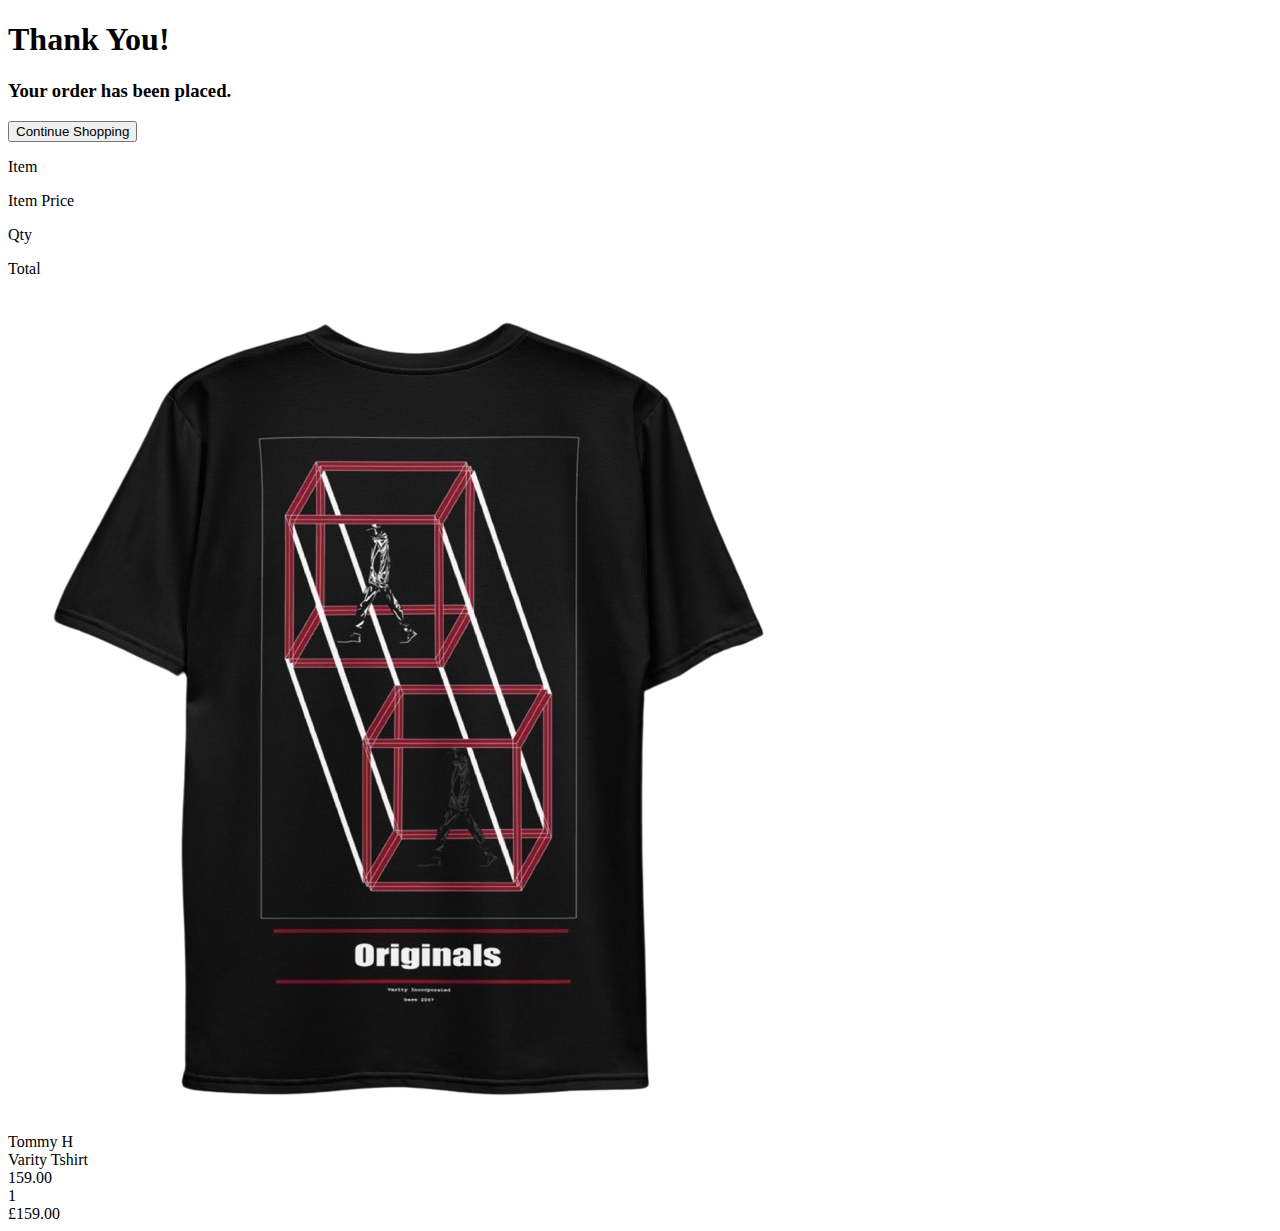
<file: Success.html>
<!DOCTYPE html>
<html lang="en">
<head>
    <meta charset="UTF-8">
    <meta name="viewport" content="width=device-width, initial-scale=1.0">
    <title>Document</title>
</head>
<body>
    <style></style>
    <h1>Thank You!</h1>
    <div class="order">
        <h3>Your order has been placed.</h3>
        <button>Continue Shopping</button>
    </div>
    <div class="itemtable">
        <div class="header">
            <p>Item</p>
            <div class="details">
                <p>Item Price</p>
                <p>Qty</p>
                <p>Total</p>
            </div>
        </div>
        <div class="row">
            <img src="images/actual.png" alt="">
            <div class="item">
                <div class="brand">Tommy H</div>
                <div class="name">Varity Tshirt</div>
            </div>

            <div class="details">
                <div class="price">159.00</div>
                <div class="qty">1</div>
                <div class="price">£159.00</div>
            </div>
        </div>

    </div>
</body>
</html>
</file>
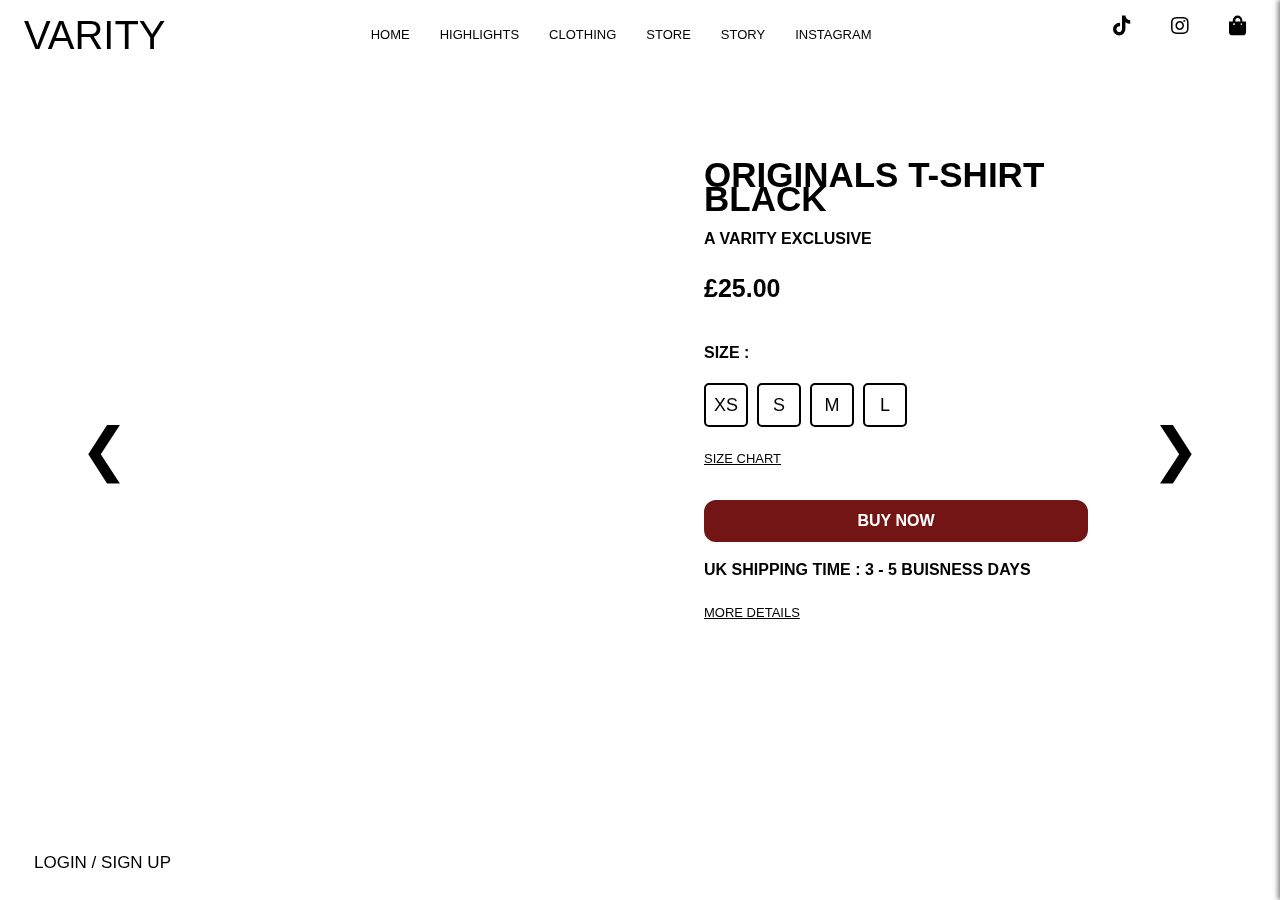
<file: white.html>
<!DOCTYPE html>
<html lang="en">
	<head>
    <!-- <script src="https://js.stripe.com/v3/"></script> -->
    <!-- <link rel="stylesheet" href="index.css"></link> -->
		<meta charset="utf-8">
		<meta name="viewport" content="width=device-width, user-scalable=no, minimum-scale=1.0, maximum-scale=1.0">
    <!-- <meta charset="UTF-8"> -->
    <!-- <meta name="google-signin-client_id" content="73748507210-befn87uscvndhunjb21m0utaa9p12ojh.apps.googleusercontent.com.apps.googleusercontent.com"> -->
    <title>Varity® | Luxury Futurism style clothing</title>
    <link rel="icon" type="image/png" href="images/man.png">

    <!-- <link rel="stylesheet" href="https://cdnjs.cloudflare.com/ajax/libs/font-awesome/5.15.3/css/all.min.css" integrity="sha512-...your-sha512-here..." crossorigin="anonymous" /> -->

    <!-- <link rel="stylesheet" href="https://cdnjs.cloudflare.com/ajax/libs/flag-icon-css/3.5.0/css/flag-icon.min.css" integrity="sha512-...your-sha512-here..." crossorigin="anonymous" /> -->
	<link rel="stylesheet" href="https://cdnjs.cloudflare.com/ajax/libs/font-awesome/5.15.3/css/all.min.css">
	<!-- <script src="https://apis.google.com/js/platform.js" async defer></script> -->
  <link rel="preload" href="models/DamagedHelmet/glTF/WholeFile.gltf" as="fetch" crossorigin="anonymous">
  <link rel="modulepreload" href="https://cdn.skypack.dev/three@0.133.0">
  <link rel="preload" href="https://cdn.skypack.dev/three@0.133.0/examples/jsm/loaders/GLTFLoader.js" as="fetch" crossorigin="anonymous">
  <link rel="preload" href="https://cdn.skypack.dev/three@0.133.0/examples/jsm/controls/OrbitControls.js" as="fetch" crossorigin="anonymous">
  <link rel="preload" href="https://cdn.skypack.dev/three@0.133.0/examples/jsm/loaders/RGBELoader.js" as="fetch" crossorigin="anonymous">

<style>
  .top{
    width: 50%;
}


body {
margin: 0;
/* background-color: #000; */
color: #fff;
font-family: Monospace;
font-size: 13px;
line-height: 24px;
overscroll-behavior: none;
}

a {
color: #ff0;
text-decoration: none;
}

a:hover {
text-decoration: underline;
}

button {
cursor: pointer;
text-transform: uppercase;
}

#info {
position: absolute;
top: 0px;
width: 100%;
padding: 10px;
box-sizing: border-box;
text-align: center;
-moz-user-select: none;
-webkit-user-select: none;
-ms-user-select: none;
user-select: none;
pointer-events: none;
z-index: 1; /* TODO Solve this in HTML */
}

a, button, input, select {
pointer-events: auto;
}

.lil-gui {
z-index: 2 !important; /* TODO Solve this in HTML */
}

@media all and ( max-width: 640px ) {
.lil-gui.root { 
right: auto;
top: auto;
max-height: 50%;
max-width: 80%;
bottom: 0;
left: 0;
}
}

.navbar {
font-family: 'Open Sans', sans-serif;
margin: 0;
padding-top: 70px; 
/* background-color: white;  */
/* background-color: rgba(0, 0, 0, 0.7); */
color: #000;

position: fixed; /* Fixed at the top */
top: 0;
width: 97%;
display: flex;
justify-content: space-between;
align-items: center;
padding: 10px 20px; 

}

.navbar.scrolled {
/* From https://css.glass */
background: rgba(255, 255, 255, 0.8);
border-radius: 16px;
box-shadow: 0 4px 30px rgba(0, 0, 0, 0.1);
backdrop-filter: blur(16px);
-webkit-backdrop-filter: blur(16px);
/* border: 1px solid rgba( 255, 255, 255, 0.18 ); */
/* background-color: rgba(255, 255, 255, 0.87); Background color when scrolled */
color: black;
/* Add other styles for the scrolled state of the navbar */
}
.navbar a {
color: inherit;
text-decoration: none;
margin: 0 15px;
}
.navbar .logo {
/* font-family: 'Courier New', Courier, monospace; */
font-family: 'Open Sans', sans-serif;
font-size: 40px;
margin-left: 0.1em;
margin-top: 0.3em;

}

.navbar .navbar-links {
display: flex;
align-items: center;
}

.navbar-icons {
display: flex;
align-items: center;
flex-direction: row;
}
.navbar-icons i {
margin-left: 10px;
font-size: 20px;
}
.middle{
display: flex;
justify-content: center;
align-items: center;
flex-direction: column;
margin-right: 1em;
}
.navbar-links{
margin-top: 1em;
margin-right: 1em;
}
.navbar .row{
display: flex;
flex-direction: row;
margin-left: 2em;
align-items: center;
justify-content: center;
}
#overlay {
position: absolute;
font-size: 16px;
z-index: 2;
top: 0;
left: 0;
width: 100%;
height: 100%;
display: flex;
align-items: center;
justify-content: center;
flex-direction: column;
background: rgba(0,0,0,0.7);
}

#overlay button {
background: transparent;
border: 0;
border: 1px solid rgb(255, 255, 255);
border-radius: 4px;
color: #ffffff;
padding: 12px 18px;
text-transform: uppercase;
cursor: pointer;
}

#notSupported {
width: 50%;
margin: auto;
background-color: #f00;
margin-top: 20px;
padding: 10px;
}

.cart-sidebar {
position: fixed;
right: 0;
top: 0;
width: 350px; /* Adjust width as needed */
height: 100vh;
background: #fff; /* White background for contrast */
color: #000; /* Black color for text */
box-shadow: -2px 0 5px rgba(0,0,0,0.5);
padding: 20px;
box-sizing: border-box;
transform: translateX(100%);
transition: transform 0.3s ease;
z-index: 1000; /* Ensure it's above other content */
overflow-y: auto; /* Enable scroll for overflow */
font-family: 'Open Sans', sans-serif; /* Example font */

}

.cart-item {
display: flex;
align-items: center;
border: 1px solid #e1e1e1;
padding: 10px;
margin-bottom: 10px;
}

.cart-item-image {
width: 100px; /* Adjust as needed */
height: auto;
margin-right: 20px;
}

.cart-item-details {
flex-grow: 1;
}

.item-code {
font-size: 0.9em;
color: #666;
}

.item-name {
margin-top: 0;
font-size: 1.2em;
font-weight: bold;
color: #333;
}

.item-attributes {
font-size: 1em;
color: #333;
}

.item-price {
font-size: 1.2em;
font-weight: bold;
color: #333;
}

.cart-item-actions {
display: flex;
align-items: center;
/* flex-direction: column; */
gap: 10px;
}

.quantity-label {
font-size: 1em;
margin-right: 5px;
}

.item-quantity {
width: 50px; /* Adjust as needed */
padding: 5px;
border: 1px solid #e1e1e1;
border-radius: 4px;
}

.remove-item-btn {
padding: 5px 10px;
background-color: #000000;
border: none;
margin-top: 1em;
border-radius: 4px;
color: white;
cursor: pointer;
}

.remove-item-btn:hover {
background-color: #d32f2f;
cursor: pointer;
}


.checkout-container {
text-align: center;
padding: 20px 0;
}

#checkout-button {
background-color: #000; /* Black button for luxury look */
color: #fff;
border: none;
padding: 12px 30px;
width: 100%;
cursor: pointer;
font-size: 16px;
text-transform: uppercase;
}

.close-cart-btn {
position: absolute;
right: 370px; /* 1em to the left of the sidebar edge */
top: 50%; /* Centered vertically */
transform: translateY(-50%); 
/* background-color: #000; Black button for luxury look */
color: #cacaca; 
display: none;
align-items: center;
cursor: pointer;
font-size: 20px;
/* Hidden by default */
/* opacity: 0.8; */
transition: opacity 0.3s ease, visibility 0s 0.3s; /* Smooth transition for opacity and delayed visibility */
}

.close-cart-text {
margin-right: 10px; /* Space between text and icon */
white-space: nowrap; /* Ensure the text does not wrap */
opacity: 0;
transition: opacity 0.3s ease;
}
.cart-sidebar h4:hover {
color: #d32f2f;
cursor: pointer;
}

.close-cart-btn:hover .close-cart-text {
opacity: 1; /* Show text on hover */
}

/* Rotate icon to an arrow and show text on hover */
.close-cart-btn:hover .close-cart-icon:before {
transform: rotate(-180deg);
content: '\f0a8'; /* FontAwesome arrow-left icon */
}

.cart-sidebar.active .close-cart-btn {
/* Show only when sidebar is active */
opacity: 1;
transition: opacity 0.3s ease, visibility 0s; /* Immediate visibility transition */
}


/* Overlay background */
.overlay {
position: fixed;
top: 0;
left: 0;
width: 100%;
height: 100%;
backdrop-filter: blur(9px) saturate(187%);
-webkit-backdrop-filter: blur(9px) saturate(187%);
/* background-color: rgba(17, 27, 39, 0.53); */
border-radius: 12px;
border: 1px solid rgba(255, 255, 255, 0.125);
backdrop-filter: blur(10px); /* Blur effect for the background */
display: none;
justify-content: center;
align-items: center;
z-index: 1000; /* Ensure it's above other content */
color: #ffffff;
font-family: 'Open Sans', sans-serif;
}

/* Glassmorphism style for the form container */
.glass {
padding: 40px;
border-radius: 20px;
backdrop-filter: blur(9px) saturate(187%);
-webkit-backdrop-filter: blur(9px) saturate(187%);
/* background-color: rgba(255, 255, 255, 0.692); */
border-radius: 12px;
/* border: 1px solid rgba(255, 255, 255, 0.125); */
width: 500px; /* Fixed width for the form */
}

/* Style for form elements */
.form-group input {
width: 100%; /* Full width of the parent container */
padding: 15px;
margin-bottom: 20px; /* Spacing between elements */
border-radius: 20px; /* Rounded borders */
border: none; /* No border */
backdrop-filter: blur(9px) saturate(187%);
-webkit-backdrop-filter: blur(9px) saturate(187%);
/* background-color: rgba(17, 27, 39, 0.53); */
border-radius: 20px;
border: 1px solid rgba(255, 255, 255, 0.125);
color: #ff0000;
}

.login-form{
display: flex;justify-content: center;align-items: center;
background: #000;
}

/* Style for the submit button */
.btn {
width: 107%;
padding: 15px;
border-radius: 20px;
border: none;
background-color: #000000; /* Vibrant color for the button */
color: white;
font-size: 16px;
display: flex;
align-items: center;justify-content: center;
/* flex-direction: ; */
cursor: pointer; /* Pointer cursor on hover */
transition: background-color 0.3s ease; /* Transition for a hover effect */
}

.btn:hover {
background-color: #000000; /* Darker shade on hover */
}

.switch-form{
font-size: larger;
}
/* Style for the active tab */
.switch-form .active {

color: #ffffff; /* Vibrant text color for the active tab */
font-weight: bold; /* Bold text for emphasis */
}

/* Style for the form footer */
.form-footer {
text-align: center;
margin-top: 20px; /* Spacing from the last form element */
/* color: #ffffff; Dark text color for contrast */
/* color: #ffffff; */
}

.form-footer span {
color: #ff0000; /* Vibrant text color for clickable actions */
cursor: pointer; /* Pointer cursor on hover */
}
#formContent{
margin-top: 2em;
width: 100%;
/* background-color: #f00; */
}
.form-group{
width: 100%;
}

/* Hide the confirmPasswordGroup by default */
#confirmPasswordGroup {
display: none; /* Hide the confirm password input initially */
}

/* Customize the Google Sign-in button */
.g-signin2 {
width: 100%; /* Full width of the parent container */
margin-bottom: 20px; /* Spacing from the next element */
}

.form-tab {
cursor: pointer;
padding: 10px;
border-bottom: 2px solid transparent; /* Default state with no border */
}

.form-tab.active {
border-bottom: 2px solid #ff0015; /* Highlight the active tab with a border */
}
.title{
display: flex;
flex-direction: row;
align-items: center;

}

.i {
font-size: large;
margin-right: 2em;
}

.buy-button {
position: fixed;
top: 500px;
left: 600px;
padding: 10px 20px;
font-size: 16px;
cursor: pointer;
background-color: #ff7a8513;
border: 2px solid #ff7a85; 
color: white;
/* border: none; */
border-radius: 15px;
box-shadow: 0 2px 5px rgba(0,0,0,0.2);
}




.b {
    position: fixed;
    top: 650px;
    right: 650px;
}
#titlebuy{
    font-size: 20;
    text-align: center;
    line-height: normal;
    color: #000;
}

.login{
color: rgb(0, 0, 0);
font-family: 'Open Sans', sans-serif;
/* font-family: 'Open Sans', sans-serif; */
margin: 0;
font-size: 17px;
position: fixed; /* Fixed at the top */
bottom: 1.5em;
left: 2em;
z-index: 40;

}

.close{
  margin-left: 12em;
  
}

#price{
    font-size: 27px;
    margin-top: 0.4em;
    color: #000;
}
#o{
  /* margin-top: 1em; */
    font-size: smaller;
    color: #666;
    color: #000;
    margin-bottom: 0.2em;
    /* display: none; */
}
#os{
    font-size: smaller;
    color: #ffffff;
    color: #000;
    margin-bottom: 1em;
    text-decoration: underline;
}


#buybtn{
    display: flex;
    justify-content: 
    center;
    align-items: center;
    margin-bottom: 1em;
    margin-top: 1em;
    padding: 10px 100px;
    font-size: 16px;
    cursor: pointer;
    background-color: #4b0909;
    border: 0.5px solid #e2dcdd; 
    color: white;
    font-family: 'Open Sans', sans-serif;
    /* border: none; */
    border-radius: 15px;
    box-shadow: 0 2px 5px rgba(0,0,0,0.2);
    z-index: -10;
    }
#titlebuy{
    font-size: 27px;
}
#buybutton:hover{
    background-color: #9125254f;
}
/* 
body {
margin: 0;
height: 100vh;
display: flex;
justify-content: center;
align-items: center;
background: #f0f0f0;
} */
.buy{
  position: relative;
  z-index: 1;
  /* display: inline; */
}
#menuToggle {
position: fixed;
top: 20px;
right: 20px;
display: none;
flex-direction: column;
justify-content: space-around;
width: 40px;
height: 30px;
background: transparent;
border: none;
cursor: pointer;
padding: 0;
z-index: 2;
color: #4b0909;
}

#menuToggle input {
display: none;
}

#menuToggle span {
display: block;
width: 40px;
height: 3px;
margin-bottom: 5px;
position: relative;
background: #4b0909;
border-radius: 3px;
z-index: 1;
transform-origin: 4px 0px;
transition: transform 0.5s cubic-bezier(0.77,0.2,0.05,1.0)
        /* background 0.5s cubic-bezier(0.77,0.2,0.05,1.0), */
        /* opacity 0.55s ease; */
}

#menuToggle span:first-child {
transform-origin: 0% 0%;
}

#menuToggle span:nth-last-child(2) {
transform-origin: 0% 100%;
}

#menuToggle input:checked ~ span {
opacity: 1;
transform: rotate(45deg) translate(-2px, -1px);
background: #232323;
}

#menuToggle input:checked ~ span:nth-last-child(3) {
opacity: 0;
transform: rotate(0deg) scale(0.2, 0.2);
}

#menuToggle input:checked ~ span:nth-last-child(2) {
transform: rotate(-45deg) translate(0, -1px);
}

#menuOverlay {
position: fixed;
/* visibility: hidden; */
display: none;
top: 0;
left: 0;
bottom: 0;
right: 0;
/* From https://css.glass */
background: rgba(255, 255, 255, 0.05);
border-radius: 16px;
box-shadow: 0 4px 30px rgba(0, 0, 0, 0.1);
backdrop-filter: blur(14px);
-webkit-backdrop-filter: blur(14px);
border: 1px solid rgba(255, 255, 255, 0.14);
transition: visibility 0s, opacity 0.5s linear;
/* opacity: 0; */
font-family: 'Open Sans', sans-serif;
}

#menuOverlay ul {
position: absolute;
top: 100px;
width: 100vw;
padding: 0;
list-style-type: none;
text-align: center;
}

#menuOverlay ul li {
padding: 10px 0;
font-size: 22px;
}

#menuOverlay ul li a {
text-decoration: none;
color: whitesmoke;
transition: color 0.3s ease;
}

#menuOverlay ul li a:hover {
color: #ffffff;
}

#signInGoogle, #signInNormal {
display: inline-block;
margin-top: 20px;
padding: 10px 15px;
border: 1px solid #ddd;
border-radius: 5px;


}
#signInGoogle:hover
{
border: none;
} #signInNormal:hover
{
border: none;
}

.buttonnavmobile:hover {
background: rgb(131,58,180);
background: linear-gradient(90deg, rgba(131,58,180,1) 0%, rgba(253,29,29,1) 50%, rgba(252,176,69,1) 100%);
/* border: 1px solid  rgb(131,58,180); */

}

#menuToggle input:checked ~ #menuOverlay {
visibility: visible;
opacity: 1;
}
.mobile-icons {
display: none;
}

@media (max-width: 1000px) {

  .buy{
    width: 70%;
  }
#menuToggle {
display: block;
}

.navbar .navbar-links {
display: none;
}
.login{
  display: none;
}
.navbar .navbar-icons {
/* top: 0; */
/* left: 0; */
display: none;
}

.mobile-icons {
display: none;
position: fixed;
bottom: 20px;
right: 0px;
flex-direction: row;
justify-content: space-around;
align-items: center;
/* justify-content: center; */
width: 140px;
height: 25px;
/* background: black; */
border: none;
cursor: pointer;
/* padding: auto; */
z-index: 2;
/* color: white; */
/* margin-left: 10px; */
font-size: 22px;
}

.mobile-icons i {
color: #e1e1e1;
margin-right: 1em;
}

/* .buy {
    display: none;
} */

.buy {

position: fixed;
display: flex;
align-items: center;
justify-content: center;
flex-direction: column;
/* top: 300px; */
right: 150px;
/* display: none; */
bottom: 2%;
right:50%;
transform: translateX(50%);
padding: 10px 20px;
font-size: 16px;
/* cursor: pointer; */
/* background-color: #53535313; */
/* border: 0.5px solid #e2dcdd;  */
color: white;
font-family: 'Open Sans', sans-serif;
/* border: none; */
border-radius: 15px;
/* box-shadow: 0 2px 5px rgba(0,0,0,0.2); */
}


.fixed-bottom-middle {
    font-family: 'Open Sans', sans-serif;
    display: flex;
    flex-direction: column;
    align-items: center;
    justify-content: center;
    /* cursor: pointer; */
    position: fixed;
  bottom: 10%;
  left: 50%;
  transform: translate(-50%, -50%);
    transform: translateX(-50%);
    /* transform: translateY(-50%); */
    /* background-color: rgba(0, 0, 0, 0.7); */
    /* text-decoration: underline; */
    color: white;
    /* padding: 10px 20px; */
    font-size: 18px;
    border-radius: 5px;


    display: none;
/* width: 100%; */
    /* From https://css.glass */
/* background: rgba(255, 255, 255, 0.1); 
border: white 0.09px solid;
border-radius: 16px;
box-shadow: 0 4px 30px rgba(0, 0, 0, 0.1);
backdrop-filter: blur(8.6px);
-webkit-backdrop-filter: blur(8.6px); */
  }



}
@media (min-width: 1000px) {

  .buy{
    display: none;
  }
  .fixed-bottom-middle{
    left: 70%;
    font-family: 'Open Sans', sans-serif;
    display: flex;
    flex-direction: column;
    align-items: left;
    justify-content: center;
    /* cursor: pointer; */
    position: fixed;
    /* bottom: 18%;
    left: 70%; */
    bottom: 28%;
    /* left: 50%; */
    transform: translateX(-50%);
    /* transform: translateY(-50%); */
    /* background-color: rgba(0, 0, 0, 0.7); */
    /* text-decoration: underline; */
    color: white;
    padding: 10px 20px;
    font-size: 18px;
    border-radius: 5px;
width: 30%;
  }
}

#overlay1 {
position: fixed;
top: 0;
left: 0;
width: 100%;
height: 100%;
backdrop-filter: blur(9px) saturate(187%);
-webkit-backdrop-filter: blur(9px) saturate(187%);
/* background-color: rgba(17, 27, 39, 0.53); */
border-radius: 12px;
border: 1px solid rgba(255, 255, 255, 0.125);
backdrop-filter: blur(10px); /* Blur effect for the background */
display: none;
justify-content: center;
align-items: center;
z-index: 1000; /* Ensure it's above other content */
color: #ffffff;
font-family: 'Open Sans', sans-serif;
}

iframe {
    position: absolute;
    font-size: 16px;
    z-index: -92;
    top: 0;
    left: 0;
    width: 100%;
    height: 100%;

    flex-direction: column;
    /* background: rgba(0,0,0,0.7); */
    overflow: hidden; /* This will remove the scrollbars */
    border: none; /* This will remove the border */
    }

      /* Style for the fixed text */
  .fixed-bottom-middle {

    /* From https://css.glass */
/* background: rgba(255, 255, 255, 0.1); */
/* border: white 0.09px solid; */
/* border-radius: 16px;
box-shadow: 0 4px 30px rgba(0, 0, 0, 0.1);
backdrop-filter: blur(8.6px);
-webkit-backdrop-filter: blur(8.6px); */
  }
    /* Style for the loading spinner */

  .spinner-container {
    position: fixed;
    display: flex;
    align-items: center;
    justify-content: center;
    top: 50%;
    left: 25%;
    transform: translate(-50%, -50%);
    width: 50px;
    height: 50px;
    z-index: 1000;
    display: none; 
}
/* 
.spinner {
    position: relative;
    width: 60px;
    height: 60px;
    border-radius: 50%;
    animation: spin 2s cubic-bezier(0.32, 0.64, 0.45, 1) infinite;
    box-shadow: 0 0 20px rgba(0, 0, 0, 0.1); 
}

.spinner::before {
    content: "";
    position: absolute;
    top: 0;
    left: 0;
    right: 0;
    bottom: 0;
    border-radius: 50%;
    background: conic-gradient(
        from 0deg,
        #7638e9, 
        #5AB9EA, 
        #d060b4
    );
    z-index: -1;
}

@keyframes spin {
    from {
        transform: rotate(0deg);
    }
    to {
        transform: rotate(360deg);
    }
}

.spinner-container:hover .spinner {
    animation: spin 1.5s cubic-bezier(0.32, 0.64, 0.45, 1) infinite;
}

.spinner-container:hover .spinner::before {
    background: conic-gradient(
        from 0deg,
        #df2dd0, 
        #293ce9, 
        #49e9e1
    );
} */



/* HTML: <div class="loader"></div> */
.spinner {
  width: fit-content;
  font-weight: bold;
  font-family: monospace;
  white-space: pre;
  font-size: 30px;
  line-height: 1.2em;
  height:1.2em;
  overflow: hidden;
}
.spinner:before {
  content:"Loading...\A⌰oading...\A⌰⍜ading...\A⌰⍜⏃ding...\A⌰⍜⏃⎅ing...\A⌰⍜⏃⎅⟟ng...\A⌰⍜⏃⎅⟟⋏g...\A⌰⍜⏃⎅⟟⋏☌...\A⌰⍜⏃⎅⟟⋏☌⟒..\A⌰⍜⏃⎅⟟⋏☌⟒⏁.\A⌰⍜⏃⎅⟟⋏☌⟒⏁⋔"; 
  white-space: pre;
  display: inline-block;
  animation: l39 1s infinite steps(11) alternate;
}

@keyframes l39 {
  100%{transform: translateY(-100%)}
}

</style>
</head>
	<body>
    <!-- Loading Spinner -->
<!-- <div class="spinner" id="spinner"></div> -->
<div class="spinner-container" id="spinner">
  <div class="spinner"></div>
</div>
    <!-- <div id="overlay1">
      <form id="payment-form">
        <div id="express-checkout-element"></div>
        <h3>Contact info</h3>
        <div id="link-authentication-element"></div>
      
        <h3>Shipping</h3>
        <div id="address-element"></div>

        <h3>Payment</h3>
        <div id="payment-element"></div>
      
        <button id="submit">Submit</button>
      </form>
    </div>  -->
    <script type="module">
      import * as THREE from 'https://cdn.skypack.dev/three@0.133.0';
      import { GLTFLoader } from 'https://cdn.skypack.dev/three@0.133.0/examples/jsm/loaders/GLTFLoader.js';
      import { OrbitControls } from 'https://cdn.skypack.dev/three@0.133.0/examples/jsm/controls/OrbitControls.js';
      
      let camera, scene, renderer, controls;
      var x = window.matchMedia("(max-width: 700px)");
      init();
      
      function init() {
          const container = document.createElement('div');
          document.body.appendChild(container);
      
          camera = new THREE.PerspectiveCamera(45, window.innerWidth / window.innerHeight, 0.25, 20);
          camera.position.set(-1.8, 0.6, 2.7);
      
          scene = new THREE.Scene();
          scene.background = new THREE.Color(0xFFFFFF); // Set background to white
      
          const loader = new GLTFLoader().setPath('models/DamagedHelmet/glTF/');
          loader.load('WholeFile.gltf', function (gltf) {
              const model = gltf.scene;
              let boundingBox = new THREE.Box3().setFromObject(model);
              let center = boundingBox.getCenter(new THREE.Vector3());
      
              if (x.matches) {
                  model.scale.set(5, 5, 5); // scale here
                  // model.position.x = -0.05 + center.x;
                  model.position.y = 0.4 + center.y;
              } else {
                  model.scale.set(6, 6, 6); // scale here
                  model.position.x = -0.95 + center.x;
                  model.position.y = 0.1 + center.y;
              }
              model.rotation.y -= 1.01;
      
              scene.add(model);
              render();

// Directional Light
const directionalLight = new THREE.DirectionalLight(0xffffff, 3);
directionalLight.position.set(-1, 1, -4); // Position the light source relative to the scene
scene.add(directionalLight);


// Directional Light
const directionalLight3 = new THREE.DirectionalLight(0xffffff, 3);
directionalLight3.position.set(-1, 1, 4); // Position the light source relative to the scene
scene.add(directionalLight3);


// const directionalLight2 = new THREE.DirectionalLight(0xffffff, 3);
// directionalLight2.position.set(-1,-1, 1); // Position the light source relative to the scene
// scene.add(directionalLight2);


const spotLight = new THREE.SpotLight(0xffffff);
spotLight.position.set(1, 10, 1);
spotLight.angle = Math.PI / 4;
spotLight.penumbra = 0.1;
spotLight.decay = 2;
spotLight.distance = 200;

scene.add(spotLight);



      
              // Update controls to focus on model center
              controls.target.set(center.x, center.y, center.z);
              controls.update();
          });
      
          renderer = new THREE.WebGLRenderer({ antialias: true });
          renderer.setPixelRatio(window.devicePixelRatio);
          renderer.setSize(window.innerWidth, window.innerHeight);
          renderer.toneMapping = THREE.ACESFilmicToneMapping;
          renderer.toneMappingExposure = 1;
          container.appendChild(renderer.domElement);
      
          controls = new OrbitControls(camera, renderer.domElement);
          controls.addEventListener('change', render); // use if there is no animation loop
          controls.minDistance = 2;
          controls.maxDistance = 10;
          
          // Note: No need to set controls.target here as it will be set when the model is loaded
      
          window.addEventListener('resize', onWindowResize);
      }
      
      function onWindowResize() {
          camera.aspect = window.innerWidth / window.innerHeight;
          camera.updateProjectionMatrix();
      
          renderer.setSize(window.innerWidth, window.innerHeight);
      
          render();
      }
      
      function render() {
          renderer.render(scene, camera);
      }
      </script>
<script>      



// Example usage: Trigger 'ArrowRight' keydown event


let stripePromise;
const getStripe = () => {
  if (!stripePromise) {
    // Ensure to replace 'your_publishable_key' with your actual Stripe public key
    stripePromise = Stripe('pk_test_51MNx4UKJeZAyw8f4z0YJFRQozQsqzwCBKOuzaSScWRXgDDG8GW9YH3qyrI9UZlUW1V8RXkieoHgqoaMOtIbxlLSm00QDD02K7W');
  }
  return stripePromise;
};

const redirectToCheckout = async () => {
  console.log("Redirecting to Checkout...");
  const stripe = getStripe();
  
  // Fetch your cart from local storage
  const cart = JSON.parse(localStorage.getItem('cart')) || [];
  
  // Prepare lineItems from the cart object
  const lineItems = cart.map(item => ({
    price: item.id, // assuming id is the Stripe price ID
    quantity: item.quantity
  }));

  const checkoutOptions = {
    // billing_address_collection: 'auto',
    // shipping_address_collection: {
    //   allowed_countries: ['US', 'GBR'],
    // },
    lineItems: lineItems,
    mode: "payment",
    successUrl: `${window.location.origin}/success`,
    cancelUrl: `${window.location.origin}`,
    shippingAddressCollection: {
      allowedCountries: ['GB'], // Specify allowed countries here
    }
  };
  
  try {
    const { error } = await stripe.redirectToCheckout(checkoutOptions);
    if (error) {
      console.error("Stripe checkout error", error);
      alert(error.message);
    }
  } catch (error) {
    console.error("Error redirecting to Stripe checkout", error);
    alert("An error occurred");
  }
};

  const stripe = Stripe('pk_live_51MNx4UKJeZAyw8f4Lec7u9jtEoGifaJPvGAsW5OOUP3v943UwPN07TloLoOKJPJm85dpGPhGaufUXAU10IepmPVp00Z98Rt01D');

  async function checkout2() {
  try {
    console.log("sennding cart items to server")
    // document.getElementById('overlay1').style.display = 'block';
    hideSidebar();
    const cartItems = JSON.parse(localStorage.getItem('cart'));
    console.log(cartItems);
    // Call your server to create a checkout session
    const response = await fetch('https://dapp-synetic.onrender.com/create-checkout-session', {
      method: 'POST',
      headers: {
        'Content-Type': 'application/json',
      },
      body: JSON.stringify({ cart: cartItems })
    });

    if (!response.ok) throw new Error('Network response was not ok.');

    const session = await response.json();

    // Redirect to Stripe Checkout
    window.location.href = session.url;
  } catch (error) {
    console.error('Error:', error);
  }
}


function qcheckout1() {

    console.log("sennding cart items to server")
    document.getElementById('overlay1').style.display = 'block';
    hideSidebar();
    // Enable the skeleton loader UI for the optimal loading experience.
    const loader = 'auto';
    // const response = await fetch('/checkout');
    const cart = JSON.parse(localStorage.getItem('cart'));
    console.log(cart);
    fetch('https://dapp-synetic.onrender.com/checkout', {
        method: 'POST',
        headers: { 'Content-Type': 'application/json' },
        body: JSON.stringify({ cart })
    })
    .then(response => response.json())
    .then(data => {
        console.log(data);
        alert(data);
        const clientSecret = response.clientSecret;
        const appearance = { /* ... */ };
        // Create an elements group from the Stripe instance, passing the clientSecret (obtained in step 2), loader, and appearance (optional).
        const elements = stripe.elements({clientSecret, appearance, loader});
    
        // Create Element instances
        const expressCheckoutElement = elements.create('expressCheckout', options)


        expressCheckoutElement.mount('#express-checkout-element')
        const linkAuthenticationElement = elements.create("linkAuthentication" , {defaultValues: {email: "foo@bar.com"}});
        const addressElement = elements.create("address", {
            mode: 'shipping',
            defaultValues: {
            name: 'Jane Doe',
            address: {
                line1: '354 Oyster Point Blvd',
                line2: '',
                city: 'South San Francisco',
                state: 'CA',
                postal_code: '94080',
                country: 'US',
        }
      }});
        // Mount the Element to its corresponding DOM node
        addressElement.mount("#address-element");
    
        const paymentElement = elements.create('payment', {
        defaultValues: {
            billingDetails: {
            name: 'John Doe',
            phone: '888-888-8888',
        },},});
    
        linkAuthenticationElement.on('change', (event) => {
            const email = event.value.email;
        });
    
        addressElement.on('change', (event) => {
            const address = event.value;
        })
    
        linkAuthenticationElement.mount("#link-authentication-element");
        addressElement.mount("#address-element");
        paymentElement.mount("#payment-element");    
        // Render the form using the clientSecret

    })
    .catch(error => {
        console.error('Error:', error);
        alert('connection to payment provider failed');
    });




};

const form = document.getElementById('payment-form');

    form.addEventListener('submit', async (event) => {
    event.preventDefault();

    const {error} = await stripe.confirmPayment({
        elements,
        confirmParams: {
        return_url: "https://example.com/order/123/complete",
        }
    });

    if (error) {
        // Show error to your customer (for example, payment details incomplete)
        console.log(error.message);
    } else {
        // Your customer will be redirected to your `return_url`. For some payment
        // methods like iDEAL, your customer will be redirected to an intermediate
        // site first to authorize the payment, then redirected to the `return_url`.
    }
    });
</script>
    <style>
      .fbmt{
        color: #000;
        margin-top: 1em;
        font-size: 35px;
        font-weight: bolder;
        /* color: #000; */
      }
      .fbmT {
        color: #000;
        margin-top: 1em;
        font-size: medium;
        font-weight: 600;
      }
      .fbmTs {
        color: #000;
        margin-top: 1em;
        font-size: medium;
        /* font-weight: 600; */
        margin-bottom: 1em;
      }
      
      .fbmP{
        color: #000;
        font-size: 25px;
        margin-top: 1em;
        margin-bottom: 1em;
        font-weight: bolder;
        /* border-bottom: #e1e1e1 solid 1px; */
      }
      .underline{
        color: #000;
        height: 1px;
  background: #000;
      }
      .fbmBTN{
        background-color: #741515;
        border: #741515 solid 2px;
        border-radius: 12px;
        padding: 10px 30px;
        color: #ffffff;
        /* color: #000; */
        font-size: medium;
        font-weight: bold;
        margin-top: 1em;
      }

      .fbmBTN:hover{
        /* border-radius: 16px; */
        background-color: #02020234;
box-shadow: 0 4px 30px rgba(0, 0, 0, 0.1);
backdrop-filter: blur(8.6px);
-webkit-backdrop-filter: blur(8.6px);
      }
      .fixed-bottom-middle p{
        color: #000;
        font-size: small;

        text-decoration: underline;
        margin-top: 1.5em;
      }
      .arrow {
        color: #000;
    position: absolute;
    top: 50%;
    transform: translateY(-50%);
    font-size: 80px;
    cursor: pointer;
  }
  .arrow.left {
    left: 1em;
  }
  .arrow.right {
    right: 1em;
  }

  .sizes{
    margin-top: 1em;
    display: flex;
    flex-direction: row;
    align-items: left;
    justify-content: left;
  }
.sizes div{
  color: #000;
  margin-right: 0.5em;
  border: #000 solid 2px;
  /* padding: 0.5em; */
  height: 40px;
width: 40px;
display: flex;
align-items: center;
justify-content: center;
border-radius: 5px;
}

.sizes div:hover{
  background-color: #02020234;
box-shadow: 0 4px 30px rgba(0, 0, 0, 0.1);
backdrop-filter: blur(8.6px);
-webkit-backdrop-filter: blur(8.6px);
  color: white;
  cursor: pointer;
}

.sizes div:active {
  background-color: red;
}


@media (max-width: 1000px) {

.underline{
  display: none;
  
}

.sizes{
  display: none;
}

.fbmTs{
  display: none;
}
.fbmT{
  display: none;
}

.fixed-bottom-middle .p
{
  display: none;
}
.fbmt{
  color: #000;
        margin-top: 1em;
        font-size: 15px;
        font-weight: 700;
        /* color: #000; */
      }

.fmbp{
  color: #000;
  font-size: 15px;
        font-weight: 700;
}

.fbmP{
  margin-top: 5em;
  color: #000;
}

.arrow {
  color: #000;
    position: absolute;
    top: 50%;
    transform: translateY(-50%);
    font-size: 20px;
    cursor: pointer;
    border-radius: 50%;
  }
  .arrow.left {
    left: 1em;
    border-radius: 50%;
  }
  .arrow.right {
    right: 1em;
    border-radius: 50%;
  }
}


    </style>
                <div class="arrow right" onclick="" id="myDiv">&#10095;</div>
                <!-- <div class="arrow right" onclick=""><i class="fa-solid fa-chevron-right"></i></i></div> -->

                <div class="arrow left" onclick="">&#10094;</div>
                <!-- <div class="arrow left" onclick=""><i class="fa-solid fa-chevron-left"></i></div> -->

    <div class="fixed-bottom-middle" onclick="toggleSizeChart()" id="textsizeChart">
      <div class="fbmt">ORIGINALS T-SHIRT BLACK</div>
      <div class="fbmT">A VARITY EXCLUSIVE</div>
      <div class="fbmP">£25.00</div>
      <!-- <div class="underline"></div> -->
      <div class="fbmT">SIZE : </div>
      <div class="sizes">
        <div class="XS">XS</div>
        <div class="S">S</div>
        <div class="M">M</div>
        <div class="L">L</div>
      </div>

      <p class="p">SIZE CHART</p>
      <!-- <div class="underline"></div> -->

      <!-- <div class="fbmT">DESCRIPTION</div> -->
      <!-- <div class="fbmTs">Lorem ipsum dolor sit amet consectetur adipisicing elit. Ex soluta dolores voluptate non recusandae eum consectetur nesciunt molestias, sunt minus.</div> -->
      <button class="fbmBTN" onclick="buybutton()">BUY NOW</button>
      <div class="fbmT">UK SHIPPING TIME : 3 - 5 BUISNESS DAYS</div>
      <p>MORE DETAILS</p>
    </div>
    
    <!-- <div class="mobile-icons">
      <a href="https://www.tiktok.com/@varity.club?is_from_webapp=1&sender_device=pc" target="_blank"><i class="fab fa-tiktok"></i></a>
      <a href="https://www.instagram.com/varityclothes?utm_source=ig_web_button_share_sheet&igsh=ZDNlZDc0MzIxNw==" target="_blank"><i class="fab fa-instagram"></i></a>
      <a id="#show-cart" onclick="showSidebar()"><i class="fa fa-shopping-bag" ></i></a>
      <a ><i class="far fa-shopping-bag" id="show-cart"></i></a>
    </div> -->
    <div class="navbar">
      <a  class="logo">VARITY</a>

      <div class="middle">
          <div class="navbar-brand">
            
              
            </div>
          <div class="navbar-links">
          
            <a href="#">HOME</a>
            
            <a href="Varity.html#highlights">HIGHLIGHTS</a>
            <a href="Varity.html#catalogue">CLOTHING</a>
            <a href="https://www.syneticx.com">STORE</a>
            <a href="Varity.html#story">STORY</a>
            <a href="https://www.instagram.com/varityclothes?utm_source=ig_web_button_share_sheet&igsh=ZDNlZDc0MzIxNw==" target="_blank">INSTAGRAM</a>
          </div>
    </div>

    <div class="login" id="login" onclick="showOverlay()">LOGIN / SIGN UP</div>
    <div class="navbar-icons">
      <a href="https://www.tiktok.com/@varity.club?is_from_webapp=1&sender_device=pc" target="_blank"><i class="fab fa-tiktok"></i></a>
      <a href="https://www.instagram.com/varityclothes?utm_source=ig_web_button_share_sheet&igsh=ZDNlZDc0MzIxNw==" target="_blank"><i class="fab fa-instagram"></i></a>
      <a id="#show-cart" onclick="showSidebar()"><i class="fa fa-shopping-bag" ></i></a>
    </div>
  </div>





  <div id="menuToggle" onclick="menu()">
    <input type="checkbox" />
    <span></span>
    <span></span>
    <span></span>
</div>

<div id="menuOverlay">
    <nav id="menuNav">
        <ul>
          <li><a href="Varity.html#highlights">HIGHLIGHTS</a></li>
          <li><a href="Varity.html#catalogue">CLOTHING</a></li>
          <li><a href="https://www.syneticx.com">STORE</a></li>
          <li><a href="Varity.html#story">STORY</a></li>
          <li><a href="https://www.instagram.com/varityclothes?utm_source=ig_web_button_share_sheet&igsh=ZDNlZDc0MzIxNw==" target="_blank">INSTAGRAM</a></li>
            <li ><a href="#signin" id="signInGoogle" class="buttonnavmobile">Sign in with Google</a>
              <a href="#signin" id="signInNormal" class="buttonnavmobile">Sign in</a></li>
            <!-- <li></li> -->
        </ul>
    </nav>
</div>

<!-- Form Overlay -->
<div id="formOverlay" class="overlay">
  <div class="form-container glass">
    <form id="loginForm">
      <!-- Switch between Login, Register, and Reset Password -->
      <div class="switch-form">
        <span id="loginTab" class="form-tab active" onclick="switchForm('login')">Login</span>
        <span id="registerTab" class="form-tab" onclick="switchForm('register')">Register</span>
        <span id="resetTab" class="form-tab" onclick="switchForm('reset')">Reset Password</span>
        <span  class="close" onclick="closeForm()">X</span>
      </div>
      <!-- Form Content will be populated by JavaScript -->
      <div id="formContent">
        <!-- Content dynamically generated by JavaScript -->
      </div>
      <button type="submit" class="btn" id="formButton">Login</button>
      
      <button class="btn" id="rformButton" onclick="register()">Sign up</button>
      <p class="form-footer" id="formFooter">
        Forgot password? or <span id="switchAction">Sign up</span>
        
      </p>
      <div id="message"></div>
    </form>
  </div>
</div>


<script>

    const menuToggleInput = document.querySelector('#menuToggle input');
    const menuOverlay = document.getElementById('menuOverlay');
    // const buy = document.getElementById('sizeChart');
    // var buyElements = document.querySelectorAll('.buy');
  

    // const detailsOverlay = document.getElementById('details');
    var open = false;
    // menuToggleInput.addEventListener('change', 
    function menu() {
        console.log("menu", open)
        if(!open) {
            // When the checkbox is checked, show the menu
            menuOverlay.style.display = 'block';
            menuOverlay.style.opacity = '1';
            // buy.style.display = 'none';   
            toggleSizeChart();
            open = true;
        } else {
            // When the checkbox is not checked, hide the menu
            menuOverlay.style.opacity = '0';
            setTimeout(() => {
                menuOverlay.style.display = 'none';
                // buy.style.display = 'block';
                toggleSizeChart();
            }, 500); // Corresponds to the transition duration
            open = false;
        }

    // 
  }

document.addEventListener('DOMContentLoaded', function() {
    // Function to switch tabs in the form
    function switchForm(tab) {
        var formTabs = document.querySelectorAll('.form-tab');
        formTabs.forEach(function(tab) {
            tab.classList.remove('active');
        });
        var tabElement = document.getElementById(tab + 'Tab');
        tabElement.classList.add('active');

        // Here you should handle the display of the respective form content
        // for simplicity, it is not included
    }

    // Attach the switchForm function to the tabs
    document.getElementById('loginTab').addEventListener('click', function() { switchForm('login'); });
    document.getElementById('registerTab').addEventListener('click', function() { switchForm('register'); });
    document.getElementById('resetTab').addEventListener('click', function() { switchForm('reset'); });

    // Function to handle the form submission
    document.getElementById('accountForm').addEventListener('submit', function(event) {
        event.preventDefault(); // Prevent the default form submission

        var email = document.getElementById('email').value;
        var privacyPolicy = document.getElementById('privacyPolicy').checked;
        
        // Simple email validation
        if (!email || !validateEmail(email)) {
            alert('Please enter a valid email address.');
            return;
        }

        // Check if privacy policy is checked
        if (!privacyPolicy) {
            alert('Please agree to the privacy policy.');
            return;
        }

        // Here, you would typically make an AJAX request to your server
        console.log('Form submitted with:', email);

        // For now, let's just close the overlay
        closeOverlay();
    });

    // Function to validate email
    function validateEmail(email) {
        var re = /^[^\s@]+@[^\s@]+\.[^\s@]+$/;
        return re.test(String(email).toLowerCase());
    }

    // Function to open the overlay
    function openOverlay() {
        document.getElementById('overlay').style.display = 'block';
    }

    // Function to close the overlay
    function closeOverlay() {
        document.getElementById('overlay').style.display = 'none';
    }

    // Close the overlay when clicking outside the form container
    document.getElementById('overlay').addEventListener('click', function(event) {
        if (event.target == this) { // If the direct target of the click is the overlay background
            closeOverlay();
        }
    });

    // Example call to open the overlay, you can trigger this however you need
    openOverlay();
});



function closeForm() {
  const formOverlay = document.getElementById('formOverlay');
  formOverlay.style.display = 'none';
}

  function switchForm(state) {
  const emailGroup = `
    <div class="form-group">
      <input type="email" id="Email" placeholder="Email Address" required>
    </div>`;
  const passwordGroup = `
    <div class="form-group">
      <input type="password" id="Password" placeholder="Password" required>
    </div>`;
  const confirmPasswordGroup = `
    <div class="form-group">
      <input type="password" id="confirmPassword" placeholder="Confirm Password" required>
    </div>`;

  const formContent = document.getElementById('formContent');
  const formButton = document.getElementById('formButton');
  const registerformButton = document.getElementById('rformButton');
  const formFooter = document.getElementById('formFooter');
  const loginTab = document.getElementById('loginTab');
  const registerTab = document.getElementById('registerTab');
  const resetTab = document.getElementById('resetTab');

  // Reset all tabs to inactive state
  loginTab.classList.remove('active');
  registerTab.classList.remove('active');
  resetTab.classList.remove('active');
  registerformButton.style.display = 'none';
  formButton.style.display = 'none';

  // Handle different states
  if (state === 'login') {
    console.log(state);
    formButton.style.display = 'flex';
    registerformButton.style.display = 'none';

    formContent.innerHTML = emailGroup + passwordGroup;
    formButton.innerText = 'Login';
    formButton.type = "submit";
    formFooter.innerHTML = 'Forgot password? or <span id="switchAction" onclick="switchForm(\'register\')">Sign up</span>';
    loginTab.classList.add('active');
  } else if (state === 'register') {
    console.log(state);
    registerformButton.style.display = 'flex';
    formButton.style.display = 'none';

    formContent.innerHTML = emailGroup + passwordGroup + confirmPasswordGroup;
    formButton.innerText = 'Create Account';
    formButton.type = "regiser";
    formFooter.innerHTML = 'Already have an account? <span id="switchAction" onclick="switchForm(\'login\')">Login</span>';
    registerTab.classList.add('active');
  } else if (state === 'reset') {
    console.log(state);
    formContent.innerHTML = emailGroup;
    formButton.innerText = 'Reset Password';
    formButton.type = "reset";
    formFooter.innerHTML = 'Back to <span id="switchAction" onclick="switchForm(\'login\')">Login</span>';
    resetTab.classList.add('active');
  }
}

// Initialize the form with the login state
switchForm('login');

</script>

	<div id="close-cart-btn" class="close-cart-btn" onclick="hideSidebar()">
		<span class="close-cart-text">Close Cart</span>
		<i class="fas fa-times close-cart-icon"></i>
    
	  </div>
<!-- Sidebar Cart -->
<div id="cart-sidebar" class="cart-sidebar">
<style>
  /* .cart-sidebar .cart-item{
    display: none;
  } */
  .cart-sidebar h3{
    display: block;
  }

</style>
<div class="title">
  <!-- <i class="fa-solid fa-backward" ></i> -->
  <i class="fas fa-chevron-left i" onclick="hideSidebar()"></i>
  <h1>Your Cart</h1>

</div>
<!-- <h1>Your Cart</h1> -->
	<!-- Cart Item 1 -->
	<!-- <div class="cart-item" id="yourElementId">
    <div>
	  <img src="tee.jpeg" alt="Armani Shirt" class="cart-item-image">
    <button class="remove-item">Remove</button>
  </div>
	  <div class="cart-item-details">
		<p class="item-brand">VARITY</p>
		<p class="item-name">Originals collective T-shirt</p>
		<p class="item-price">£25</p>
		<p class="item-attributes">Colour: Black<br>Size: S<br>Quantity: 1</p>
		
	  </div>
	</div> -->
  <!-- <h3 id="#h3">Cart is empty</h3> -->
  <h3 id="empty-cart-message" style="display: none;">Your cart is empty</h3>
	
	<!-- Cart Item 2
	<div class="cart-item">
	  <img src="path/to/gucci-bag.jpg" alt="Gucci Bag" class="cart-item-image">
	  <div class="cart-item-details">
		<p class="item-brand">GUCCI</p>
		<p class="item-name">JACKIE NOTTE MINI BAG</p>
		<p class="item-price">£2,630</p>
		<p class="item-attributes">Style: 782889 OP50G 6207<br>Quantity: 1</p>
		<button class="remove-item">Remove</button>
	  </div>
	</div> -->

  <div id="cartItems"></div>
  <h4 onclick="clearCart()">Clear Cart</h4>
	<!-- Checkout Button -->
	<div class="checkout-container">
	  <button id="checkout-button" onclick="redirectToCheckout()">CHECKOUT</button>
	</div>
  </div>
<style>
  iframe {
    position: absolute;
    font-size: 16px;
    /* z-index: 2; */
    top: 0;
    left: 0;
    width: 100%;
    height: 100%;
    display: flex;
    align-items: center;
    justify-content: center;
    flex-direction: column;
    background: rgba(0,0,0,0.7);
    overflow: hidden; /* This will remove the scrollbars */
    border: none; /* This will remove the border */
    }
</style>  
		<!-- Import maps polyfill -->
		<!-- Remove this when import maps will be widely supported -->

      <!-- Add this inside the <body> tag -->
<div class="content-wrapper">
  <div id="top" class="top"></div> 
  <!-- <iframe class="container " src ="https://syneticslz.github.io/three.js/examples/webgl_loader_gltf.html" alt="" srcset=""></iframe> -->

  <div class="buy" id="sizeChart" >
    <!-- <div id="o">ORIGINALS</div> -->
    <div id="titlebuy"> VARITY ORIGINALS TEE</div>
    <div id="price">£25</div>
    <!-- <p>Lorem ipsum dolor sit amet consectetur <br>Ratione</p> -->
    <div id="buybtn" onclick="buybutton()">Buy Now</div>
    <div id="os">MORE DETAILS</div>
  </div>

  <script>
      function toggleSizeChart() {
      const sizeChart = document.getElementById('sizeChart');
    // const textsizeChart = document.getElementById('textsizeChart');
    sizeChart.style.display = (sizeChart.style.display === 'none') ? 'flex' : 'none';
    
    var x = window.matchMedia("(max-width: 700px)")
              if (x.matches) {
console.log("mobile")
              }
              else {
                sizeChart.style.display = (sizeChart.style.display === 'none') ? 'none' : 'none';
                sizeChart.style.display = (sizeChart.style.display === 'flex') ? 'none' : 'none';
              }
    // textsizeChart.style.display = 'none';

  }
  </script>

  <!-- <img src="images/line.png" alt=""  class="b"> -->
  <!-- <div class="buy-button" onclick="buybutton()"> -->
    <!-- Buy Now -->
    <!-- <h1>Originals</h1> -->
  </div> <!-- Buy button -->
  <!-- <button class="buy-button" onclick="buybutton()">Buy Now</button> Buy button -->
</div>

<script>
function clearCart() {
  localStorage.removeItem('cart');
displayCart();
}
  // Utility function to get cart from localStorage
function getCart() {
  const cart = localStorage.getItem('cart');
  return cart ? JSON.parse(cart) : [];
}

// Utility function to save cart to localStorage
function saveCart(cart) {
  localStorage.setItem('cart', JSON.stringify(cart));
}

// Function to add an item to the cart
function addToCart(item) {
  const cart = getCart();
  const index = cart.findIndex(cartItem => cartItem.id === item.id);
  if (index !== -1) {
    // Item already in cart, update quantity
    cart[index].quantity += item.quantity;
  } else {
    // Add new item to cart
    cart.push(item);
  }
  saveCart(cart);
}

function remove() {
  removeFromCart({
      id: "price_1NOjCxKJeZAyw8f4vRllvFVn",
      name: "Varity Originals Tee",
      price: 25,
      quantity: 1 // Default to 1, adjust as necessary
    });
}
// Function to remove an item from the cart
function removeFromCart(item) {
  const cart = getCart();
  const index = cart.findIndex(cartItem => cartItem.id === item.id);
  if (index !== -1) {


    if(cart[index].quantity > 1)
    {

      cart[index].quantity -= 1;
      displayCart();

      if(cart[index].quantity < 1)
      {
        clearCart();
      }

    }
    else{
        clearCart();
        displayCart();
    }



  } else {
    // Add new item to cart
    return;
  }
  saveCart(cart);
  displayCart();
}

function buybutton() {
    const productId = "price_1NOjCxKJeZAyw8f4vRllvFVn";
    // Assuming you have a function to get product details by ID
    // const product = getProductDetails(productId);

    addToCart({
      id: "price_1NOjCxKJeZAyw8f4vRllvFVn",
      name: "Varity Originals Tee",
      price: 25,
      quantity: 1 // Default to 1, adjust as necessary
    });
    // Optionally, update the cart display here
    showSidebar();
  };

  function displayCart() {
  const cartItems = getCart();
  const cartContainer = document.getElementById('cartItems');
  const emptyCartMessage = document.getElementById('empty-cart-message');
  cartContainer.innerHTML = ''; // Clear current cart contents
  if (cartItems.length === 0) {
    // If there are no cart items, show the "empty cart" message
    emptyCartMessage.style.display = 'block';
  } else {
  cartItems.forEach(item => {
    const cartItemElement = document.createElement('div');
    cartItemElement.innerHTML = `

  <div class="cart-item" id="yourElementId" data-id="${item.id}">
  <img src="images/actual.png" alt="Nice Mini Toiletry Bag" class="cart-item-image">
  <div class="cart-item-details">
    <p class="item-code">${item.id}</p>
    <p class="item-name">${item.name}</p>
    <p class="item-attributes">Colour: Red</p>
    <p class="item-price">£${item.price}</p>
    <div class="cart-item-actions">
      <label for="item-quantity-${item.id}" class="quantity-label">Quantity:${item.quantity}</label>
      
      
    </div>
    <button class="remove-item-btn" onclick="remove()">Remove</button>
  </div>
</div>

    `;
    cartContainer.appendChild(cartItemElement);
  });
}

}

// Call displayCart to update the cart display when needed
displayCart();

document.getElementById('cart-container').addEventListener('click', function(event) {
  if (event.target.classList.contains('remove-item-btn')) {
    const itemId = event.target.getAttribute('data-id');
    removeFromCart(itemId);
    displayCart(); // Refresh cart display
  }
});

// Similar event listeners can be set up for quantity changes



</script>
    <script>
var userEmail = "uninitialised";
const userId = userEmail; // Replace with the actual user ID

function showSidebar() {
  // fetchCartItems(userId)
  displayCart();
	console.log("// Set transform to 0% to show the sidebar")
  document.getElementById('cart-sidebar').style.transform = 'translateX(0%)';
  var closeCartBtn = document.getElementById('close-cart-btn');
  closeCartBtn.style.display = 'flex'; // This will change the display to flex

}


function hideSidebar() {
	console.log("// Set transform to 0% to show the sidebar")
  document.getElementById('cart-sidebar').style.transform = 'translateX(100%)';
  var closeCartBtn = document.getElementById('close-cart-btn');
  closeCartBtn.style.display = 'none'; // This will change the display to flex
}

function showOverlay() {

    const formOverlay = document.getElementById('formOverlay');
    formOverlay.style.display = 'flex';
    // Show the overlay with the form
  }



  // Login User
document.getElementById('loginForm').addEventListener('submit', function(e) {
    e.preventDefault();
    const email = document.getElementById('Email').value;
    const password = document.getElementById('Password').value;
console.log("login account clicked ", JSON.stringify({ email, password }));
    fetch('https://dapp-synetic.onrender.com/login-varity', {
        method: 'POST',
        headers: { 'Content-Type': 'application/json' },
        body: JSON.stringify({ email, password })
    })
    .then(response => response.json())
    .then(data => {
        console.log(data);
        // alert(data);
        userEmail = email;
        const loginButton = document.getElementById('login');
        console.log(data);
        loginButton.innerText = data.walletAddress;
    })
    .catch(error => {
        console.error('Error:', error);
        alert('Login failed');
    });
});

document.getElementById('Password').addEventListener('input', validatePassword);
document.getElementById('confirmPassword').addEventListener('input', validatePassword);

function validatePassword() {
  const password = document.getElementById('Password').value;
  const confirmPassword = document.getElementById('confirmPassword').value;
  const submitBtn = document.getElementById('formButton');

  if (password !== confirmPassword) {
    submitBtn.disabled = true; // Disable the submit button
    // Optionally, alert the user that the passwords do not match
    document.getElementById('message').textContent = 'Passwords do not match.';
  } else {
    submitBtn.disabled = false; // Enable the submit button
    document.getElementById('message').textContent = ''; // Clear the message
  }
}



// document.getElementById('loginForm').addEventListener('regiser', function(event) {
  function register(){
  event.preventDefault(); // Prevent the form from submitting the traditional way

  const email = document.getElementById('Email').value;
  const password = document.getElementById('confirmPassword').value;

  console.log("create account clicked ", JSON.stringify({ email, password }));

  fetch('https://dapp-synetic.onrender.com/create-varity-account', {
    method: 'POST',
    headers: {
      'Content-Type': 'application/json',
      // Add your authentication headers if necessary
    },
    body: JSON.stringify({ email, password }) // Convert the payload to JSON
  })
  .then(response => {
    if (!response.ok) {
      throw new Error('Network response was not ok');
    }
    return response.json();
  })
  .then(data => {
    if (data.error) {
      displayMessage(data.error); // Display error if the user already exists
    } else {
      alert(`Account created for ${data.email}`);
      displayMessage(`Account created for ${data.email}`);
      userEmail = data.email;
      const loginButton = document.getElementById('login');
      console.log(data);
        loginButton.innerText = data.walletAddress;
      // You can redirect the user or update the UI as needed
    }
  })
  .catch(error => {
    displayMessage(`An error occurred: ${error.message}`);
  });
}
// });


function onSignIn(googleUser) {
  var profile = googleUser.getBasicProfile();
  console.log('ID: ' + profile.getId()); // Do not send to your backend! Use an ID token instead.
  console.log('Name: ' + profile.getName());
  console.log('Image URL: ' + profile.getImageUrl());
  console.log('Email: ' + profile.getEmail()); // This is null if the 'email' scope is not present.
  email = profile.getEmail();
  userEmail = email;

  fetch('http://localhost:3000/create-varity-account', {
    method: 'POST',
    headers: {
      'Content-Type': 'application/json',
      // Add your authentication headers if necessary
    },
    body: JSON.stringify({ email }) // Convert the payload to JSON
  })
  .then(response => {
    if (!response.ok) {
      throw new Error('Network response was not ok');
    }
    return response.json();
  })
  .then(data => {
    if (data.error) {
      displayMessage(data.error); // Display error if the user already exists
    } else {
      displayMessage(`Account created for ${data.email}`);
      // You can redirect the user or update the UI as needed
    }
  })
  .catch(error => {
    displayMessage(`An error occurred: ${error.message}`);
  });


}

function displayMessage(message) {
  document.getElementById('message').textContent = message;
}


		</script>
		
		 <!-- <script async src="https://unpkg.com/es-module-shims@1.6.3/dist/es-module-shims.js"></script>
		<script src="https://cdn.jsdelivr.net/npm/three@0.137.0/build/three.min.js"></script>
		<script src="https://cdn.jsdelivr.net/npm/three@0.137.0/examples/js/controls/OrbitControls.js"></script>
		<script src="https://cdn.jsdelivr.net/npm/three@0.137.0/examples/js/loaders/GLTFLoader.js"></script>
		<script src="https://cdn.jsdelivr.net/npm/three@0.137.0/examples/js/loaders/RGBELoader.js"></script> -->
		

<!-- <script type="importmap">
  {
    "imports": {
      "three": "../build/three.module.js",
      "three/addons/": "./jsm/"
    }
  }
</script> -->

</body>
</html>
</file>
<file: index.css>
.top{
    width: 50%;
}


body {
margin: 0;
background-color: #000;
color: #fff;
font-family: Monospace;
font-size: 13px;
line-height: 24px;
overscroll-behavior: none;
}

a {
color: #ff0;
text-decoration: none;
}

a:hover {
text-decoration: underline;
}

button {
cursor: pointer;
text-transform: uppercase;
}

#info {
position: absolute;
top: 0px;
width: 100%;
padding: 10px;
box-sizing: border-box;
text-align: center;
-moz-user-select: none;
-webkit-user-select: none;
-ms-user-select: none;
user-select: none;
pointer-events: none;
z-index: 1; /* TODO Solve this in HTML */
}

a, button, input, select {
pointer-events: auto;
}

.lil-gui {
z-index: 2 !important; /* TODO Solve this in HTML */
}

@media all and ( max-width: 640px ) {
.lil-gui.root { 
right: auto;
top: auto;
max-height: 50%;
max-width: 80%;
bottom: 0;
left: 0;
}
}

.navbar {
font-family: 'Open Sans', sans-serif;
margin: 0;
padding-top: 70px; 
/* background-color: white;  */
/* background-color: rgba(0, 0, 0, 0.7); */
color: white;
position: fixed; /* Fixed at the top */
top: 0;
width: 97%;
display: flex;
justify-content: space-between;
align-items: center;
padding: 10px 20px; 

}

.navbar.scrolled {
/* From https://css.glass */
background: rgba(255, 255, 255, 0.8);
border-radius: 16px;
box-shadow: 0 4px 30px rgba(0, 0, 0, 0.1);
backdrop-filter: blur(16px);
-webkit-backdrop-filter: blur(16px);
/* border: 1px solid rgba( 255, 255, 255, 0.18 ); */
/* background-color: rgba(255, 255, 255, 0.87); Background color when scrolled */
color: black;
/* Add other styles for the scrolled state of the navbar */
}
.navbar a {
color: inherit;
text-decoration: none;
margin: 0 15px;
}
.navbar .logo {
/* font-family: 'Courier New', Courier, monospace; */
font-family: 'Open Sans', sans-serif;
font-size: 40px;
margin-left: 0.1em;
margin-top: 0.3em;

}

.navbar .navbar-links {
display: flex;
align-items: center;
}

.navbar-icons {
display: flex;
align-items: center;
flex-direction: row;
}
.navbar-icons i {
margin-left: 10px;
font-size: 20px;
}
.middle{
display: flex;
justify-content: center;
align-items: center;
flex-direction: column;
margin-right: 1em;
}
.navbar-links{
margin-top: 1em;
margin-right: 1em;
}
.navbar .row{
display: flex;
flex-direction: row;
margin-left: 2em;
align-items: center;
justify-content: center;
}
#overlay {
position: absolute;
font-size: 16px;
z-index: 2;
top: 0;
left: 0;
width: 100%;
height: 100%;
display: flex;
align-items: center;
justify-content: center;
flex-direction: column;
background: rgba(0,0,0,0.7);
}

#overlay button {
background: transparent;
border: 0;
border: 1px solid rgb(255, 255, 255);
border-radius: 4px;
color: #ffffff;
padding: 12px 18px;
text-transform: uppercase;
cursor: pointer;
}

#notSupported {
width: 50%;
margin: auto;
background-color: #f00;
margin-top: 20px;
padding: 10px;
}

.cart-sidebar {
position: fixed;
right: 0;
top: 0;
width: 350px; /* Adjust width as needed */
height: 100vh;
background: #fff; /* White background for contrast */
color: #000; /* Black color for text */
box-shadow: -2px 0 5px rgba(0,0,0,0.5);
padding: 20px;
box-sizing: border-box;
transform: translateX(100%);
transition: transform 0.3s ease;
z-index: 1000; /* Ensure it's above other content */
overflow-y: auto; /* Enable scroll for overflow */
font-family: 'Open Sans', sans-serif; /* Example font */

}

.cart-item {
display: flex;
align-items: center;
border: 1px solid #e1e1e1;
padding: 10px;
margin-bottom: 10px;
}

.cart-item-image {
width: 100px; /* Adjust as needed */
height: auto;
margin-right: 20px;
}

.cart-item-details {
flex-grow: 1;
}

.item-code {
font-size: 0.9em;
color: #666;
}

.item-name {
margin-top: 0;
font-size: 1.2em;
font-weight: bold;
color: #333;
}

.item-attributes {
font-size: 1em;
color: #333;
}

.item-price {
font-size: 1.2em;
font-weight: bold;
color: #333;
}

.cart-item-actions {
display: flex;
align-items: center;
/* flex-direction: column; */
gap: 10px;
}

.quantity-label {
font-size: 1em;
margin-right: 5px;
}

.item-quantity {
width: 50px; /* Adjust as needed */
padding: 5px;
border: 1px solid #e1e1e1;
border-radius: 4px;
}

.remove-item-btn {
padding: 5px 10px;
background-color: #000000;
border: none;
margin-top: 1em;
border-radius: 4px;
color: white;
cursor: pointer;
}

.remove-item-btn:hover {
background-color: #d32f2f;
cursor: pointer;
}


.checkout-container {
text-align: center;
padding: 20px 0;
}

#checkout-button {
background-color: #000; /* Black button for luxury look */
color: #fff;
border: none;
padding: 12px 30px;
width: 100%;
cursor: pointer;
font-size: 16px;
text-transform: uppercase;
}

.close-cart-btn {
position: absolute;
right: 370px; /* 1em to the left of the sidebar edge */
top: 50%; /* Centered vertically */
transform: translateY(-50%); 
/* background-color: #000; Black button for luxury look */
color: #cacaca; 
display: none;
align-items: center;
cursor: pointer;
font-size: 20px;
/* Hidden by default */
/* opacity: 0.8; */
transition: opacity 0.3s ease, visibility 0s 0.3s; /* Smooth transition for opacity and delayed visibility */
}

.close-cart-text {
margin-right: 10px; /* Space between text and icon */
white-space: nowrap; /* Ensure the text does not wrap */
opacity: 0;
transition: opacity 0.3s ease;
}
.cart-sidebar h4:hover {
color: #d32f2f;
cursor: pointer;
}

.close-cart-btn:hover .close-cart-text {
opacity: 1; /* Show text on hover */
}

/* Rotate icon to an arrow and show text on hover */
.close-cart-btn:hover .close-cart-icon:before {
transform: rotate(-180deg);
content: '\f0a8'; /* FontAwesome arrow-left icon */
}

.cart-sidebar.active .close-cart-btn {
/* Show only when sidebar is active */
opacity: 1;
transition: opacity 0.3s ease, visibility 0s; /* Immediate visibility transition */
}


/* Overlay background */
.overlay {
position: fixed;
top: 0;
left: 0;
width: 100%;
height: 100%;
backdrop-filter: blur(9px) saturate(187%);
-webkit-backdrop-filter: blur(9px) saturate(187%);
/* background-color: rgba(17, 27, 39, 0.53); */
border-radius: 12px;
border: 1px solid rgba(255, 255, 255, 0.125);
backdrop-filter: blur(10px); /* Blur effect for the background */
display: none;
justify-content: center;
align-items: center;
z-index: 1000; /* Ensure it's above other content */
color: #ffffff;
font-family: 'Open Sans', sans-serif;
}

/* Glassmorphism style for the form container */
.glass {
padding: 40px;
border-radius: 20px;
backdrop-filter: blur(9px) saturate(187%);
-webkit-backdrop-filter: blur(9px) saturate(187%);
/* background-color: rgba(255, 255, 255, 0.692); */
border-radius: 12px;
/* border: 1px solid rgba(255, 255, 255, 0.125); */
width: 500px; /* Fixed width for the form */
}

/* Style for form elements */
.form-group input {
width: 100%; /* Full width of the parent container */
padding: 15px;
margin-bottom: 20px; /* Spacing between elements */
border-radius: 20px; /* Rounded borders */
border: none; /* No border */
backdrop-filter: blur(9px) saturate(187%);
-webkit-backdrop-filter: blur(9px) saturate(187%);
/* background-color: rgba(17, 27, 39, 0.53); */
border-radius: 20px;
border: 1px solid rgba(255, 255, 255, 0.125);
color: #ff0000;
}

.login-form{
display: flex;justify-content: center;align-items: center;
background: #000;
}

/* Style for the submit button */
.btn {
width: 107%;
padding: 15px;
border-radius: 20px;
border: none;
background-color: #000000; /* Vibrant color for the button */
color: white;
font-size: 16px;
display: flex;
align-items: center;justify-content: center;
/* flex-direction: ; */
cursor: pointer; /* Pointer cursor on hover */
transition: background-color 0.3s ease; /* Transition for a hover effect */
}

.btn:hover {
background-color: #000000; /* Darker shade on hover */
}

.switch-form{
font-size: larger;
}
/* Style for the active tab */
.switch-form .active {

color: #ffffff; /* Vibrant text color for the active tab */
font-weight: bold; /* Bold text for emphasis */
}

/* Style for the form footer */
.form-footer {
text-align: center;
margin-top: 20px; /* Spacing from the last form element */
/* color: #ffffff; Dark text color for contrast */
/* color: #ffffff; */
}

.form-footer span {
color: #ff0000; /* Vibrant text color for clickable actions */
cursor: pointer; /* Pointer cursor on hover */
}
#formContent{
margin-top: 2em;
width: 100%;
/* background-color: #f00; */
}
.form-group{
width: 100%;
}

/* Hide the confirmPasswordGroup by default */
#confirmPasswordGroup {
display: none; /* Hide the confirm password input initially */
}

/* Customize the Google Sign-in button */
.g-signin2 {
width: 100%; /* Full width of the parent container */
margin-bottom: 20px; /* Spacing from the next element */
}

.form-tab {
cursor: pointer;
padding: 10px;
border-bottom: 2px solid transparent; /* Default state with no border */
}

.form-tab.active {
border-bottom: 2px solid #ff0015; /* Highlight the active tab with a border */
}
.title{
display: flex;
flex-direction: row;
align-items: center;

}

.i {
font-size: large;
margin-right: 2em;
}

.buy-button {
position: fixed;
top: 500px;
left: 600px;
padding: 10px 20px;
font-size: 16px;
cursor: pointer;
background-color: #ff7a8513;
border: 2px solid #ff7a85; 
color: white;
/* border: none; */
border-radius: 15px;
box-shadow: 0 2px 5px rgba(0,0,0,0.2);
}


.buy {
    position: fixed;
    top: 300px;
    right: 150px;
    padding: 10px 20px;
    font-size: 16px;
    cursor: pointer;
    background-color: #53535313;
    border: 0.5px solid #e2dcdd; 
    color: white;
    font-family: 'Open Sans', sans-serif;
    /* border: none; */
    border-radius: 15px;
    box-shadow: 0 2px 5px rgba(0,0,0,0.2);
}

.b {
    position: fixed;
    top: 650px;
    right: 650px;
}
.titlebuy{
    font-size: 20;
}

.login{
color: whitesmoke;
font-family: 'Open Sans', sans-serif;
margin: 0;
font-size: 20px;
position: fixed; /* Fixed at the top */
bottom: 1em;
left: 1em;
z-index: 4;

}

#price{
    font-size: 27px;
    margin-top: 1em;

}
#o{
    font-size: smaller;
    color: #666;
    margin-bottom: 1em;
}
#os{
    font-size: smaller;
    color: #ffffff;
    margin-bottom: 1em;
    text-decoration: underline;
}


#buybtn{
    display: flex;
    justify-content: 
    center;
    align-items: center;
    margin-bottom: 1em;
    margin-top: 1em;
    padding: 10px 20px;
    font-size: 16px;
    cursor: pointer;
    background-color: #ff0000a2;
    border: 0.5px solid #e2dcdd; 
    color: white;
    font-family: 'Open Sans', sans-serif;
    /* border: none; */
    border-radius: 15px;
    box-shadow: 0 2px 5px rgba(0,0,0,0.2);
    }
#titlebuy{
    font-size: 27px;
}
#buybutton:hover{
    background-color: #9125254f;
}
/* 
body {
margin: 0;
height: 100vh;
display: flex;
justify-content: center;
align-items: center;
background: #f0f0f0;
} */

#menuToggle {
position: fixed;
top: 20px;
right: 20px;
display: none;
flex-direction: column;
justify-content: space-around;
width: 40px;
height: 30px;
background: transparent;
border: none;
cursor: pointer;
padding: 0;
z-index: 2;
color: white;
}

#menuToggle input {
display: none;
}

#menuToggle span {
display: block;
width: 40px;
height: 3px;
margin-bottom: 5px;
position: relative;
background: #ffffff;
border-radius: 3px;
z-index: 1;
transform-origin: 4px 0px;
transition: transform 0.5s cubic-bezier(0.77,0.2,0.05,1.0)
        /* background 0.5s cubic-bezier(0.77,0.2,0.05,1.0), */
        /* opacity 0.55s ease; */
}

#menuToggle span:first-child {
transform-origin: 0% 0%;
}

#menuToggle span:nth-last-child(2) {
transform-origin: 0% 100%;
}

#menuToggle input:checked ~ span {
opacity: 1;
transform: rotate(45deg) translate(-2px, -1px);
background: #232323;
}

#menuToggle input:checked ~ span:nth-last-child(3) {
opacity: 0;
transform: rotate(0deg) scale(0.2, 0.2);
}

#menuToggle input:checked ~ span:nth-last-child(2) {
transform: rotate(-45deg) translate(0, -1px);
}

#menuOverlay {
position: fixed;
/* visibility: hidden; */
display: none;
top: 0;
left: 0;
bottom: 0;
right: 0;
/* From https://css.glass */
background: rgba(255, 255, 255, 0.05);
border-radius: 16px;
box-shadow: 0 4px 30px rgba(0, 0, 0, 0.1);
backdrop-filter: blur(14px);
-webkit-backdrop-filter: blur(14px);
border: 1px solid rgba(255, 255, 255, 0.14);
transition: visibility 0s, opacity 0.5s linear;
/* opacity: 0; */
font-family: 'Open Sans', sans-serif;
}

#menuOverlay ul {
position: absolute;
top: 100px;
width: 100vw;
padding: 0;
list-style-type: none;
text-align: center;
}

#menuOverlay ul li {
padding: 10px 0;
font-size: 22px;
}

#menuOverlay ul li a {
text-decoration: none;
color: whitesmoke;
transition: color 0.3s ease;
}

#menuOverlay ul li a:hover {
color: #ffffff;
}

#signInGoogle, #signInNormal {
display: inline-block;
margin-top: 20px;
padding: 10px 15px;
border: 1px solid #ddd;
border-radius: 5px;


}
#signInGoogle:hover
{
border: none;
} #signInNormal:hover
{
border: none;
}

.buttonnavmobile:hover {
background: rgb(131,58,180);
background: linear-gradient(90deg, rgba(131,58,180,1) 0%, rgba(253,29,29,1) 50%, rgba(252,176,69,1) 100%);
/* border: 1px solid  rgb(131,58,180); */

}

#menuToggle input:checked ~ #menuOverlay {
visibility: visible;
opacity: 1;
}
.mobile-icons {
display: none;
}

@media (max-width: 600px) {

#menuToggle {
display: block;
}

.navbar .navbar-links {
display: none;
}

.navbar .navbar-icons {
/* top: 0; */
/* left: 0; */
display: none;
}

.mobile-icons {
display: none;
position: fixed;
bottom: 20px;
right: 0px;
flex-direction: row;
justify-content: space-around;
align-items: center;
/* justify-content: center; */
width: 140px;
height: 25px;
/* background: black; */
border: none;
cursor: pointer;
/* padding: auto; */
z-index: 2;
/* color: white; */
/* margin-left: 10px; */
font-size: 22px;
}

.mobile-icons i {
color: #e1e1e1;
margin-right: 1em;
}

.buy {
    display: none;
}


}


#overlay1 {
position: fixed;
top: 0;
left: 0;
width: 100%;
height: 100%;
backdrop-filter: blur(9px) saturate(187%);
-webkit-backdrop-filter: blur(9px) saturate(187%);
/* background-color: rgba(17, 27, 39, 0.53); */
border-radius: 12px;
border: 1px solid rgba(255, 255, 255, 0.125);
backdrop-filter: blur(10px); /* Blur effect for the background */
display: none;
justify-content: center;
align-items: center;
z-index: 1000; /* Ensure it's above other content */
color: #ffffff;
font-family: 'Open Sans', sans-serif;
}

iframe {
    position: absolute;
    font-size: 16px;
    z-index: -92;
    top: 0;
    left: 0;
    width: 100%;
    height: 100%;
    display: flex;
    align-items: center;
    justify-content: center;
    flex-direction: column;
    background: rgba(0,0,0,0.7);
    overflow: hidden; /* This will remove the scrollbars */
    border: none; /* This will remove the border */
    }
</file>
